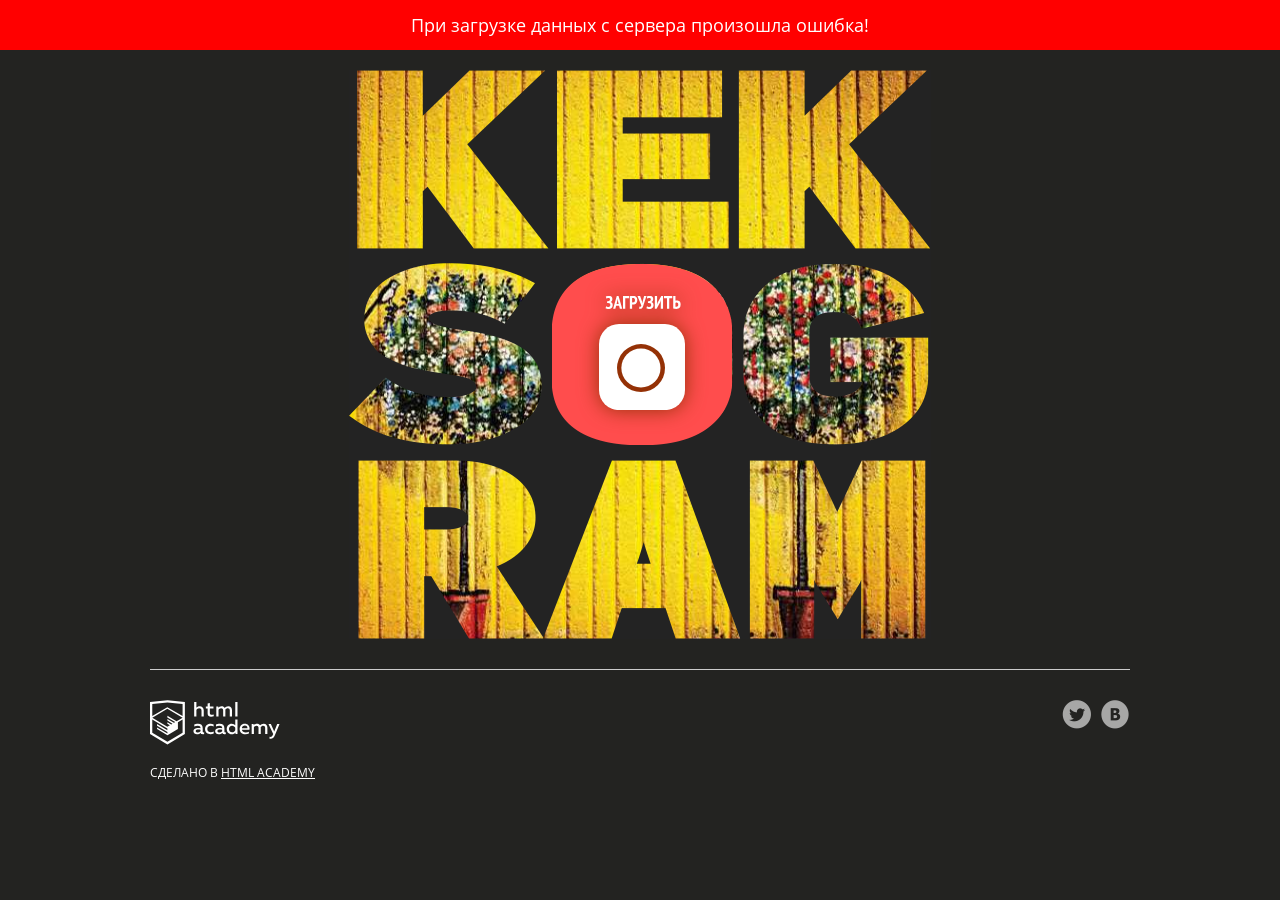
<file: 10/index.html>
<!DOCTYPE html>
<html lang="ru">

<head>
  <meta charset="utf-8">
  <meta name="viewport" content="width=device-width,initial-scale=1">
  <link rel="stylesheet" href="css/normalize.css">
  <link rel="stylesheet" href="css/style.css">
  <link rel="stylesheet" href="nouislider/nouislider.css">
  <link rel="shortcut icon" href="favicon.ico" type="image/x-icon">
  <script src="pristine/pristine.min.js"></script>
  <script src="nouislider/nouislider.js"></script>
  <script src="js/main.js" type="module"></script>
  <title>Кекстаграм</title>
  <base href="https://htmlacademy-javascript.github.io/94214-kekstagram-26/10/">
</head>

<body>
  <main>

    <!-- Фильтрация изображений от других пользователей -->
    <section class="img-filters  img-filters--inactive  container">
      <h2 class="img-filters__title  visually-hidden">Фильтр фотографий</h2>
      <form class="img-filters__form" action="index.html" method="get" autocomplete="off">
        <button type=button class="img-filters__button  img-filters__button--active" id="filter-default">По умолчанию</button>
        <button type=button class="img-filters__button" id="filter-random">Случайные</button>
        <button type=button class="img-filters__button" id="filter-discussed">Обсуждаемые</button>
      </form>
    </section>

    <!-- Контейнер для изображений от других пользователей -->
    <section class="pictures  container">
      <h2 class="pictures__title  visually-hidden">Фотографии других пользователей</h2>

      <!-- Поле для загрузки нового изображения на сайт -->
      <section class="img-upload">
        <div class="img-upload__wrapper">
          <h2 class="img-upload__title  visually-hidden">Загрузка фотографии</h2>
          <form class="img-upload__form" id="upload-select-image" method="post" enctype="multipart/form-data" action="https://26.javascript.pages.academy/kekstagram" autocomplete="off">

            <!-- Изначальное состояние поля для загрузки изображения -->
            <fieldset class="img-upload__start">
              <input type="file" id="upload-file" class="img-upload__input  visually-hidden" name="filename" required>
              <label for="upload-file" class="img-upload__label  img-upload__control">Загрузить</label>
            </fieldset>

            <!-- Форма редактирования изображения -->
            <div class="img-upload__overlay  hidden">
              <div class="img-upload__wrapper">
                <div class="img-upload__preview-container">

                  <!-- Изменение размера изображения -->
                  <fieldset class="img-upload__scale  scale">
                    <button type="button" class="scale__control  scale__control--smaller">Уменьшить</button>
                    <input type="text" class="scale__control  scale__control--value" value="100%" title="Image Scale" name="scale" readonly>
                    <button type="button" class="scale__control  scale__control--bigger">Увеличить</button>
                  </fieldset>

                  <!-- Предварительный просмотр изображения -->
                  <div class="img-upload__preview">
                    <img src="img/upload-default-image.jpg" alt="Предварительный просмотр фотографии">
                  </div>

                  <!-- Изменение глубины эффекта, накладываемого на изображение -->
                  <fieldset class="img-upload__effect-level  effect-level hidden">
                    <input class="effect-level__value" type="number" step="any" name="effect-level" value="">
                    <div class="effect-level__slider"></div>
                  </fieldset>

                  <!-- Кнопка для закрытия формы редактирования изображения -->
                  <button type="reset" class="img-upload__cancel  cancel" id="upload-cancel">Закрыть</button>
                </div>

                <!-- Наложение эффекта на изображение -->
                <fieldset class="img-upload__effects  effects">
                  <ul class="effects__list">
                    <li class="effects__item">
                      <input type="radio" class="effects__radio  visually-hidden" name="effect" id="effect-none" value="none" checked>
                      <label for="effect-none" class="effects__label">
                        <span class="effects__preview  effects__preview--none">Превью фото без эффекта</span>
                        Оригинал
                      </label>
                    </li>
                    <li class="effects__item">
                      <input type="radio" class="effects__radio  visually-hidden" name="effect" id="effect-chrome" value="chrome">
                      <label for="effect-chrome" class="effects__label">
                        <span class="effects__preview  effects__preview--chrome">Превью эффекта Хром</span>
                        Хром
                      </label>
                    </li>
                    <li class="effects__item">
                      <input type="radio" class="effects__radio  visually-hidden" name="effect" id="effect-sepia" value="sepia">
                      <label for="effect-sepia" class="effects__label">
                        <span class="effects__preview  effects__preview--sepia">Превью эффекта Сепия</span>
                        Сепия
                      </label>
                    </li>
                    <li class="effects__item">
                      <input type="radio" class="effects__radio  visually-hidden" name="effect" id="effect-marvin" value="marvin">
                      <label for="effect-marvin" class="effects__label">
                        <span class="effects__preview  effects__preview--marvin">Превью эффекта Марвин</span>
                        Марвин
                      </label>
                    </li>
                    <li class="effects__item">
                      <input type="radio" class="effects__radio  visually-hidden" name="effect" id="effect-phobos" value="phobos">
                      <label for="effect-phobos" class="effects__label">
                        <span class="effects__preview  effects__preview--phobos">Превью эффекта Фобос</span>
                        Фобос
                      </label>
                    </li>
                    <li class="effects__item">
                      <input type="radio" class="effects__radio  visually-hidden" name="effect" id="effect-heat" value="heat">
                      <label for="effect-heat" class="effects__label">
                        <span class="effects__preview  effects__preview--heat">Превью эффекта Зной</span>
                        Зной
                      </label>
                    </li>
                  </ul>
                </fieldset>

                <!-- Добавление хэш-тегов и комментария к изображению -->
                <fieldset class="img-upload__text text">
                  <div class="img-upload__field-wrapper">
                    <input class="text__hashtags" name="hashtags" placeholder="#ХэшТег">
                  </div>
                  <div class="img-upload__field-wrapper">
                    <textarea class="text__description" name="description" placeholder="Ваш комментарий..." data-pristine-maxlength="140" data-pristine-maxlength-message="Комментарий должен быть не длиннее 140 символов"></textarea>
                  </div>
                </fieldset>

                <!-- Кнопка для отправки данных на сервер -->
                <button type="submit" class="img-upload__submit" id="upload-submit">Опубликовать</button>
              </div>
            </div>
          </form>
        </div>
      </section>

      <!-- Здесь будут изображения других пользователей -->

    </section>

    <!-- Полноэкранный показ изображения -->
    <section class="big-picture  overlay  hidden">
      <h2 class="big-picture__title  visually-hidden">Просмотр фотографии</h2>
      <div class="big-picture__preview">

        <!-- Просмотр изображения -->
        <div class="big-picture__img">
          <img src="img/logo-background-3.jpg" alt="Девушка в купальнике" width="600" height="600">
        </div>

        <!-- Информация об изображении. Подпись, комментарии, количество лайков -->
        <div class="big-picture__social  social">
          <div class="social__header">
            <img class="social__picture" src="img/avatar-1.svg" alt="Аватар автора фотографии" width="35" height="35">
            <p class="social__caption">Тестим новую камеру! =)</p>
            <p class="social__likes">Нравится <span class="likes-count">356</span></p>
          </div>

          <!-- Комментарии к изображению -->
          <div class="social__comment-count"><span class="visible-comments">5</span> из <span class="comments-count">125</span> комментариев</div>
          <ul class="social__comments">
            <li class="social__comment">
              <img class="social__picture" src="img/avatar-4.svg" alt="Аватар комментатора фотографии" width="35" height="35">
              <p class="social__text">Мега фото! Просто обалдеть. Как вам так удалось?</p>
            </li>
            <li class="social__comment">
              <img class="social__picture" src="img/avatar-3.svg" alt="Аватар комментатора фотографии" width="35" height="35">
              <p class="social__text">Да это фоташоп!!!!!!!!</p>
            </li>
          </ul>

          <!-- Кнопка для загрузки новой порции комментариев -->
          <button type="button" class="social__comments-loader  comments-loader">Загрузить еще</button>

          <!-- Форма для отправки комментария -->
          <div class="social__footer">
            <img class="social__picture" src="img/avatar-6.svg" alt="Аватар комментатора фотографии" width="35" height="35">
            <input type="text" class="social__footer-text" placeholder="Ваш комментарий...">
            <button type="button" class="social__footer-btn" name="button">Отправить</button>
          </div>
        </div>

        <!-- Кнопка для выхода из полноэкранного просмотра изображения -->
        <button type="reset" class="big-picture__cancel  cancel" id="picture-cancel">Закрыть</button>
      </div>
    </section>
  </main>

  <footer class="page-footer  container">
    <div class="page-footer__wrapper">
      <div class="page-footer__copyright  copyright">
        <a class="copyright__link  copyright__link--image" href="https://htmlacademy.ru/intensive/javascript"><img src="img/htmla-logo.svg" width="130" height="45" alt="HTML Academy"></a>
        <p>Сделано в <a class="copyright__link  copyright__link--text" href="https://htmlacademy.ru/intensive/javascript">HTML Academy</a></p>
      </div>
      <ul class="page-footer__contacts  contacts">
        <li><a href="https://twitter.com/htmlacademy_ru" class="contacts__link  contacts__link--twitter">Twitter</a></li>
        <li><a href="https://vk.com/htmlacademy" class="contacts__link  contacts__link--vk">VK</a></li>
      </ul>
    </div>
  </footer>

  <!-- Шаблон изображения случайного пользователя -->
  <template id="picture">
    <a href="#" class="picture">
      <img class="picture__img" src="" width="182" height="182" alt="Случайная фотография">
      <p class="picture__info">
        <span class="picture__comments"></span>
        <span class="picture__likes"></span>
      </p>
    </a>
  </template>

  <!-- Сообщение с ошибкой загрузки изображения -->
  <template id="error">
    <section class="error">
      <div class="error__inner">
        <h2 class="error__title">Ошибка загрузки файла</h2>
        <button type="button" class="error__button">Загрузить другой файл</button>
      </div>
    </section>
  </template>

  <!-- Сообщение об успешной загрузке изображения -->
  <template id="success">
    <section class="success">
      <div class="success__inner">
        <h2 class="success__title">Изображение успешно загружено</h2>
        <button type="button" class="success__button">Круто!</button>
      </div>
    </section>
  </template>

  <!-- Экран загрузки изображения -->
  <template id="messages">
    <div class="img-upload__message  img-upload__message--loading">Загружаем...</div>
  </template>

</body>

</html>
</file>
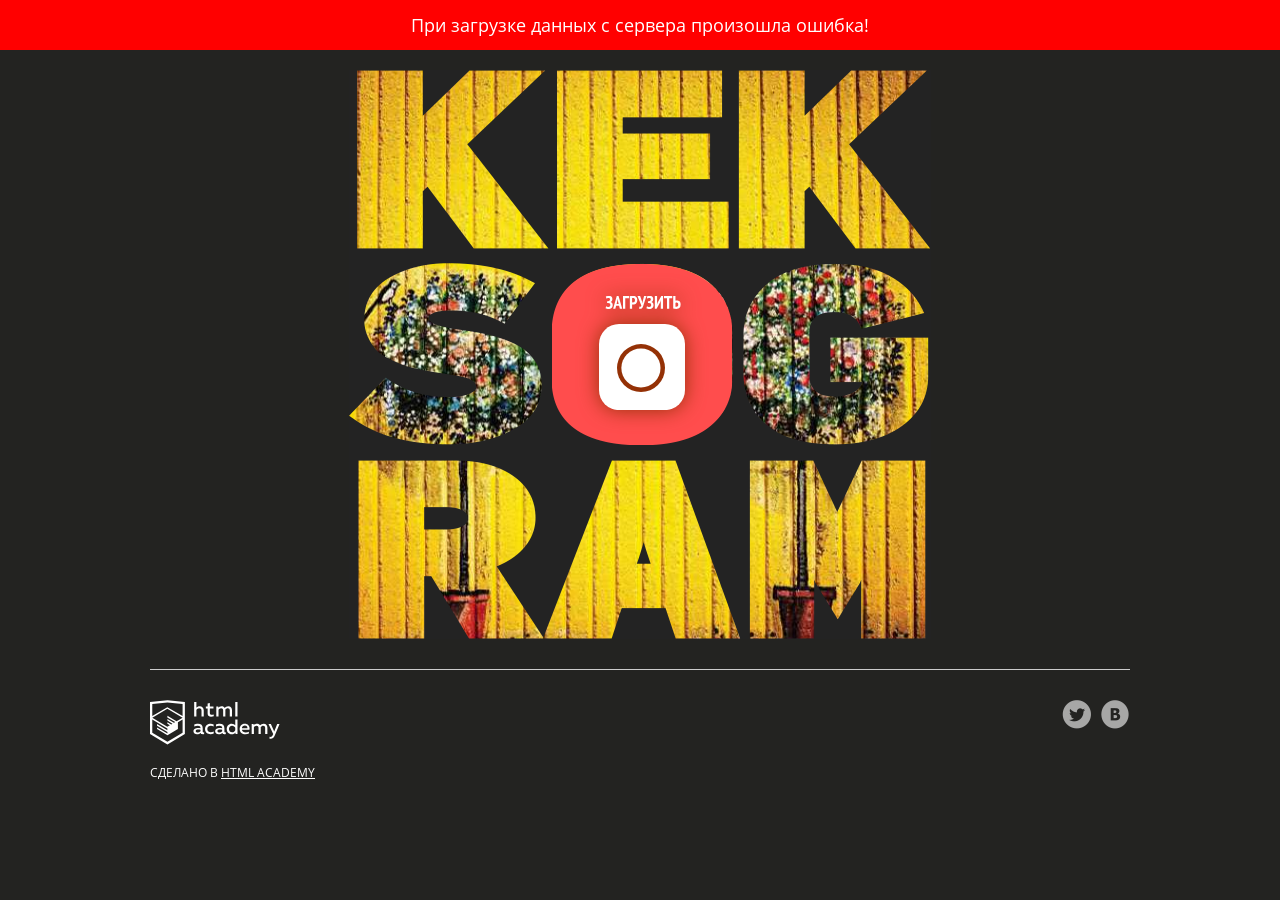
<file: 11/index.html>
<!DOCTYPE html>
<html lang="ru">

<head>
  <meta charset="utf-8">
  <meta name="viewport" content="width=device-width,initial-scale=1">
  <link rel="stylesheet" href="css/normalize.css">
  <link rel="stylesheet" href="css/style.css">
  <link rel="stylesheet" href="nouislider/nouislider.css">
  <link rel="shortcut icon" href="favicon.ico" type="image/x-icon">
  <script src="pristine/pristine.min.js"></script>
  <script src="nouislider/nouislider.js"></script>
  <script src="js/main.js" type="module"></script>
  <title>Кекстаграм</title>
  <base href="https://htmlacademy-javascript.github.io/94214-kekstagram-26/11/">
</head>

<body>
  <main>

    <!-- Фильтрация изображений от других пользователей -->
    <section class="img-filters  img-filters--inactive  container">
      <h2 class="img-filters__title  visually-hidden">Фильтр фотографий</h2>
      <form class="img-filters__form" action="index.html" method="get" autocomplete="off">
        <button type=button class="img-filters__button  img-filters__button--active" id="filter-default">По умолчанию</button>
        <button type=button class="img-filters__button" id="filter-random">Случайные</button>
        <button type=button class="img-filters__button" id="filter-discussed">Обсуждаемые</button>
      </form>
    </section>

    <!-- Контейнер для изображений от других пользователей -->
    <section class="pictures  container">
      <h2 class="pictures__title  visually-hidden">Фотографии других пользователей</h2>

      <!-- Поле для загрузки нового изображения на сайт -->
      <section class="img-upload">
        <div class="img-upload__wrapper">
          <h2 class="img-upload__title  visually-hidden">Загрузка фотографии</h2>
          <form class="img-upload__form" id="upload-select-image" method="post" enctype="multipart/form-data" action="https://26.javascript.pages.academy/kekstagram" autocomplete="off">

            <!-- Изначальное состояние поля для загрузки изображения -->
            <fieldset class="img-upload__start">
              <input type="file" id="upload-file" class="img-upload__input  visually-hidden" name="filename" required>
              <label for="upload-file" class="img-upload__label  img-upload__control">Загрузить</label>
            </fieldset>

            <!-- Форма редактирования изображения -->
            <div class="img-upload__overlay  hidden">
              <div class="img-upload__wrapper">
                <div class="img-upload__preview-container">

                  <!-- Изменение размера изображения -->
                  <fieldset class="img-upload__scale  scale">
                    <button type="button" class="scale__control  scale__control--smaller">Уменьшить</button>
                    <input type="text" class="scale__control  scale__control--value" value="100%" title="Image Scale" name="scale" readonly>
                    <button type="button" class="scale__control  scale__control--bigger">Увеличить</button>
                  </fieldset>

                  <!-- Предварительный просмотр изображения -->
                  <div class="img-upload__preview">
                    <img src="img/upload-default-image.jpg" alt="Предварительный просмотр фотографии">
                  </div>

                  <!-- Изменение глубины эффекта, накладываемого на изображение -->
                  <fieldset class="img-upload__effect-level  effect-level hidden">
                    <input class="effect-level__value" type="number" step="any" name="effect-level" value="">
                    <div class="effect-level__slider"></div>
                  </fieldset>

                  <!-- Кнопка для закрытия формы редактирования изображения -->
                  <button type="reset" class="img-upload__cancel  cancel" id="upload-cancel">Закрыть</button>
                </div>

                <!-- Наложение эффекта на изображение -->
                <fieldset class="img-upload__effects  effects">
                  <ul class="effects__list">
                    <li class="effects__item">
                      <input type="radio" class="effects__radio  visually-hidden" name="effect" id="effect-none" value="none" checked>
                      <label for="effect-none" class="effects__label">
                        <span class="effects__preview  effects__preview--none">Превью фото без эффекта</span>
                        Оригинал
                      </label>
                    </li>
                    <li class="effects__item">
                      <input type="radio" class="effects__radio  visually-hidden" name="effect" id="effect-chrome" value="chrome">
                      <label for="effect-chrome" class="effects__label">
                        <span class="effects__preview  effects__preview--chrome">Превью эффекта Хром</span>
                        Хром
                      </label>
                    </li>
                    <li class="effects__item">
                      <input type="radio" class="effects__radio  visually-hidden" name="effect" id="effect-sepia" value="sepia">
                      <label for="effect-sepia" class="effects__label">
                        <span class="effects__preview  effects__preview--sepia">Превью эффекта Сепия</span>
                        Сепия
                      </label>
                    </li>
                    <li class="effects__item">
                      <input type="radio" class="effects__radio  visually-hidden" name="effect" id="effect-marvin" value="marvin">
                      <label for="effect-marvin" class="effects__label">
                        <span class="effects__preview  effects__preview--marvin">Превью эффекта Марвин</span>
                        Марвин
                      </label>
                    </li>
                    <li class="effects__item">
                      <input type="radio" class="effects__radio  visually-hidden" name="effect" id="effect-phobos" value="phobos">
                      <label for="effect-phobos" class="effects__label">
                        <span class="effects__preview  effects__preview--phobos">Превью эффекта Фобос</span>
                        Фобос
                      </label>
                    </li>
                    <li class="effects__item">
                      <input type="radio" class="effects__radio  visually-hidden" name="effect" id="effect-heat" value="heat">
                      <label for="effect-heat" class="effects__label">
                        <span class="effects__preview  effects__preview--heat">Превью эффекта Зной</span>
                        Зной
                      </label>
                    </li>
                  </ul>
                </fieldset>

                <!-- Добавление хэш-тегов и комментария к изображению -->
                <fieldset class="img-upload__text text">
                  <div class="img-upload__field-wrapper">
                    <input class="text__hashtags" name="hashtags" placeholder="#ХэшТег">
                  </div>
                  <div class="img-upload__field-wrapper">
                    <textarea class="text__description" name="description" placeholder="Ваш комментарий..." data-pristine-maxlength="140" data-pristine-maxlength-message="Комментарий должен быть не длиннее 140 символов"></textarea>
                  </div>
                </fieldset>

                <!-- Кнопка для отправки данных на сервер -->
                <button type="submit" class="img-upload__submit" id="upload-submit">Опубликовать</button>
              </div>
            </div>
          </form>
        </div>
      </section>

      <!-- Здесь будут изображения других пользователей -->

    </section>

    <!-- Полноэкранный показ изображения -->
    <section class="big-picture  overlay  hidden">
      <h2 class="big-picture__title  visually-hidden">Просмотр фотографии</h2>
      <div class="big-picture__preview">

        <!-- Просмотр изображения -->
        <div class="big-picture__img">
          <img src="img/logo-background-3.jpg" alt="Девушка в купальнике" width="600" height="600">
        </div>

        <!-- Информация об изображении. Подпись, комментарии, количество лайков -->
        <div class="big-picture__social  social">
          <div class="social__header">
            <img class="social__picture" src="img/avatar-1.svg" alt="Аватар автора фотографии" width="35" height="35">
            <p class="social__caption">Тестим новую камеру! =)</p>
            <p class="social__likes">Нравится <span class="likes-count">356</span></p>
          </div>

          <!-- Комментарии к изображению -->
          <div class="social__comment-count"><span class="visible-comments">5</span> из <span class="comments-count">125</span> комментариев</div>
          <ul class="social__comments">
            <li class="social__comment">
              <img class="social__picture" src="img/avatar-4.svg" alt="Аватар комментатора фотографии" width="35" height="35">
              <p class="social__text">Мега фото! Просто обалдеть. Как вам так удалось?</p>
            </li>
            <li class="social__comment">
              <img class="social__picture" src="img/avatar-3.svg" alt="Аватар комментатора фотографии" width="35" height="35">
              <p class="social__text">Да это фоташоп!!!!!!!!</p>
            </li>
          </ul>

          <!-- Кнопка для загрузки новой порции комментариев -->
          <button type="button" class="social__comments-loader  comments-loader">Загрузить еще</button>

          <!-- Форма для отправки комментария -->
          <div class="social__footer">
            <img class="social__picture" src="img/avatar-6.svg" alt="Аватар комментатора фотографии" width="35" height="35">
            <input type="text" class="social__footer-text" placeholder="Ваш комментарий...">
            <button type="button" class="social__footer-btn" name="button">Отправить</button>
          </div>
        </div>

        <!-- Кнопка для выхода из полноэкранного просмотра изображения -->
        <button type="reset" class="big-picture__cancel  cancel" id="picture-cancel">Закрыть</button>
      </div>
    </section>
  </main>

  <footer class="page-footer  container">
    <div class="page-footer__wrapper">
      <div class="page-footer__copyright  copyright">
        <a class="copyright__link  copyright__link--image" href="https://htmlacademy.ru/intensive/javascript"><img src="img/htmla-logo.svg" width="130" height="45" alt="HTML Academy"></a>
        <p>Сделано в <a class="copyright__link  copyright__link--text" href="https://htmlacademy.ru/intensive/javascript">HTML Academy</a></p>
      </div>
      <ul class="page-footer__contacts  contacts">
        <li><a href="https://twitter.com/htmlacademy_ru" class="contacts__link  contacts__link--twitter">Twitter</a></li>
        <li><a href="https://vk.com/htmlacademy" class="contacts__link  contacts__link--vk">VK</a></li>
      </ul>
    </div>
  </footer>

  <!-- Шаблон изображения случайного пользователя -->
  <template id="picture">
    <a href="#" class="picture">
      <img class="picture__img" src="" width="182" height="182" alt="Случайная фотография">
      <p class="picture__info">
        <span class="picture__comments"></span>
        <span class="picture__likes"></span>
      </p>
    </a>
  </template>

  <!-- Сообщение с ошибкой загрузки изображения -->
  <template id="error">
    <section class="error">
      <div class="error__inner">
        <h2 class="error__title">Ошибка загрузки файла</h2>
        <button type="button" class="error__button">Загрузить другой файл</button>
      </div>
    </section>
  </template>

  <!-- Сообщение об успешной загрузке изображения -->
  <template id="success">
    <section class="success">
      <div class="success__inner">
        <h2 class="success__title">Изображение успешно загружено</h2>
        <button type="button" class="success__button">Круто!</button>
      </div>
    </section>
  </template>

  <!-- Экран загрузки изображения -->
  <template id="messages">
    <div class="img-upload__message  img-upload__message--loading">Загружаем...</div>
  </template>

</body>

</html>
</file>
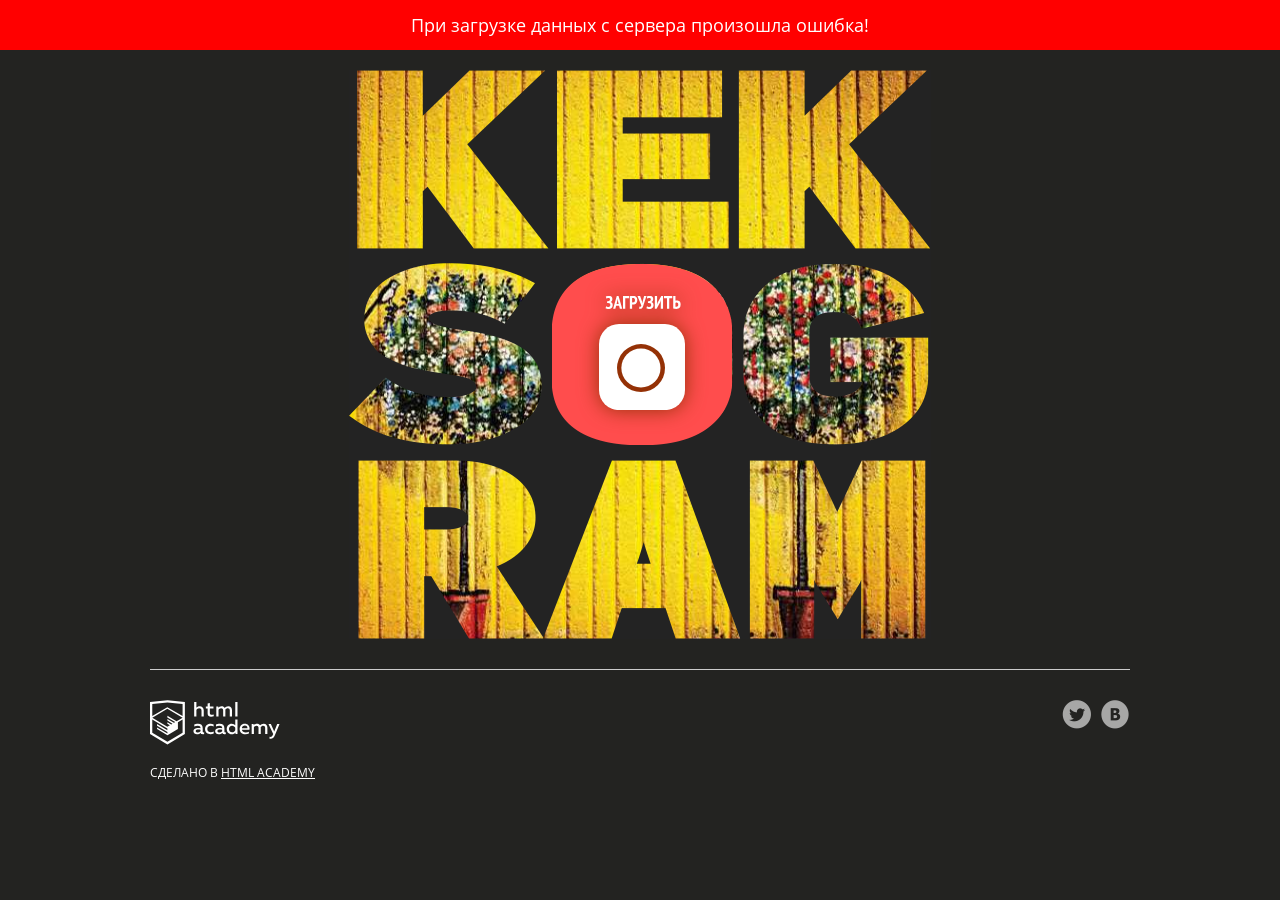
<file: 12/index.html>
<!DOCTYPE html>
<html lang="ru">

<head>
  <meta charset="utf-8">
  <meta name="viewport" content="width=device-width,initial-scale=1">
  <link rel="stylesheet" href="css/normalize.css">
  <link rel="stylesheet" href="css/style.css">
  <link rel="stylesheet" href="nouislider/nouislider.css">
  <link rel="shortcut icon" href="favicon.ico" type="image/x-icon">
  <script src="pristine/pristine.min.js"></script>
  <script src="nouislider/nouislider.js"></script>
  <script src="js/main.js" type="module"></script>
  <title>Кекстаграм</title>
  <base href="https://htmlacademy-javascript.github.io/94214-kekstagram-26/12/">
</head>

<body>
  <main>

    <!-- Фильтрация изображений от других пользователей -->
    <section class="img-filters  img-filters--inactive  container">
      <h2 class="img-filters__title  visually-hidden">Фильтр фотографий</h2>
      <form class="img-filters__form" action="index.html" method="get" autocomplete="off">
        <button type=button class="img-filters__button  img-filters__button--active" id="filter-default">По умолчанию</button>
        <button type=button class="img-filters__button" id="filter-random">Случайные</button>
        <button type=button class="img-filters__button" id="filter-discussed">Обсуждаемые</button>
      </form>
    </section>

    <!-- Контейнер для изображений от других пользователей -->
    <section class="pictures  container">
      <h2 class="pictures__title  visually-hidden">Фотографии других пользователей</h2>

      <!-- Поле для загрузки нового изображения на сайт -->
      <section class="img-upload">
        <div class="img-upload__wrapper">
          <h2 class="img-upload__title  visually-hidden">Загрузка фотографии</h2>
          <form class="img-upload__form" id="upload-select-image" method="post" enctype="multipart/form-data" action="https://26.javascript.pages.academy/kekstagram" autocomplete="off">

            <!-- Изначальное состояние поля для загрузки изображения -->
            <fieldset class="img-upload__start">
              <input type="file" id="upload-file" class="img-upload__input  visually-hidden" name="filename" accept="image/png, image/jpeg" required>
              <label for="upload-file" class="img-upload__label  img-upload__control">Загрузить</label>
            </fieldset>

            <!-- Форма редактирования изображения -->
            <div class="img-upload__overlay  hidden">
              <div class="img-upload__wrapper">
                <div class="img-upload__preview-container">

                  <!-- Изменение размера изображения -->
                  <fieldset class="img-upload__scale  scale">
                    <button type="button" class="scale__control  scale__control--smaller">Уменьшить</button>
                    <input type="text" class="scale__control  scale__control--value" value="100%" title="Image Scale" name="scale" readonly>
                    <button type="button" class="scale__control  scale__control--bigger">Увеличить</button>
                  </fieldset>

                  <!-- Предварительный просмотр изображения -->
                  <div class="img-upload__preview">
                    <img src="img/upload-default-image.jpg" alt="Предварительный просмотр фотографии">
                  </div>

                  <!-- Изменение глубины эффекта, накладываемого на изображение -->
                  <fieldset class="img-upload__effect-level  effect-level hidden">
                    <input class="effect-level__value" type="number" step="any" name="effect-level" value="">
                    <div class="effect-level__slider"></div>
                  </fieldset>

                  <!-- Кнопка для закрытия формы редактирования изображения -->
                  <button type="reset" class="img-upload__cancel  cancel" id="upload-cancel">Закрыть</button>
                </div>

                <!-- Наложение эффекта на изображение -->
                <fieldset class="img-upload__effects  effects">
                  <ul class="effects__list">
                    <li class="effects__item">
                      <input type="radio" class="effects__radio  visually-hidden" name="effect" id="effect-none" value="none" checked>
                      <label for="effect-none" class="effects__label">
                        <span class="effects__preview  effects__preview--none">Превью фото без эффекта</span>
                        Оригинал
                      </label>
                    </li>
                    <li class="effects__item">
                      <input type="radio" class="effects__radio  visually-hidden" name="effect" id="effect-chrome" value="chrome">
                      <label for="effect-chrome" class="effects__label">
                        <span class="effects__preview  effects__preview--chrome">Превью эффекта Хром</span>
                        Хром
                      </label>
                    </li>
                    <li class="effects__item">
                      <input type="radio" class="effects__radio  visually-hidden" name="effect" id="effect-sepia" value="sepia">
                      <label for="effect-sepia" class="effects__label">
                        <span class="effects__preview  effects__preview--sepia">Превью эффекта Сепия</span>
                        Сепия
                      </label>
                    </li>
                    <li class="effects__item">
                      <input type="radio" class="effects__radio  visually-hidden" name="effect" id="effect-marvin" value="marvin">
                      <label for="effect-marvin" class="effects__label">
                        <span class="effects__preview  effects__preview--marvin">Превью эффекта Марвин</span>
                        Марвин
                      </label>
                    </li>
                    <li class="effects__item">
                      <input type="radio" class="effects__radio  visually-hidden" name="effect" id="effect-phobos" value="phobos">
                      <label for="effect-phobos" class="effects__label">
                        <span class="effects__preview  effects__preview--phobos">Превью эффекта Фобос</span>
                        Фобос
                      </label>
                    </li>
                    <li class="effects__item">
                      <input type="radio" class="effects__radio  visually-hidden" name="effect" id="effect-heat" value="heat">
                      <label for="effect-heat" class="effects__label">
                        <span class="effects__preview  effects__preview--heat">Превью эффекта Зной</span>
                        Зной
                      </label>
                    </li>
                  </ul>
                </fieldset>

                <!-- Добавление хэш-тегов и комментария к изображению -->
                <fieldset class="img-upload__text text">
                  <div class="img-upload__field-wrapper">
                    <input class="text__hashtags" name="hashtags" placeholder="#ХэшТег">
                  </div>
                  <div class="img-upload__field-wrapper">
                    <textarea class="text__description" name="description" placeholder="Ваш комментарий..." data-pristine-maxlength="140" data-pristine-maxlength-message="Комментарий должен быть не длиннее 140 символов"></textarea>
                  </div>
                </fieldset>

                <!-- Кнопка для отправки данных на сервер -->
                <button type="submit" class="img-upload__submit" id="upload-submit">Опубликовать</button>
              </div>
            </div>
          </form>
        </div>
      </section>

      <!-- Здесь будут изображения других пользователей -->

    </section>

    <!-- Полноэкранный показ изображения -->
    <section class="big-picture  overlay  hidden">
      <h2 class="big-picture__title  visually-hidden">Просмотр фотографии</h2>
      <div class="big-picture__preview">

        <!-- Просмотр изображения -->
        <div class="big-picture__img">
          <img src="img/logo-background-3.jpg" alt="Девушка в купальнике" width="600" height="600">
        </div>

        <!-- Информация об изображении. Подпись, комментарии, количество лайков -->
        <div class="big-picture__social  social">
          <div class="social__header">
            <img class="social__picture" src="img/avatar-1.svg" alt="Аватар автора фотографии" width="35" height="35">
            <p class="social__caption">Тестим новую камеру! =)</p>
            <p class="social__likes">Нравится <span class="likes-count">356</span></p>
          </div>

          <!-- Комментарии к изображению -->
          <div class="social__comment-count"><span class="visible-comments">5</span> из <span class="comments-count">125</span> комментариев</div>
          <ul class="social__comments">
            <li class="social__comment">
              <img class="social__picture" src="img/avatar-4.svg" alt="Аватар комментатора фотографии" width="35" height="35">
              <p class="social__text">Мега фото! Просто обалдеть. Как вам так удалось?</p>
            </li>
            <li class="social__comment">
              <img class="social__picture" src="img/avatar-3.svg" alt="Аватар комментатора фотографии" width="35" height="35">
              <p class="social__text">Да это фоташоп!!!!!!!!</p>
            </li>
          </ul>

          <!-- Кнопка для загрузки новой порции комментариев -->
          <button type="button" class="social__comments-loader  comments-loader">Загрузить еще</button>

          <!-- Форма для отправки комментария -->
          <div class="social__footer">
            <img class="social__picture" src="img/avatar-6.svg" alt="Аватар комментатора фотографии" width="35" height="35">
            <input type="text" class="social__footer-text" placeholder="Ваш комментарий...">
            <button type="button" class="social__footer-btn" name="button">Отправить</button>
          </div>
        </div>

        <!-- Кнопка для выхода из полноэкранного просмотра изображения -->
        <button type="reset" class="big-picture__cancel  cancel" id="picture-cancel">Закрыть</button>
      </div>
    </section>
  </main>

  <footer class="page-footer  container">
    <div class="page-footer__wrapper">
      <div class="page-footer__copyright  copyright">
        <a class="copyright__link  copyright__link--image" href="https://htmlacademy.ru/intensive/javascript"><img src="img/htmla-logo.svg" width="130" height="45" alt="HTML Academy"></a>
        <p>Сделано в <a class="copyright__link  copyright__link--text" href="https://htmlacademy.ru/intensive/javascript">HTML Academy</a></p>
      </div>
      <ul class="page-footer__contacts  contacts">
        <li><a href="https://twitter.com/htmlacademy_ru" class="contacts__link  contacts__link--twitter">Twitter</a></li>
        <li><a href="https://vk.com/htmlacademy" class="contacts__link  contacts__link--vk">VK</a></li>
      </ul>
    </div>
  </footer>

  <!-- Шаблон изображения случайного пользователя -->
  <template id="picture">
    <a href="#" class="picture">
      <img class="picture__img" src="" width="182" height="182" alt="Случайная фотография">
      <p class="picture__info">
        <span class="picture__comments"></span>
        <span class="picture__likes"></span>
      </p>
    </a>
  </template>

  <!-- Сообщение с ошибкой загрузки изображения -->
  <template id="error">
    <section class="error">
      <div class="error__inner">
        <h2 class="error__title">Ошибка загрузки файла</h2>
        <button type="button" class="error__button">Загрузить другой файл</button>
      </div>
    </section>
  </template>

  <!-- Сообщение об успешной загрузке изображения -->
  <template id="success">
    <section class="success">
      <div class="success__inner">
        <h2 class="success__title">Изображение успешно загружено</h2>
        <button type="button" class="success__button">Круто!</button>
      </div>
    </section>
  </template>

  <!-- Экран загрузки изображения -->
  <template id="messages">
    <div class="img-upload__message  img-upload__message--loading">Загружаем...</div>
  </template>

</body>

</html>
</file>
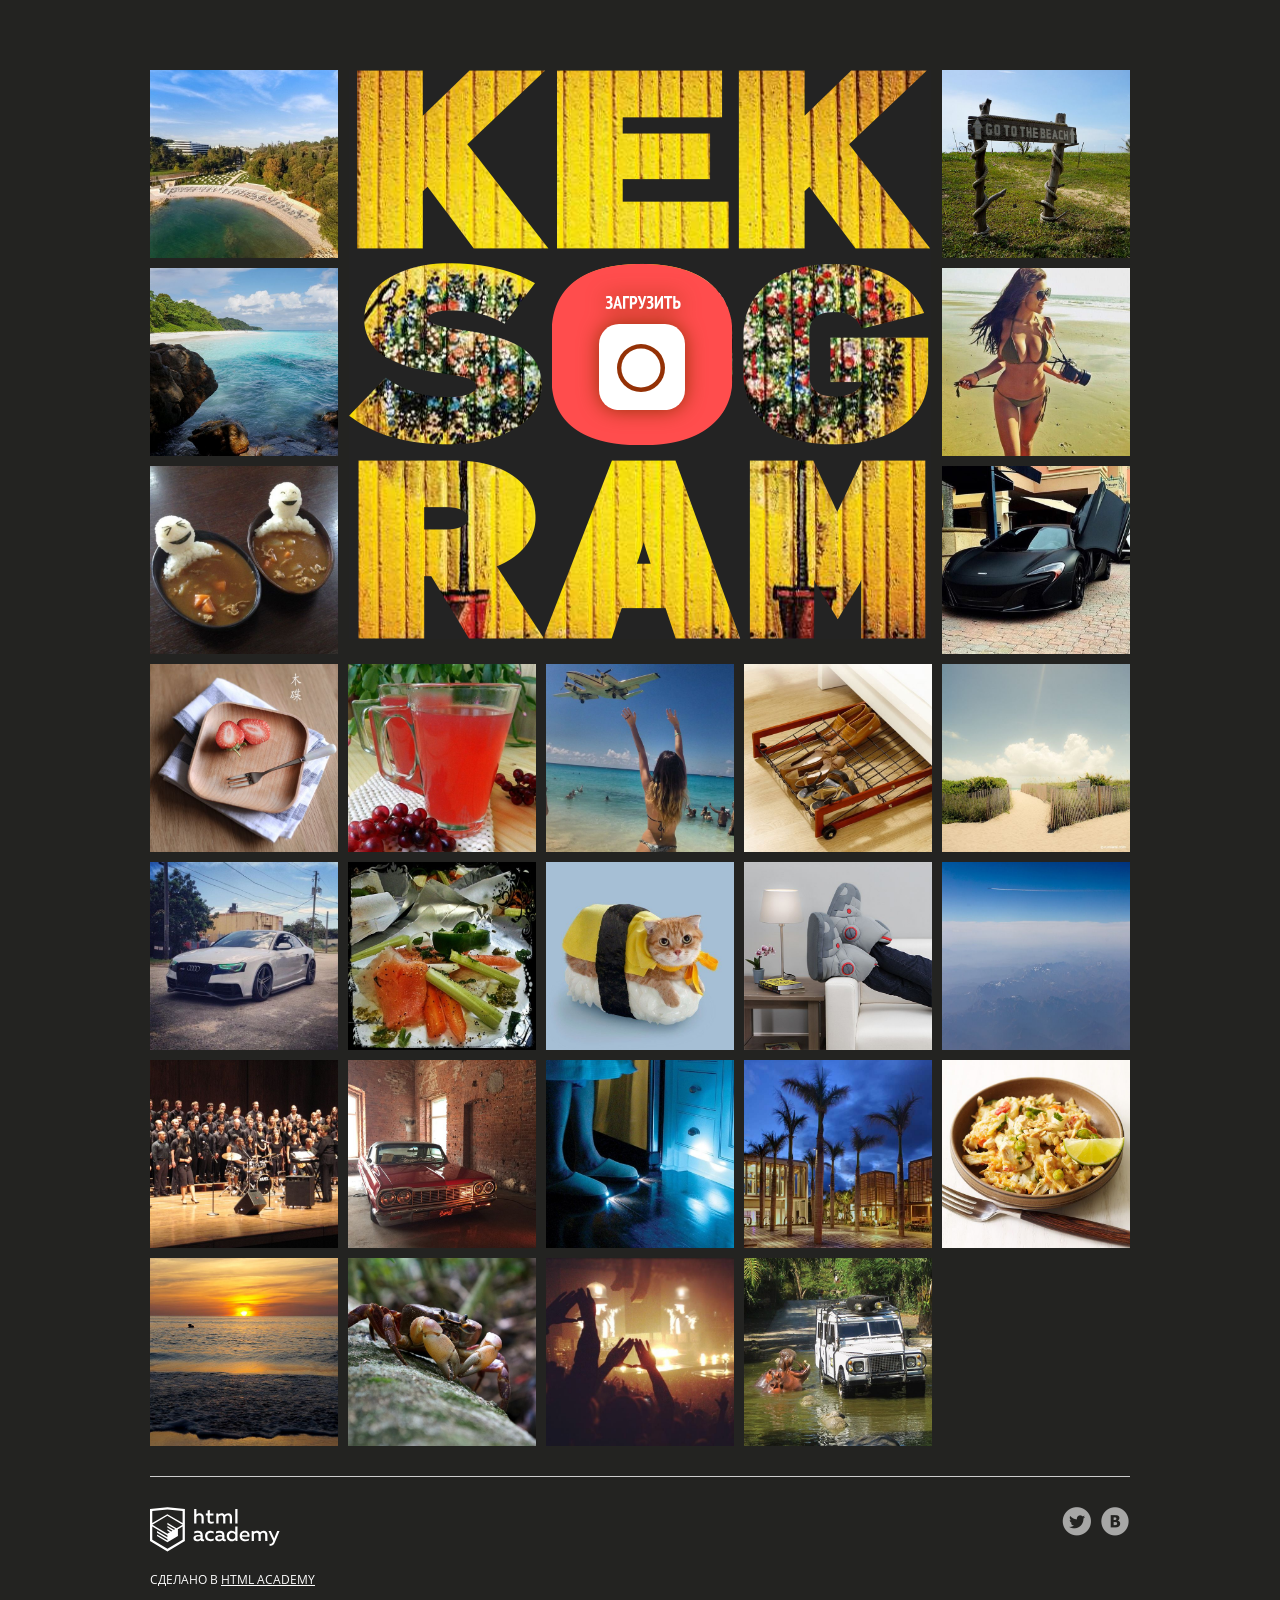
<file: 5/index.html>
<!DOCTYPE html>
<html lang="ru">

<head>
  <meta charset="utf-8">
  <meta name="viewport" content="width=device-width,initial-scale=1">
  <link rel="stylesheet" href="css/normalize.css">
  <link rel="stylesheet" href="css/style.css">
  <link rel="shortcut icon" href="favicon.ico" type="image/x-icon">
  <script src="js/main.js" type="module"></script>
  <title>Кекстаграм</title>
  <base href="https://htmlacademy-javascript.github.io/94214-kekstagram-26/5/">
</head>

<body>
  <main>

    <!-- Фильтрация изображений от других пользователей -->
    <section class="img-filters  img-filters--inactive  container">
      <h2 class="img-filters__title  visually-hidden">Фильтр фотографий</h2>
      <form class="img-filters__form" action="index.html" method="get" autocomplete="off">
        <button type=button class="img-filters__button  img-filters__button--active" id="filter-default">По умолчанию</button>
        <button type=button class="img-filters__button" id="filter-random">Случайные</button>
        <button type=button class="img-filters__button" id="filter-discussed">Обсуждаемые</button>
      </form>
    </section>

    <!-- Контейнер для изображений от других пользователей -->
    <section class="pictures  container">
      <h2 class="pictures__title  visually-hidden">Фотографии других пользователей</h2>

      <!-- Поле для загрузки нового изображения на сайт -->
      <section class="img-upload">
        <div class="img-upload__wrapper">
          <h2 class="img-upload__title  visually-hidden">Загрузка фотографии</h2>
          <form class="img-upload__form" id="upload-select-image" method="post" enctype="multipart/form-data" autocomplete="off">

            <!-- Изначальное состояние поля для загрузки изображения -->
            <fieldset class="img-upload__start">
              <input type="file" id="upload-file" class="img-upload__input  visually-hidden" name="filename" required>
              <label for="upload-file" class="img-upload__label  img-upload__control">Загрузить</label>
            </fieldset>

            <!-- Форма редактирования изображения -->
            <div class="img-upload__overlay  hidden">
              <div class="img-upload__wrapper">
                <div class="img-upload__preview-container">

                  <!-- Изменение размера изображения -->
                  <fieldset class="img-upload__scale  scale">
                    <button type="button" class="scale__control  scale__control--smaller">Уменьшить</button>
                    <input type="text" class="scale__control  scale__control--value" value="55%" title="Image Scale" name="scale" readonly>
                    <button type="button" class="scale__control  scale__control--bigger">Увеличить</button>
                  </fieldset>

                  <!-- Предварительный просмотр изображения -->
                  <div class="img-upload__preview">
                    <img src="img/upload-default-image.jpg" alt="Предварительный просмотр фотографии">
                  </div>

                  <!-- Изменение глубины эффекта, накладываемого на изображение -->
                  <fieldset class="img-upload__effect-level  effect-level">
                    <input class="effect-level__value" type="number" step="any" name="effect-level" value="">
                    <div class="effect-level__slider"></div>
                  </fieldset>

                  <!-- Кнопка для закрытия формы редактирования изображения -->
                  <button type="reset" class="img-upload__cancel  cancel" id="upload-cancel">Закрыть</button>
                </div>

                <!-- Наложение эффекта на изображение -->
                <fieldset class="img-upload__effects  effects">
                  <ul class="effects__list">
                    <li class="effects__item">
                      <input type="radio" class="effects__radio  visually-hidden" name="effect" id="effect-none" value="none" checked>
                      <label for="effect-none" class="effects__label">
                        <span class="effects__preview  effects__preview--none">Превью фото без эффекта</span>
                        Оригинал
                      </label>
                    </li>
                    <li class="effects__item">
                      <input type="radio" class="effects__radio  visually-hidden" name="effect" id="effect-chrome" value="chrome">
                      <label for="effect-chrome" class="effects__label">
                        <span class="effects__preview  effects__preview--chrome">Превью эффекта Хром</span>
                        Хром
                      </label>
                    </li>
                    <li class="effects__item">
                      <input type="radio" class="effects__radio  visually-hidden" name="effect" id="effect-sepia" value="sepia">
                      <label for="effect-sepia" class="effects__label">
                        <span class="effects__preview  effects__preview--sepia">Превью эффекта Сепия</span>
                        Сепия
                      </label>
                    </li>
                    <li class="effects__item">
                      <input type="radio" class="effects__radio  visually-hidden" name="effect" id="effect-marvin" value="marvin">
                      <label for="effect-marvin" class="effects__label">
                        <span class="effects__preview  effects__preview--marvin">Превью эффекта Марвин</span>
                        Марвин
                      </label>
                    </li>
                    <li class="effects__item">
                      <input type="radio" class="effects__radio  visually-hidden" name="effect" id="effect-phobos" value="phobos">
                      <label for="effect-phobos" class="effects__label">
                        <span class="effects__preview  effects__preview--phobos">Превью эффекта Фобос</span>
                        Фобос
                      </label>
                    </li>
                    <li class="effects__item">
                      <input type="radio" class="effects__radio  visually-hidden" name="effect" id="effect-heat" value="heat">
                      <label for="effect-heat" class="effects__label">
                        <span class="effects__preview  effects__preview--heat">Превью эффекта Зной</span>
                        Зной
                      </label>
                    </li>
                  </ul>
                </fieldset>

                <!-- Добавление хэш-тегов и комментария к изображению -->
                <fieldset class="img-upload__text text">
                  <div class="img-upload__field-wrapper">
                    <input class="text__hashtags" name="hashtags" placeholder="#ХэшТег">
                  </div>
                  <div class="img-upload__field-wrapper">
                    <textarea class="text__description" name="description" placeholder="Ваш комментарий..."></textarea>
                  </div>
                </fieldset>

                <!-- Кнопка для отправки данных на сервер -->
                <button type="submit" class="img-upload__submit" id="upload-submit">Опубликовать</button>
              </div>
            </div>
          </form>
        </div>
      </section>

      <!-- Здесь будут изображения других пользователей -->

    </section>

    <!-- Полноэкранный показ изображения -->
    <section class="big-picture  overlay  hidden">
      <h2 class="big-picture__title  visually-hidden">Просмотр фотографии</h2>
      <div class="big-picture__preview">

        <!-- Просмотр изображения -->
        <div class="big-picture__img">
          <img src="img/logo-background-3.jpg" alt="Девушка в купальнике" width="600" height="600">
        </div>

        <!-- Информация об изображении. Подпись, комментарии, количество лайков -->
        <div class="big-picture__social  social">
          <div class="social__header">
            <img class="social__picture" src="img/avatar-1.svg" alt="Аватар автора фотографии" width="35" height="35">
            <p class="social__caption">Тестим новую камеру! =)</p>
            <p class="social__likes">Нравится <span class="likes-count">356</span></p>
          </div>

          <!-- Комментарии к изображению -->
          <div class="social__comment-count">5 из <span class="comments-count">125</span> комментариев</div>
          <ul class="social__comments">
            <li class="social__comment">
              <img class="social__picture" src="img/avatar-4.svg" alt="Аватар комментатора фотографии" width="35" height="35">
              <p class="social__text">Мега фото! Просто обалдеть. Как вам так удалось?</p>
            </li>
            <li class="social__comment">
              <img class="social__picture" src="img/avatar-3.svg" alt="Аватар комментатора фотографии" width="35" height="35">
              <p class="social__text">Да это фоташоп!!!!!!!!</p>
            </li>
          </ul>

          <!-- Кнопка для загрузки новой порции комментариев -->
          <button type="button" class="social__comments-loader  comments-loader">Загрузить еще</button>

          <!-- Форма для отправки комментария -->
          <div class="social__footer">
            <img class="social__picture" src="img/avatar-6.svg" alt="Аватар комментатора фотографии" width="35" height="35">
            <input type="text" class="social__footer-text" placeholder="Ваш комментарий...">
            <button type="button" class="social__footer-btn" name="button">Отправить</button>
          </div>
        </div>

        <!-- Кнопка для выхода из полноэкранного просмотра изображения -->
        <button type="reset" class="big-picture__cancel  cancel" id="picture-cancel">Закрыть</button>
      </div>
    </section>
  </main>

  <footer class="page-footer  container">
    <div class="page-footer__wrapper">
      <div class="page-footer__copyright  copyright">
        <a class="copyright__link  copyright__link--image" href="https://htmlacademy.ru/intensive/javascript"><img src="img/htmla-logo.svg" width="130" height="45" alt="HTML Academy"></a>
        <p>Сделано в <a class="copyright__link  copyright__link--text" href="https://htmlacademy.ru/intensive/javascript">HTML Academy</a></p>
      </div>
      <ul class="page-footer__contacts  contacts">
        <li><a href="https://twitter.com/htmlacademy_ru" class="contacts__link  contacts__link--twitter">Twitter</a></li>
        <li><a href="https://vk.com/htmlacademy" class="contacts__link  contacts__link--vk">VK</a></li>
      </ul>
    </div>
  </footer>

  <!-- Шаблон изображения случайного пользователя -->
  <template id="picture">
    <a href="#" class="picture">
      <img class="picture__img" src="" width="182" height="182" alt="Случайная фотография">
      <p class="picture__info">
        <span class="picture__comments"></span>
        <span class="picture__likes"></span>
      </p>
    </a>
  </template>

  <!-- Сообщение с ошибкой загрузки изображения -->
  <template id="error">
    <section class="error">
      <div class="error__inner">
        <h2 class="error__title">Ошибка загрузки файла</h2>
        <button type="button" class="error__button">Загрузить другой файл</button>
      </div>
    </section>
  </template>

  <!-- Сообщение об успешной загрузке изображения -->
  <template id="success">
    <section class="success">
      <div class="success__inner">
        <h2 class="success__title">Изображение успешно загружено</h2>
        <button type="button" class="success__button">Круто!</button>
      </div>
    </section>
  </template>

  <!-- Экран загрузки изображения -->
  <template id="messages">
    <div class="img-upload__message  img-upload__message--loading">Загружаем...</div>
  </template>

</body>

</html>
</file>
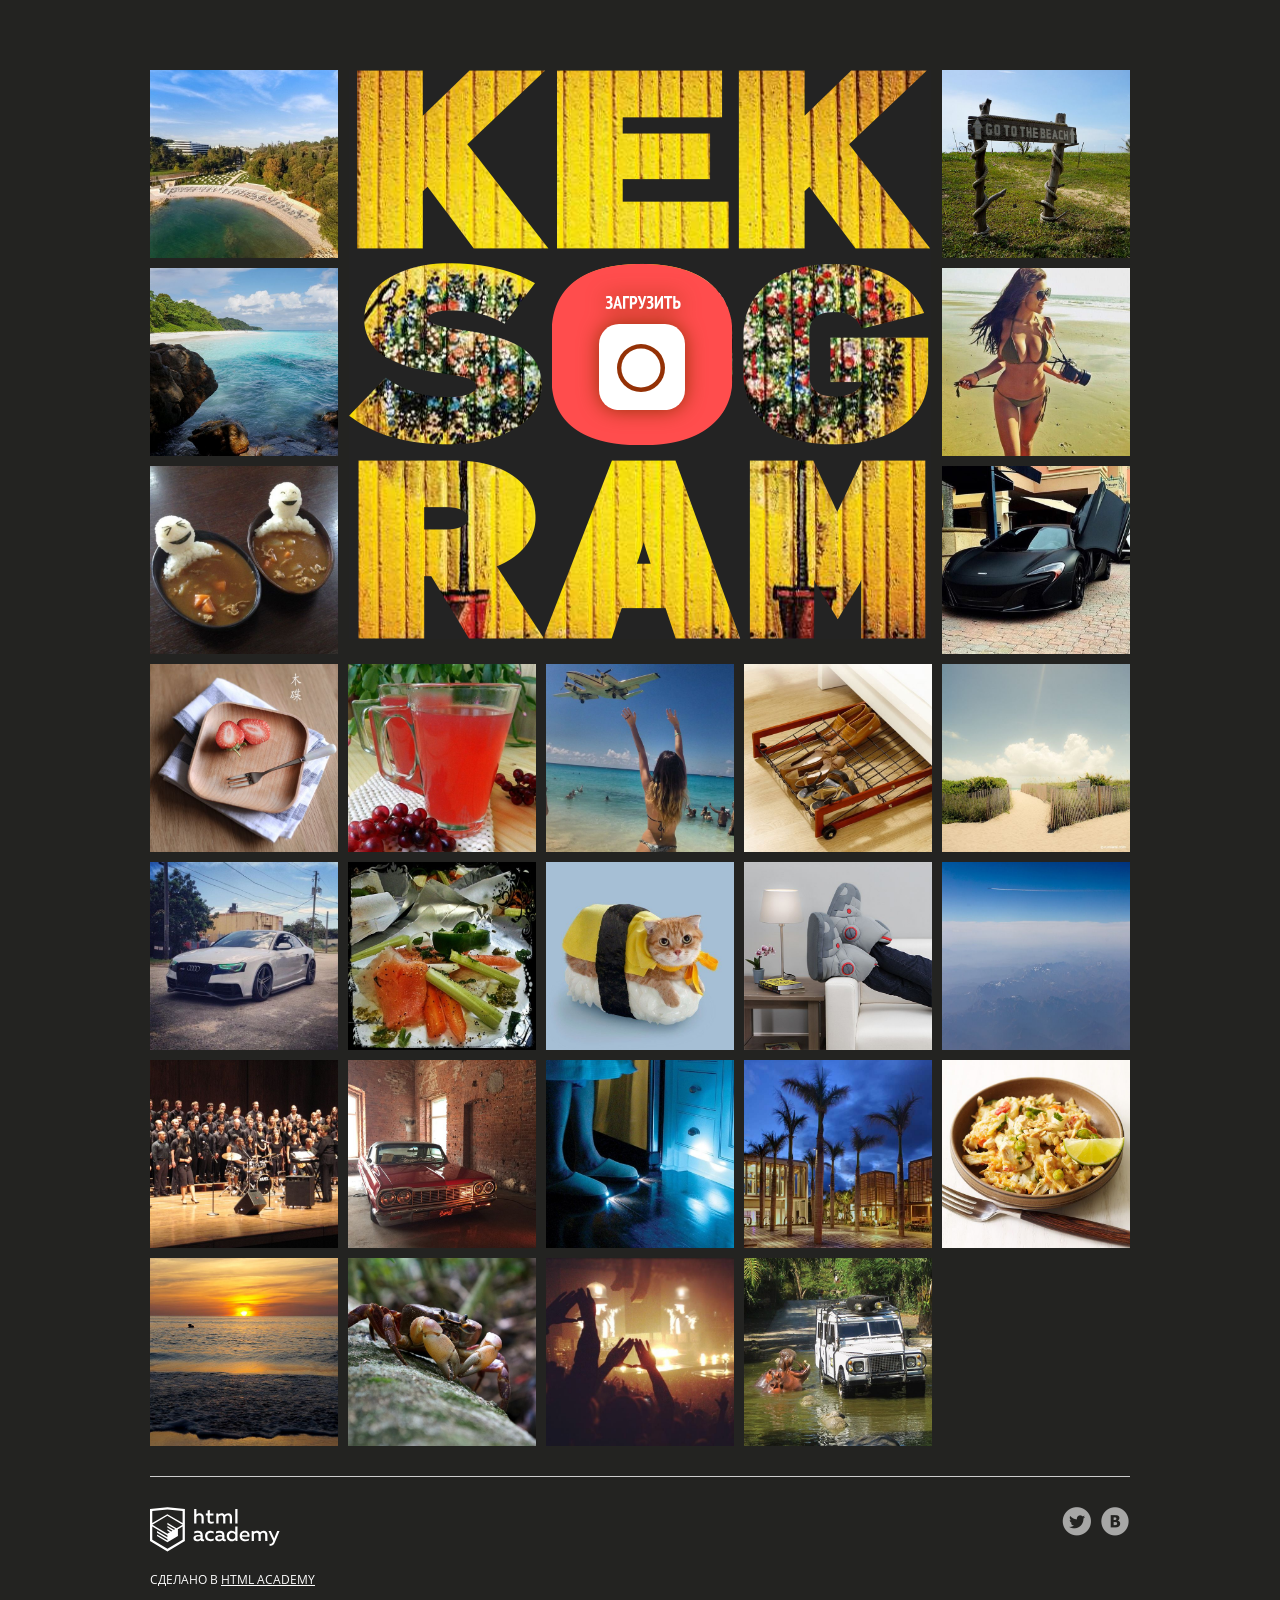
<file: 6/index.html>
<!DOCTYPE html>
<html lang="ru">

<head>
  <meta charset="utf-8">
  <meta name="viewport" content="width=device-width,initial-scale=1">
  <link rel="stylesheet" href="css/normalize.css">
  <link rel="stylesheet" href="css/style.css">
  <link rel="shortcut icon" href="favicon.ico" type="image/x-icon">
  <script src="js/main.js" type="module"></script>
  <title>Кекстаграм</title>
  <base href="https://htmlacademy-javascript.github.io/94214-kekstagram-26/6/">
</head>

<body>
  <main>

    <!-- Фильтрация изображений от других пользователей -->
    <section class="img-filters  img-filters--inactive  container">
      <h2 class="img-filters__title  visually-hidden">Фильтр фотографий</h2>
      <form class="img-filters__form" action="index.html" method="get" autocomplete="off">
        <button type=button class="img-filters__button  img-filters__button--active" id="filter-default">По умолчанию</button>
        <button type=button class="img-filters__button" id="filter-random">Случайные</button>
        <button type=button class="img-filters__button" id="filter-discussed">Обсуждаемые</button>
      </form>
    </section>

    <!-- Контейнер для изображений от других пользователей -->
    <section class="pictures  container">
      <h2 class="pictures__title  visually-hidden">Фотографии других пользователей</h2>

      <!-- Поле для загрузки нового изображения на сайт -->
      <section class="img-upload">
        <div class="img-upload__wrapper">
          <h2 class="img-upload__title  visually-hidden">Загрузка фотографии</h2>
          <form class="img-upload__form" id="upload-select-image" method="post" enctype="multipart/form-data" autocomplete="off">

            <!-- Изначальное состояние поля для загрузки изображения -->
            <fieldset class="img-upload__start">
              <input type="file" id="upload-file" class="img-upload__input  visually-hidden" name="filename" required>
              <label for="upload-file" class="img-upload__label  img-upload__control">Загрузить</label>
            </fieldset>

            <!-- Форма редактирования изображения -->
            <div class="img-upload__overlay  hidden">
              <div class="img-upload__wrapper">
                <div class="img-upload__preview-container">

                  <!-- Изменение размера изображения -->
                  <fieldset class="img-upload__scale  scale">
                    <button type="button" class="scale__control  scale__control--smaller">Уменьшить</button>
                    <input type="text" class="scale__control  scale__control--value" value="55%" title="Image Scale" name="scale" readonly>
                    <button type="button" class="scale__control  scale__control--bigger">Увеличить</button>
                  </fieldset>

                  <!-- Предварительный просмотр изображения -->
                  <div class="img-upload__preview">
                    <img src="img/upload-default-image.jpg" alt="Предварительный просмотр фотографии">
                  </div>

                  <!-- Изменение глубины эффекта, накладываемого на изображение -->
                  <fieldset class="img-upload__effect-level  effect-level">
                    <input class="effect-level__value" type="number" step="any" name="effect-level" value="">
                    <div class="effect-level__slider"></div>
                  </fieldset>

                  <!-- Кнопка для закрытия формы редактирования изображения -->
                  <button type="reset" class="img-upload__cancel  cancel" id="upload-cancel">Закрыть</button>
                </div>

                <!-- Наложение эффекта на изображение -->
                <fieldset class="img-upload__effects  effects">
                  <ul class="effects__list">
                    <li class="effects__item">
                      <input type="radio" class="effects__radio  visually-hidden" name="effect" id="effect-none" value="none" checked>
                      <label for="effect-none" class="effects__label">
                        <span class="effects__preview  effects__preview--none">Превью фото без эффекта</span>
                        Оригинал
                      </label>
                    </li>
                    <li class="effects__item">
                      <input type="radio" class="effects__radio  visually-hidden" name="effect" id="effect-chrome" value="chrome">
                      <label for="effect-chrome" class="effects__label">
                        <span class="effects__preview  effects__preview--chrome">Превью эффекта Хром</span>
                        Хром
                      </label>
                    </li>
                    <li class="effects__item">
                      <input type="radio" class="effects__radio  visually-hidden" name="effect" id="effect-sepia" value="sepia">
                      <label for="effect-sepia" class="effects__label">
                        <span class="effects__preview  effects__preview--sepia">Превью эффекта Сепия</span>
                        Сепия
                      </label>
                    </li>
                    <li class="effects__item">
                      <input type="radio" class="effects__radio  visually-hidden" name="effect" id="effect-marvin" value="marvin">
                      <label for="effect-marvin" class="effects__label">
                        <span class="effects__preview  effects__preview--marvin">Превью эффекта Марвин</span>
                        Марвин
                      </label>
                    </li>
                    <li class="effects__item">
                      <input type="radio" class="effects__radio  visually-hidden" name="effect" id="effect-phobos" value="phobos">
                      <label for="effect-phobos" class="effects__label">
                        <span class="effects__preview  effects__preview--phobos">Превью эффекта Фобос</span>
                        Фобос
                      </label>
                    </li>
                    <li class="effects__item">
                      <input type="radio" class="effects__radio  visually-hidden" name="effect" id="effect-heat" value="heat">
                      <label for="effect-heat" class="effects__label">
                        <span class="effects__preview  effects__preview--heat">Превью эффекта Зной</span>
                        Зной
                      </label>
                    </li>
                  </ul>
                </fieldset>

                <!-- Добавление хэш-тегов и комментария к изображению -->
                <fieldset class="img-upload__text text">
                  <div class="img-upload__field-wrapper">
                    <input class="text__hashtags" name="hashtags" placeholder="#ХэшТег">
                  </div>
                  <div class="img-upload__field-wrapper">
                    <textarea class="text__description" name="description" placeholder="Ваш комментарий..."></textarea>
                  </div>
                </fieldset>

                <!-- Кнопка для отправки данных на сервер -->
                <button type="submit" class="img-upload__submit" id="upload-submit">Опубликовать</button>
              </div>
            </div>
          </form>
        </div>
      </section>

      <!-- Здесь будут изображения других пользователей -->

    </section>

    <!-- Полноэкранный показ изображения -->
    <section class="big-picture  overlay  hidden">
      <h2 class="big-picture__title  visually-hidden">Просмотр фотографии</h2>
      <div class="big-picture__preview">

        <!-- Просмотр изображения -->
        <div class="big-picture__img">
          <img src="img/logo-background-3.jpg" alt="Девушка в купальнике" width="600" height="600">
        </div>

        <!-- Информация об изображении. Подпись, комментарии, количество лайков -->
        <div class="big-picture__social  social">
          <div class="social__header">
            <img class="social__picture" src="img/avatar-1.svg" alt="Аватар автора фотографии" width="35" height="35">
            <p class="social__caption">Тестим новую камеру! =)</p>
            <p class="social__likes">Нравится <span class="likes-count">356</span></p>
          </div>

          <!-- Комментарии к изображению -->
          <div class="social__comment-count">5 из <span class="comments-count">125</span> комментариев</div>
          <ul class="social__comments">
            <li class="social__comment">
              <img class="social__picture" src="img/avatar-4.svg" alt="Аватар комментатора фотографии" width="35" height="35">
              <p class="social__text">Мега фото! Просто обалдеть. Как вам так удалось?</p>
            </li>
            <li class="social__comment">
              <img class="social__picture" src="img/avatar-3.svg" alt="Аватар комментатора фотографии" width="35" height="35">
              <p class="social__text">Да это фоташоп!!!!!!!!</p>
            </li>
          </ul>

          <!-- Кнопка для загрузки новой порции комментариев -->
          <button type="button" class="social__comments-loader  comments-loader">Загрузить еще</button>

          <!-- Форма для отправки комментария -->
          <div class="social__footer">
            <img class="social__picture" src="img/avatar-6.svg" alt="Аватар комментатора фотографии" width="35" height="35">
            <input type="text" class="social__footer-text" placeholder="Ваш комментарий...">
            <button type="button" class="social__footer-btn" name="button">Отправить</button>
          </div>
        </div>

        <!-- Кнопка для выхода из полноэкранного просмотра изображения -->
        <button type="reset" class="big-picture__cancel  cancel" id="picture-cancel">Закрыть</button>
      </div>
    </section>
  </main>

  <footer class="page-footer  container">
    <div class="page-footer__wrapper">
      <div class="page-footer__copyright  copyright">
        <a class="copyright__link  copyright__link--image" href="https://htmlacademy.ru/intensive/javascript"><img src="img/htmla-logo.svg" width="130" height="45" alt="HTML Academy"></a>
        <p>Сделано в <a class="copyright__link  copyright__link--text" href="https://htmlacademy.ru/intensive/javascript">HTML Academy</a></p>
      </div>
      <ul class="page-footer__contacts  contacts">
        <li><a href="https://twitter.com/htmlacademy_ru" class="contacts__link  contacts__link--twitter">Twitter</a></li>
        <li><a href="https://vk.com/htmlacademy" class="contacts__link  contacts__link--vk">VK</a></li>
      </ul>
    </div>
  </footer>

  <!-- Шаблон изображения случайного пользователя -->
  <template id="picture">
    <a href="#" class="picture">
      <img class="picture__img" src="" width="182" height="182" alt="Случайная фотография">
      <p class="picture__info">
        <span class="picture__comments"></span>
        <span class="picture__likes"></span>
      </p>
    </a>
  </template>

  <!-- Сообщение с ошибкой загрузки изображения -->
  <template id="error">
    <section class="error">
      <div class="error__inner">
        <h2 class="error__title">Ошибка загрузки файла</h2>
        <button type="button" class="error__button">Загрузить другой файл</button>
      </div>
    </section>
  </template>

  <!-- Сообщение об успешной загрузке изображения -->
  <template id="success">
    <section class="success">
      <div class="success__inner">
        <h2 class="success__title">Изображение успешно загружено</h2>
        <button type="button" class="success__button">Круто!</button>
      </div>
    </section>
  </template>

  <!-- Экран загрузки изображения -->
  <template id="messages">
    <div class="img-upload__message  img-upload__message--loading">Загружаем...</div>
  </template>

</body>

</html>
</file>
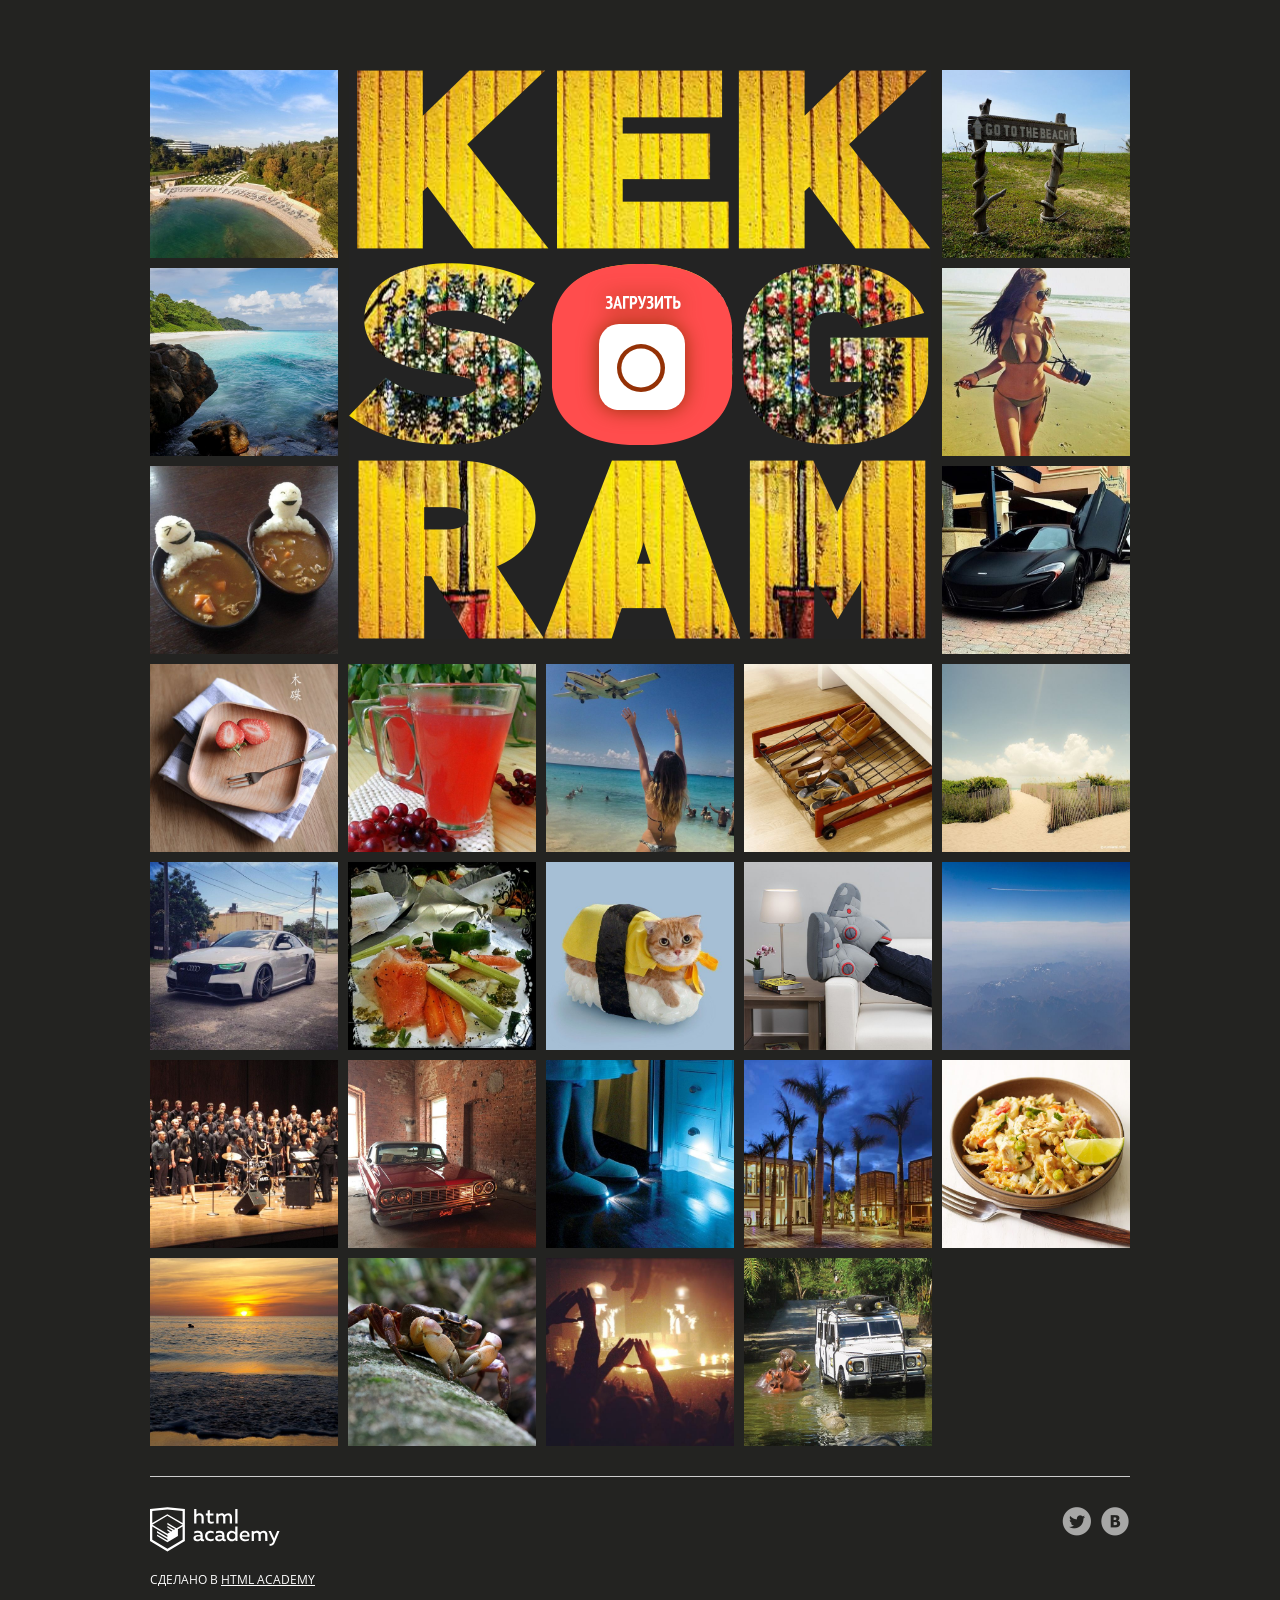
<file: 7/index.html>
<!DOCTYPE html>
<html lang="ru">

<head>
  <meta charset="utf-8">
  <meta name="viewport" content="width=device-width,initial-scale=1">
  <link rel="stylesheet" href="css/normalize.css">
  <link rel="stylesheet" href="css/style.css">
  <link rel="shortcut icon" href="favicon.ico" type="image/x-icon">
  <script src="pristine/pristine.min.js"></script>
  <script src="js/main.js" type="module"></script>
  <title>Кекстаграм</title>
  <base href="https://htmlacademy-javascript.github.io/94214-kekstagram-26/7/">
</head>

<body>
  <main>

    <!-- Фильтрация изображений от других пользователей -->
    <section class="img-filters  img-filters--inactive  container">
      <h2 class="img-filters__title  visually-hidden">Фильтр фотографий</h2>
      <form class="img-filters__form" action="index.html" method="get" autocomplete="off">
        <button type=button class="img-filters__button  img-filters__button--active" id="filter-default">По умолчанию</button>
        <button type=button class="img-filters__button" id="filter-random">Случайные</button>
        <button type=button class="img-filters__button" id="filter-discussed">Обсуждаемые</button>
      </form>
    </section>

    <!-- Контейнер для изображений от других пользователей -->
    <section class="pictures  container">
      <h2 class="pictures__title  visually-hidden">Фотографии других пользователей</h2>

      <!-- Поле для загрузки нового изображения на сайт -->
      <section class="img-upload">
        <div class="img-upload__wrapper">
          <h2 class="img-upload__title  visually-hidden">Загрузка фотографии</h2>
          <form class="img-upload__form" id="upload-select-image" method="post" enctype="multipart/form-data" action="https://26.javascript.pages.academy/kekstagram" autocomplete="off">

            <!-- Изначальное состояние поля для загрузки изображения -->
            <fieldset class="img-upload__start">
              <input type="file" id="upload-file" class="img-upload__input  visually-hidden" name="filename" required>
              <label for="upload-file" class="img-upload__label  img-upload__control">Загрузить</label>
            </fieldset>

            <!-- Форма редактирования изображения -->
            <div class="img-upload__overlay  hidden">
              <div class="img-upload__wrapper">
                <div class="img-upload__preview-container">

                  <!-- Изменение размера изображения -->
                  <fieldset class="img-upload__scale  scale">
                    <button type="button" class="scale__control  scale__control--smaller">Уменьшить</button>
                    <input type="text" class="scale__control  scale__control--value" value="55%" title="Image Scale" name="scale" readonly>
                    <button type="button" class="scale__control  scale__control--bigger">Увеличить</button>
                  </fieldset>

                  <!-- Предварительный просмотр изображения -->
                  <div class="img-upload__preview">
                    <img src="img/upload-default-image.jpg" alt="Предварительный просмотр фотографии">
                  </div>

                  <!-- Изменение глубины эффекта, накладываемого на изображение -->
                  <fieldset class="img-upload__effect-level  effect-level">
                    <input class="effect-level__value" type="number" step="any" name="effect-level" value="">
                    <div class="effect-level__slider"></div>
                  </fieldset>

                  <!-- Кнопка для закрытия формы редактирования изображения -->
                  <button type="reset" class="img-upload__cancel  cancel" id="upload-cancel">Закрыть</button>
                </div>

                <!-- Наложение эффекта на изображение -->
                <fieldset class="img-upload__effects  effects">
                  <ul class="effects__list">
                    <li class="effects__item">
                      <input type="radio" class="effects__radio  visually-hidden" name="effect" id="effect-none" value="none" checked>
                      <label for="effect-none" class="effects__label">
                        <span class="effects__preview  effects__preview--none">Превью фото без эффекта</span>
                        Оригинал
                      </label>
                    </li>
                    <li class="effects__item">
                      <input type="radio" class="effects__radio  visually-hidden" name="effect" id="effect-chrome" value="chrome">
                      <label for="effect-chrome" class="effects__label">
                        <span class="effects__preview  effects__preview--chrome">Превью эффекта Хром</span>
                        Хром
                      </label>
                    </li>
                    <li class="effects__item">
                      <input type="radio" class="effects__radio  visually-hidden" name="effect" id="effect-sepia" value="sepia">
                      <label for="effect-sepia" class="effects__label">
                        <span class="effects__preview  effects__preview--sepia">Превью эффекта Сепия</span>
                        Сепия
                      </label>
                    </li>
                    <li class="effects__item">
                      <input type="radio" class="effects__radio  visually-hidden" name="effect" id="effect-marvin" value="marvin">
                      <label for="effect-marvin" class="effects__label">
                        <span class="effects__preview  effects__preview--marvin">Превью эффекта Марвин</span>
                        Марвин
                      </label>
                    </li>
                    <li class="effects__item">
                      <input type="radio" class="effects__radio  visually-hidden" name="effect" id="effect-phobos" value="phobos">
                      <label for="effect-phobos" class="effects__label">
                        <span class="effects__preview  effects__preview--phobos">Превью эффекта Фобос</span>
                        Фобос
                      </label>
                    </li>
                    <li class="effects__item">
                      <input type="radio" class="effects__radio  visually-hidden" name="effect" id="effect-heat" value="heat">
                      <label for="effect-heat" class="effects__label">
                        <span class="effects__preview  effects__preview--heat">Превью эффекта Зной</span>
                        Зной
                      </label>
                    </li>
                  </ul>
                </fieldset>

                <!-- Добавление хэш-тегов и комментария к изображению -->
                <fieldset class="img-upload__text text">
                  <div class="img-upload__field-wrapper">
                    <input class="text__hashtags" name="hashtags" placeholder="#ХэшТег">
                  </div>
                  <div class="img-upload__field-wrapper">
                    <textarea class="text__description" name="description" placeholder="Ваш комментарий..." data-pristine-maxlength="140" data-pristine-maxlength-message="Комментарий должен быть не длиннее 140 символов"></textarea>
                  </div>
                </fieldset>

                <!-- Кнопка для отправки данных на сервер -->
                <button type="submit" class="img-upload__submit" id="upload-submit">Опубликовать</button>
              </div>
            </div>
          </form>
        </div>
      </section>

      <!-- Здесь будут изображения других пользователей -->

    </section>

    <!-- Полноэкранный показ изображения -->
    <section class="big-picture  overlay  hidden">
      <h2 class="big-picture__title  visually-hidden">Просмотр фотографии</h2>
      <div class="big-picture__preview">

        <!-- Просмотр изображения -->
        <div class="big-picture__img">
          <img src="img/logo-background-3.jpg" alt="Девушка в купальнике" width="600" height="600">
        </div>

        <!-- Информация об изображении. Подпись, комментарии, количество лайков -->
        <div class="big-picture__social  social">
          <div class="social__header">
            <img class="social__picture" src="img/avatar-1.svg" alt="Аватар автора фотографии" width="35" height="35">
            <p class="social__caption">Тестим новую камеру! =)</p>
            <p class="social__likes">Нравится <span class="likes-count">356</span></p>
          </div>

          <!-- Комментарии к изображению -->
          <div class="social__comment-count">5 из <span class="comments-count">125</span> комментариев</div>
          <ul class="social__comments">
            <li class="social__comment">
              <img class="social__picture" src="img/avatar-4.svg" alt="Аватар комментатора фотографии" width="35" height="35">
              <p class="social__text">Мега фото! Просто обалдеть. Как вам так удалось?</p>
            </li>
            <li class="social__comment">
              <img class="social__picture" src="img/avatar-3.svg" alt="Аватар комментатора фотографии" width="35" height="35">
              <p class="social__text">Да это фоташоп!!!!!!!!</p>
            </li>
          </ul>

          <!-- Кнопка для загрузки новой порции комментариев -->
          <button type="button" class="social__comments-loader  comments-loader">Загрузить еще</button>

          <!-- Форма для отправки комментария -->
          <div class="social__footer">
            <img class="social__picture" src="img/avatar-6.svg" alt="Аватар комментатора фотографии" width="35" height="35">
            <input type="text" class="social__footer-text" placeholder="Ваш комментарий...">
            <button type="button" class="social__footer-btn" name="button">Отправить</button>
          </div>
        </div>

        <!-- Кнопка для выхода из полноэкранного просмотра изображения -->
        <button type="reset" class="big-picture__cancel  cancel" id="picture-cancel">Закрыть</button>
      </div>
    </section>
  </main>

  <footer class="page-footer  container">
    <div class="page-footer__wrapper">
      <div class="page-footer__copyright  copyright">
        <a class="copyright__link  copyright__link--image" href="https://htmlacademy.ru/intensive/javascript"><img src="img/htmla-logo.svg" width="130" height="45" alt="HTML Academy"></a>
        <p>Сделано в <a class="copyright__link  copyright__link--text" href="https://htmlacademy.ru/intensive/javascript">HTML Academy</a></p>
      </div>
      <ul class="page-footer__contacts  contacts">
        <li><a href="https://twitter.com/htmlacademy_ru" class="contacts__link  contacts__link--twitter">Twitter</a></li>
        <li><a href="https://vk.com/htmlacademy" class="contacts__link  contacts__link--vk">VK</a></li>
      </ul>
    </div>
  </footer>

  <!-- Шаблон изображения случайного пользователя -->
  <template id="picture">
    <a href="#" class="picture">
      <img class="picture__img" src="" width="182" height="182" alt="Случайная фотография">
      <p class="picture__info">
        <span class="picture__comments"></span>
        <span class="picture__likes"></span>
      </p>
    </a>
  </template>

  <!-- Сообщение с ошибкой загрузки изображения -->
  <template id="error">
    <section class="error">
      <div class="error__inner">
        <h2 class="error__title">Ошибка загрузки файла</h2>
        <button type="button" class="error__button">Загрузить другой файл</button>
      </div>
    </section>
  </template>

  <!-- Сообщение об успешной загрузке изображения -->
  <template id="success">
    <section class="success">
      <div class="success__inner">
        <h2 class="success__title">Изображение успешно загружено</h2>
        <button type="button" class="success__button">Круто!</button>
      </div>
    </section>
  </template>

  <!-- Экран загрузки изображения -->
  <template id="messages">
    <div class="img-upload__message  img-upload__message--loading">Загружаем...</div>
  </template>

</body>

</html>
</file>
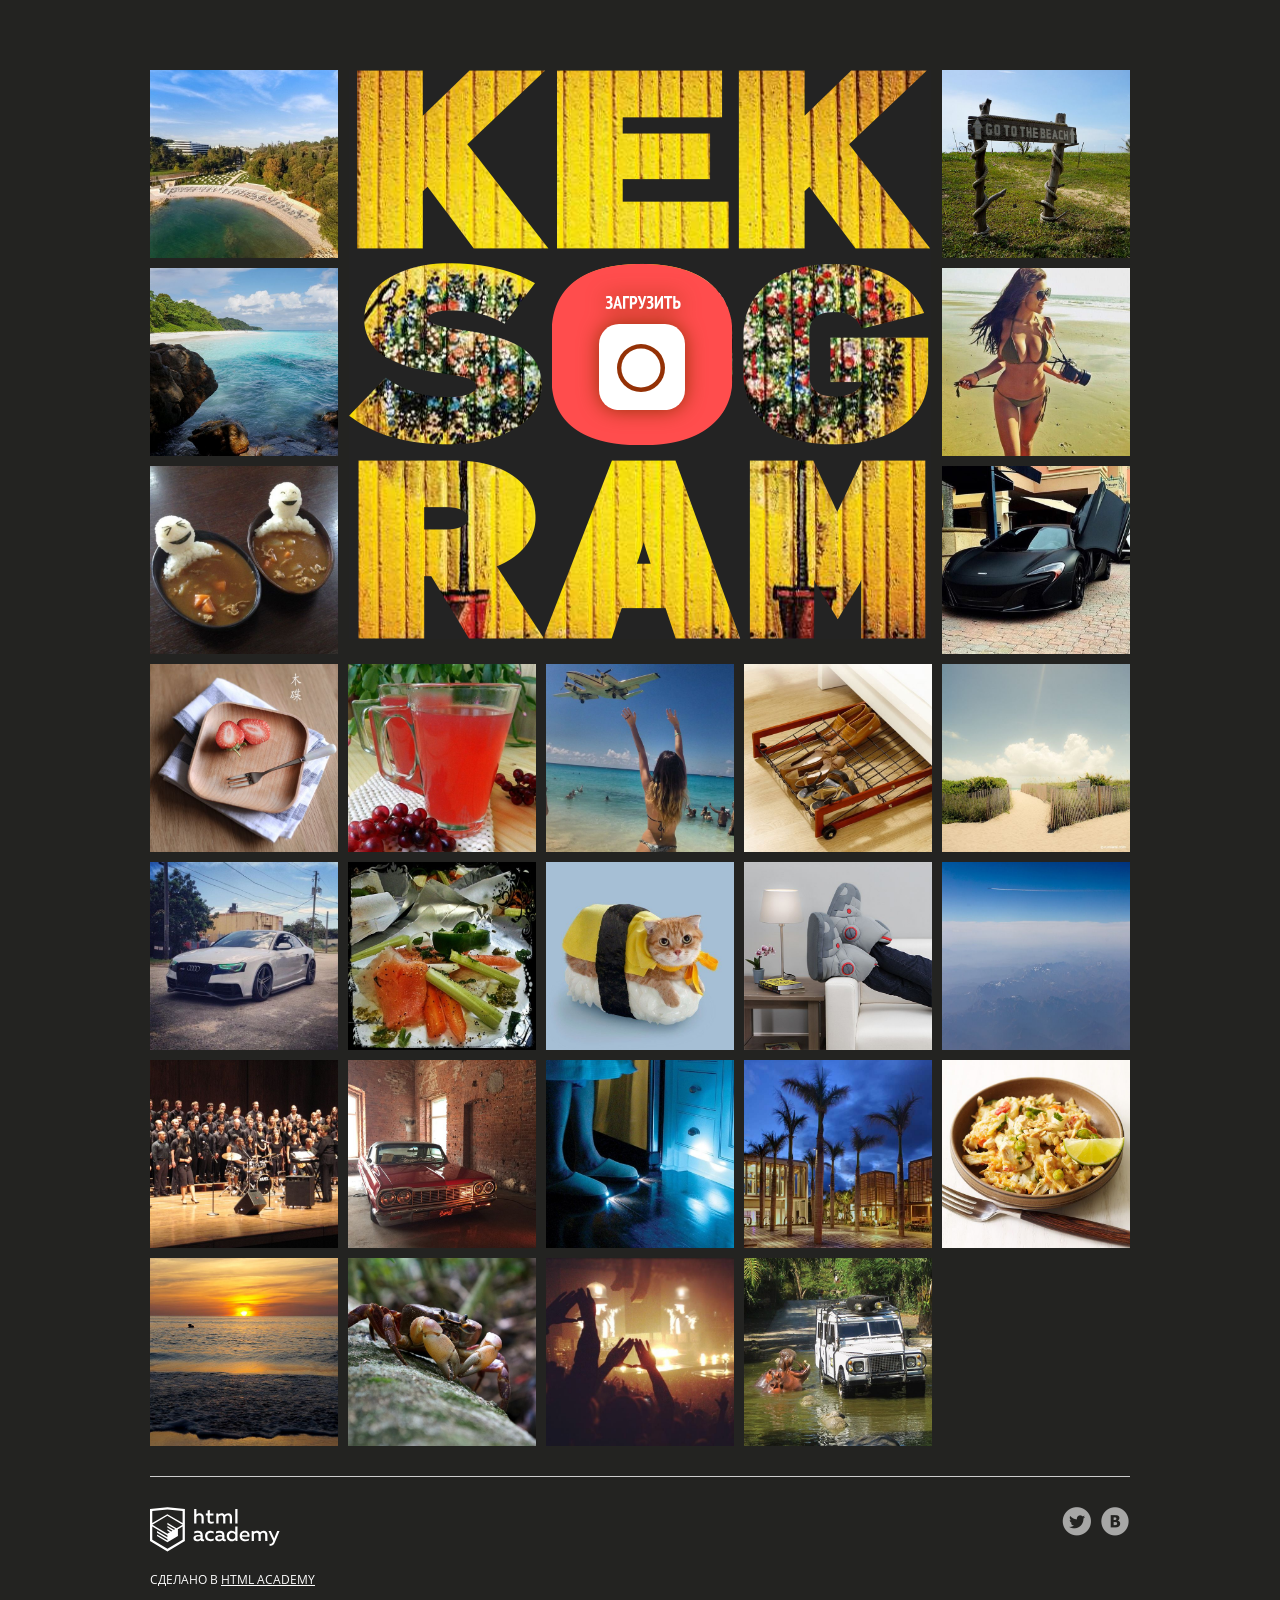
<file: 8/index.html>
<!DOCTYPE html>
<html lang="ru">

<head>
  <meta charset="utf-8">
  <meta name="viewport" content="width=device-width,initial-scale=1">
  <link rel="stylesheet" href="css/normalize.css">
  <link rel="stylesheet" href="css/style.css">
  <link rel="shortcut icon" href="favicon.ico" type="image/x-icon">
  <script src="pristine/pristine.min.js"></script>
  <script src="js/main.js" type="module"></script>
  <title>Кекстаграм</title>
  <base href="https://htmlacademy-javascript.github.io/94214-kekstagram-26/8/">
</head>

<body>
  <main>

    <!-- Фильтрация изображений от других пользователей -->
    <section class="img-filters  img-filters--inactive  container">
      <h2 class="img-filters__title  visually-hidden">Фильтр фотографий</h2>
      <form class="img-filters__form" action="index.html" method="get" autocomplete="off">
        <button type=button class="img-filters__button  img-filters__button--active" id="filter-default">По умолчанию</button>
        <button type=button class="img-filters__button" id="filter-random">Случайные</button>
        <button type=button class="img-filters__button" id="filter-discussed">Обсуждаемые</button>
      </form>
    </section>

    <!-- Контейнер для изображений от других пользователей -->
    <section class="pictures  container">
      <h2 class="pictures__title  visually-hidden">Фотографии других пользователей</h2>

      <!-- Поле для загрузки нового изображения на сайт -->
      <section class="img-upload">
        <div class="img-upload__wrapper">
          <h2 class="img-upload__title  visually-hidden">Загрузка фотографии</h2>
          <form class="img-upload__form" id="upload-select-image" method="post" enctype="multipart/form-data" action="https://26.javascript.pages.academy/kekstagram" autocomplete="off">

            <!-- Изначальное состояние поля для загрузки изображения -->
            <fieldset class="img-upload__start">
              <input type="file" id="upload-file" class="img-upload__input  visually-hidden" name="filename" required>
              <label for="upload-file" class="img-upload__label  img-upload__control">Загрузить</label>
            </fieldset>

            <!-- Форма редактирования изображения -->
            <div class="img-upload__overlay  hidden">
              <div class="img-upload__wrapper">
                <div class="img-upload__preview-container">

                  <!-- Изменение размера изображения -->
                  <fieldset class="img-upload__scale  scale">
                    <button type="button" class="scale__control  scale__control--smaller">Уменьшить</button>
                    <input type="text" class="scale__control  scale__control--value" value="55%" title="Image Scale" name="scale" readonly>
                    <button type="button" class="scale__control  scale__control--bigger">Увеличить</button>
                  </fieldset>

                  <!-- Предварительный просмотр изображения -->
                  <div class="img-upload__preview">
                    <img src="img/upload-default-image.jpg" alt="Предварительный просмотр фотографии">
                  </div>

                  <!-- Изменение глубины эффекта, накладываемого на изображение -->
                  <fieldset class="img-upload__effect-level  effect-level">
                    <input class="effect-level__value" type="number" step="any" name="effect-level" value="">
                    <div class="effect-level__slider"></div>
                  </fieldset>

                  <!-- Кнопка для закрытия формы редактирования изображения -->
                  <button type="reset" class="img-upload__cancel  cancel" id="upload-cancel">Закрыть</button>
                </div>

                <!-- Наложение эффекта на изображение -->
                <fieldset class="img-upload__effects  effects">
                  <ul class="effects__list">
                    <li class="effects__item">
                      <input type="radio" class="effects__radio  visually-hidden" name="effect" id="effect-none" value="none" checked>
                      <label for="effect-none" class="effects__label">
                        <span class="effects__preview  effects__preview--none">Превью фото без эффекта</span>
                        Оригинал
                      </label>
                    </li>
                    <li class="effects__item">
                      <input type="radio" class="effects__radio  visually-hidden" name="effect" id="effect-chrome" value="chrome">
                      <label for="effect-chrome" class="effects__label">
                        <span class="effects__preview  effects__preview--chrome">Превью эффекта Хром</span>
                        Хром
                      </label>
                    </li>
                    <li class="effects__item">
                      <input type="radio" class="effects__radio  visually-hidden" name="effect" id="effect-sepia" value="sepia">
                      <label for="effect-sepia" class="effects__label">
                        <span class="effects__preview  effects__preview--sepia">Превью эффекта Сепия</span>
                        Сепия
                      </label>
                    </li>
                    <li class="effects__item">
                      <input type="radio" class="effects__radio  visually-hidden" name="effect" id="effect-marvin" value="marvin">
                      <label for="effect-marvin" class="effects__label">
                        <span class="effects__preview  effects__preview--marvin">Превью эффекта Марвин</span>
                        Марвин
                      </label>
                    </li>
                    <li class="effects__item">
                      <input type="radio" class="effects__radio  visually-hidden" name="effect" id="effect-phobos" value="phobos">
                      <label for="effect-phobos" class="effects__label">
                        <span class="effects__preview  effects__preview--phobos">Превью эффекта Фобос</span>
                        Фобос
                      </label>
                    </li>
                    <li class="effects__item">
                      <input type="radio" class="effects__radio  visually-hidden" name="effect" id="effect-heat" value="heat">
                      <label for="effect-heat" class="effects__label">
                        <span class="effects__preview  effects__preview--heat">Превью эффекта Зной</span>
                        Зной
                      </label>
                    </li>
                  </ul>
                </fieldset>

                <!-- Добавление хэш-тегов и комментария к изображению -->
                <fieldset class="img-upload__text text">
                  <div class="img-upload__field-wrapper">
                    <input class="text__hashtags" name="hashtags" placeholder="#ХэшТег">
                  </div>
                  <div class="img-upload__field-wrapper">
                    <textarea class="text__description" name="description" placeholder="Ваш комментарий..." data-pristine-maxlength="140" data-pristine-maxlength-message="Комментарий должен быть не длиннее 140 символов"></textarea>
                  </div>
                </fieldset>

                <!-- Кнопка для отправки данных на сервер -->
                <button type="submit" class="img-upload__submit" id="upload-submit">Опубликовать</button>
              </div>
            </div>
          </form>
        </div>
      </section>

      <!-- Здесь будут изображения других пользователей -->

    </section>

    <!-- Полноэкранный показ изображения -->
    <section class="big-picture  overlay  hidden">
      <h2 class="big-picture__title  visually-hidden">Просмотр фотографии</h2>
      <div class="big-picture__preview">

        <!-- Просмотр изображения -->
        <div class="big-picture__img">
          <img src="img/logo-background-3.jpg" alt="Девушка в купальнике" width="600" height="600">
        </div>

        <!-- Информация об изображении. Подпись, комментарии, количество лайков -->
        <div class="big-picture__social  social">
          <div class="social__header">
            <img class="social__picture" src="img/avatar-1.svg" alt="Аватар автора фотографии" width="35" height="35">
            <p class="social__caption">Тестим новую камеру! =)</p>
            <p class="social__likes">Нравится <span class="likes-count">356</span></p>
          </div>

          <!-- Комментарии к изображению -->
          <div class="social__comment-count"><span class="visible-comments">5</span> из <span class="comments-count">125</span> комментариев</div>
          <ul class="social__comments">
            <li class="social__comment">
              <img class="social__picture" src="img/avatar-4.svg" alt="Аватар комментатора фотографии" width="35" height="35">
              <p class="social__text">Мега фото! Просто обалдеть. Как вам так удалось?</p>
            </li>
            <li class="social__comment">
              <img class="social__picture" src="img/avatar-3.svg" alt="Аватар комментатора фотографии" width="35" height="35">
              <p class="social__text">Да это фоташоп!!!!!!!!</p>
            </li>
          </ul>

          <!-- Кнопка для загрузки новой порции комментариев -->
          <button type="button" class="social__comments-loader  comments-loader">Загрузить еще</button>

          <!-- Форма для отправки комментария -->
          <div class="social__footer">
            <img class="social__picture" src="img/avatar-6.svg" alt="Аватар комментатора фотографии" width="35" height="35">
            <input type="text" class="social__footer-text" placeholder="Ваш комментарий...">
            <button type="button" class="social__footer-btn" name="button">Отправить</button>
          </div>
        </div>

        <!-- Кнопка для выхода из полноэкранного просмотра изображения -->
        <button type="reset" class="big-picture__cancel  cancel" id="picture-cancel">Закрыть</button>
      </div>
    </section>
  </main>

  <footer class="page-footer  container">
    <div class="page-footer__wrapper">
      <div class="page-footer__copyright  copyright">
        <a class="copyright__link  copyright__link--image" href="https://htmlacademy.ru/intensive/javascript"><img src="img/htmla-logo.svg" width="130" height="45" alt="HTML Academy"></a>
        <p>Сделано в <a class="copyright__link  copyright__link--text" href="https://htmlacademy.ru/intensive/javascript">HTML Academy</a></p>
      </div>
      <ul class="page-footer__contacts  contacts">
        <li><a href="https://twitter.com/htmlacademy_ru" class="contacts__link  contacts__link--twitter">Twitter</a></li>
        <li><a href="https://vk.com/htmlacademy" class="contacts__link  contacts__link--vk">VK</a></li>
      </ul>
    </div>
  </footer>

  <!-- Шаблон изображения случайного пользователя -->
  <template id="picture">
    <a href="#" class="picture">
      <img class="picture__img" src="" width="182" height="182" alt="Случайная фотография">
      <p class="picture__info">
        <span class="picture__comments"></span>
        <span class="picture__likes"></span>
      </p>
    </a>
  </template>

  <!-- Сообщение с ошибкой загрузки изображения -->
  <template id="error">
    <section class="error">
      <div class="error__inner">
        <h2 class="error__title">Ошибка загрузки файла</h2>
        <button type="button" class="error__button">Загрузить другой файл</button>
      </div>
    </section>
  </template>

  <!-- Сообщение об успешной загрузке изображения -->
  <template id="success">
    <section class="success">
      <div class="success__inner">
        <h2 class="success__title">Изображение успешно загружено</h2>
        <button type="button" class="success__button">Круто!</button>
      </div>
    </section>
  </template>

  <!-- Экран загрузки изображения -->
  <template id="messages">
    <div class="img-upload__message  img-upload__message--loading">Загружаем...</div>
  </template>

</body>

</html>
</file>
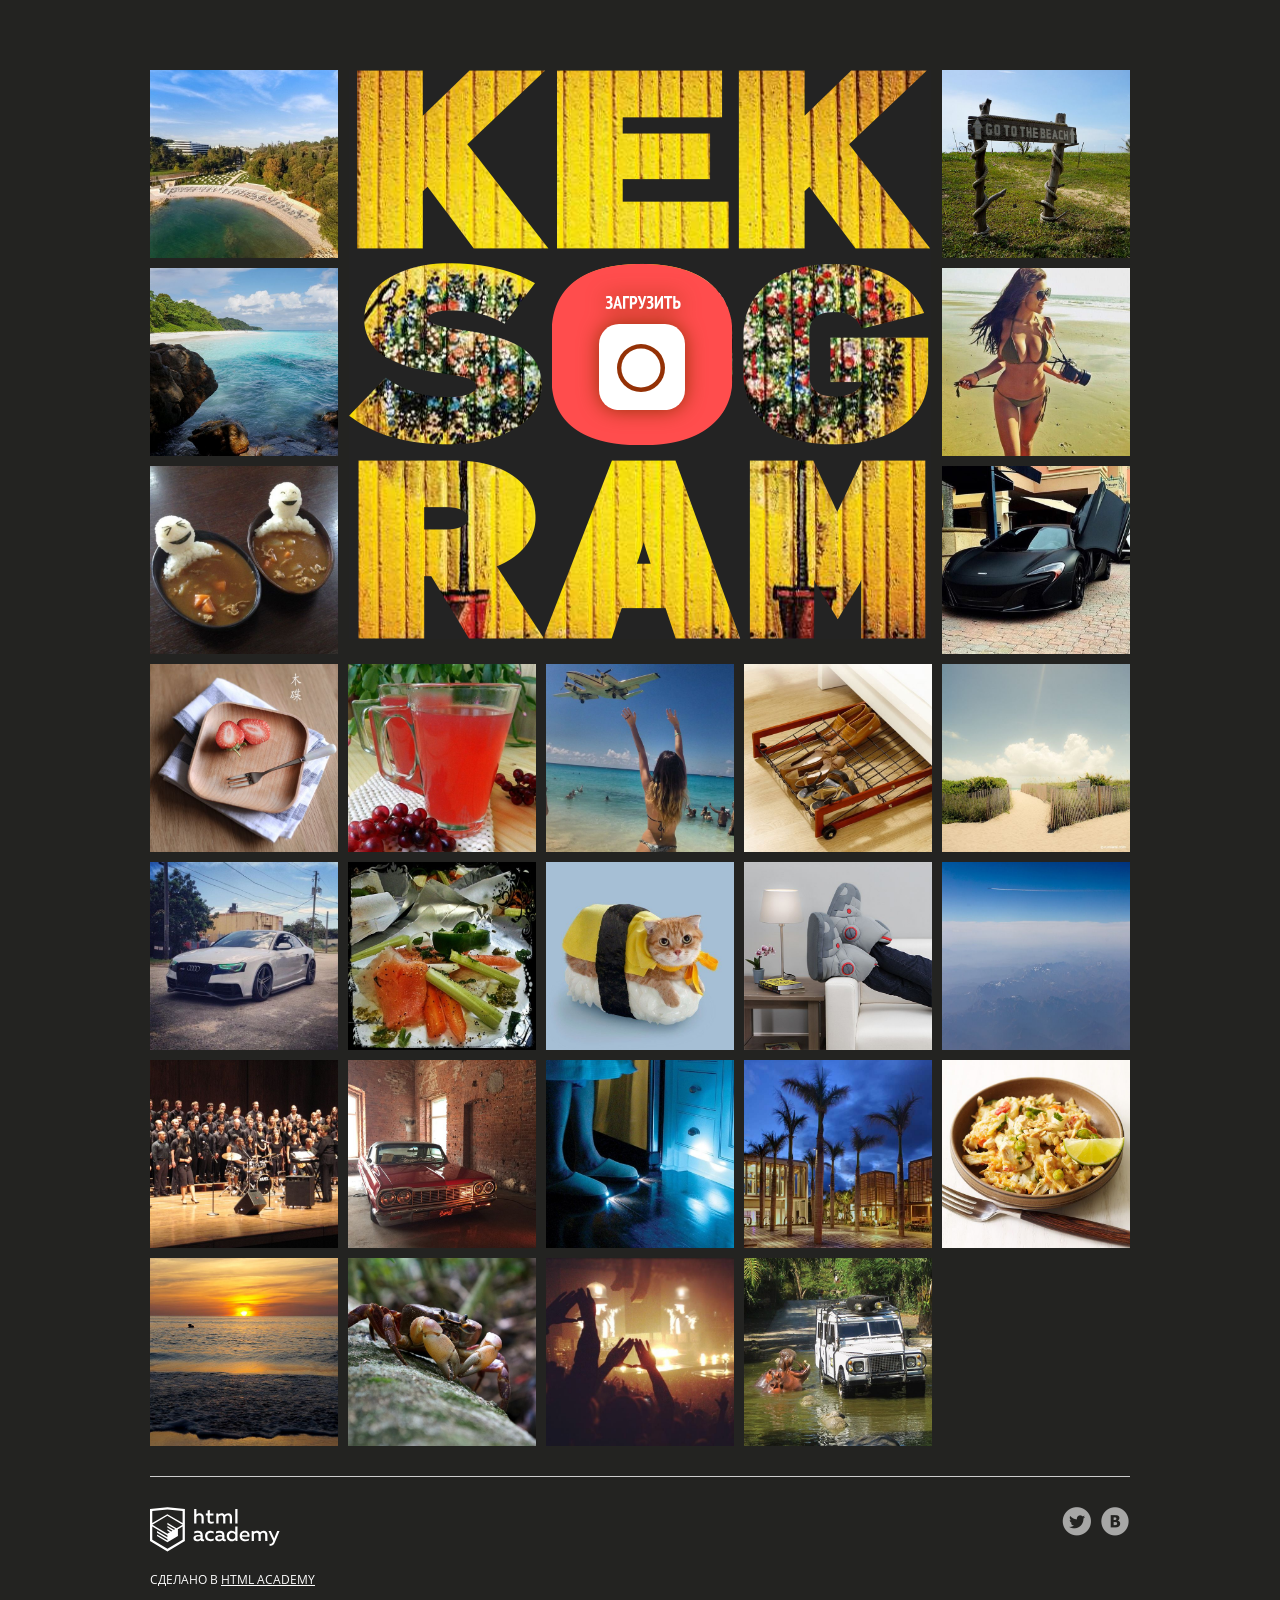
<file: 9/index.html>
<!DOCTYPE html>
<html lang="ru">

<head>
  <meta charset="utf-8">
  <meta name="viewport" content="width=device-width,initial-scale=1">
  <link rel="stylesheet" href="css/normalize.css">
  <link rel="stylesheet" href="css/style.css">
  <link rel="stylesheet" href="nouislider/nouislider.css">
  <link rel="shortcut icon" href="favicon.ico" type="image/x-icon">
  <script src="pristine/pristine.min.js"></script>
  <script src="nouislider/nouislider.js"></script>
  <script src="js/main.js" type="module"></script>
  <title>Кекстаграм</title>
  <base href="https://htmlacademy-javascript.github.io/94214-kekstagram-26/9/">
</head>

<body>
  <main>

    <!-- Фильтрация изображений от других пользователей -->
    <section class="img-filters  img-filters--inactive  container">
      <h2 class="img-filters__title  visually-hidden">Фильтр фотографий</h2>
      <form class="img-filters__form" action="index.html" method="get" autocomplete="off">
        <button type=button class="img-filters__button  img-filters__button--active" id="filter-default">По умолчанию</button>
        <button type=button class="img-filters__button" id="filter-random">Случайные</button>
        <button type=button class="img-filters__button" id="filter-discussed">Обсуждаемые</button>
      </form>
    </section>

    <!-- Контейнер для изображений от других пользователей -->
    <section class="pictures  container">
      <h2 class="pictures__title  visually-hidden">Фотографии других пользователей</h2>

      <!-- Поле для загрузки нового изображения на сайт -->
      <section class="img-upload">
        <div class="img-upload__wrapper">
          <h2 class="img-upload__title  visually-hidden">Загрузка фотографии</h2>
          <form class="img-upload__form" id="upload-select-image" method="post" enctype="multipart/form-data" action="https://26.javascript.pages.academy/kekstagram" autocomplete="off">

            <!-- Изначальное состояние поля для загрузки изображения -->
            <fieldset class="img-upload__start">
              <input type="file" id="upload-file" class="img-upload__input  visually-hidden" name="filename" required>
              <label for="upload-file" class="img-upload__label  img-upload__control">Загрузить</label>
            </fieldset>

            <!-- Форма редактирования изображения -->
            <div class="img-upload__overlay  hidden">
              <div class="img-upload__wrapper">
                <div class="img-upload__preview-container">

                  <!-- Изменение размера изображения -->
                  <fieldset class="img-upload__scale  scale">
                    <button type="button" class="scale__control  scale__control--smaller">Уменьшить</button>
                    <input type="text" class="scale__control  scale__control--value" value="100%" title="Image Scale" name="scale" readonly>
                    <button type="button" class="scale__control  scale__control--bigger">Увеличить</button>
                  </fieldset>

                  <!-- Предварительный просмотр изображения -->
                  <div class="img-upload__preview">
                    <img src="img/upload-default-image.jpg" alt="Предварительный просмотр фотографии">
                  </div>

                  <!-- Изменение глубины эффекта, накладываемого на изображение -->
                  <fieldset class="img-upload__effect-level  effect-level hidden">
                    <input class="effect-level__value" type="number" step="any" name="effect-level" value="">
                    <div class="effect-level__slider"></div>
                  </fieldset>

                  <!-- Кнопка для закрытия формы редактирования изображения -->
                  <button type="reset" class="img-upload__cancel  cancel" id="upload-cancel">Закрыть</button>
                </div>

                <!-- Наложение эффекта на изображение -->
                <fieldset class="img-upload__effects  effects">
                  <ul class="effects__list">
                    <li class="effects__item">
                      <input type="radio" class="effects__radio  visually-hidden" name="effect" id="effect-none" value="none" checked>
                      <label for="effect-none" class="effects__label">
                        <span class="effects__preview  effects__preview--none">Превью фото без эффекта</span>
                        Оригинал
                      </label>
                    </li>
                    <li class="effects__item">
                      <input type="radio" class="effects__radio  visually-hidden" name="effect" id="effect-chrome" value="chrome">
                      <label for="effect-chrome" class="effects__label">
                        <span class="effects__preview  effects__preview--chrome">Превью эффекта Хром</span>
                        Хром
                      </label>
                    </li>
                    <li class="effects__item">
                      <input type="radio" class="effects__radio  visually-hidden" name="effect" id="effect-sepia" value="sepia">
                      <label for="effect-sepia" class="effects__label">
                        <span class="effects__preview  effects__preview--sepia">Превью эффекта Сепия</span>
                        Сепия
                      </label>
                    </li>
                    <li class="effects__item">
                      <input type="radio" class="effects__radio  visually-hidden" name="effect" id="effect-marvin" value="marvin">
                      <label for="effect-marvin" class="effects__label">
                        <span class="effects__preview  effects__preview--marvin">Превью эффекта Марвин</span>
                        Марвин
                      </label>
                    </li>
                    <li class="effects__item">
                      <input type="radio" class="effects__radio  visually-hidden" name="effect" id="effect-phobos" value="phobos">
                      <label for="effect-phobos" class="effects__label">
                        <span class="effects__preview  effects__preview--phobos">Превью эффекта Фобос</span>
                        Фобос
                      </label>
                    </li>
                    <li class="effects__item">
                      <input type="radio" class="effects__radio  visually-hidden" name="effect" id="effect-heat" value="heat">
                      <label for="effect-heat" class="effects__label">
                        <span class="effects__preview  effects__preview--heat">Превью эффекта Зной</span>
                        Зной
                      </label>
                    </li>
                  </ul>
                </fieldset>

                <!-- Добавление хэш-тегов и комментария к изображению -->
                <fieldset class="img-upload__text text">
                  <div class="img-upload__field-wrapper">
                    <input class="text__hashtags" name="hashtags" placeholder="#ХэшТег">
                  </div>
                  <div class="img-upload__field-wrapper">
                    <textarea class="text__description" name="description" placeholder="Ваш комментарий..." data-pristine-maxlength="140" data-pristine-maxlength-message="Комментарий должен быть не длиннее 140 символов"></textarea>
                  </div>
                </fieldset>

                <!-- Кнопка для отправки данных на сервер -->
                <button type="submit" class="img-upload__submit" id="upload-submit">Опубликовать</button>
              </div>
            </div>
          </form>
        </div>
      </section>

      <!-- Здесь будут изображения других пользователей -->

    </section>

    <!-- Полноэкранный показ изображения -->
    <section class="big-picture  overlay  hidden">
      <h2 class="big-picture__title  visually-hidden">Просмотр фотографии</h2>
      <div class="big-picture__preview">

        <!-- Просмотр изображения -->
        <div class="big-picture__img">
          <img src="img/logo-background-3.jpg" alt="Девушка в купальнике" width="600" height="600">
        </div>

        <!-- Информация об изображении. Подпись, комментарии, количество лайков -->
        <div class="big-picture__social  social">
          <div class="social__header">
            <img class="social__picture" src="img/avatar-1.svg" alt="Аватар автора фотографии" width="35" height="35">
            <p class="social__caption">Тестим новую камеру! =)</p>
            <p class="social__likes">Нравится <span class="likes-count">356</span></p>
          </div>

          <!-- Комментарии к изображению -->
          <div class="social__comment-count"><span class="visible-comments">5</span> из <span class="comments-count">125</span> комментариев</div>
          <ul class="social__comments">
            <li class="social__comment">
              <img class="social__picture" src="img/avatar-4.svg" alt="Аватар комментатора фотографии" width="35" height="35">
              <p class="social__text">Мега фото! Просто обалдеть. Как вам так удалось?</p>
            </li>
            <li class="social__comment">
              <img class="social__picture" src="img/avatar-3.svg" alt="Аватар комментатора фотографии" width="35" height="35">
              <p class="social__text">Да это фоташоп!!!!!!!!</p>
            </li>
          </ul>

          <!-- Кнопка для загрузки новой порции комментариев -->
          <button type="button" class="social__comments-loader  comments-loader">Загрузить еще</button>

          <!-- Форма для отправки комментария -->
          <div class="social__footer">
            <img class="social__picture" src="img/avatar-6.svg" alt="Аватар комментатора фотографии" width="35" height="35">
            <input type="text" class="social__footer-text" placeholder="Ваш комментарий...">
            <button type="button" class="social__footer-btn" name="button">Отправить</button>
          </div>
        </div>

        <!-- Кнопка для выхода из полноэкранного просмотра изображения -->
        <button type="reset" class="big-picture__cancel  cancel" id="picture-cancel">Закрыть</button>
      </div>
    </section>
  </main>

  <footer class="page-footer  container">
    <div class="page-footer__wrapper">
      <div class="page-footer__copyright  copyright">
        <a class="copyright__link  copyright__link--image" href="https://htmlacademy.ru/intensive/javascript"><img src="img/htmla-logo.svg" width="130" height="45" alt="HTML Academy"></a>
        <p>Сделано в <a class="copyright__link  copyright__link--text" href="https://htmlacademy.ru/intensive/javascript">HTML Academy</a></p>
      </div>
      <ul class="page-footer__contacts  contacts">
        <li><a href="https://twitter.com/htmlacademy_ru" class="contacts__link  contacts__link--twitter">Twitter</a></li>
        <li><a href="https://vk.com/htmlacademy" class="contacts__link  contacts__link--vk">VK</a></li>
      </ul>
    </div>
  </footer>

  <!-- Шаблон изображения случайного пользователя -->
  <template id="picture">
    <a href="#" class="picture">
      <img class="picture__img" src="" width="182" height="182" alt="Случайная фотография">
      <p class="picture__info">
        <span class="picture__comments"></span>
        <span class="picture__likes"></span>
      </p>
    </a>
  </template>

  <!-- Сообщение с ошибкой загрузки изображения -->
  <template id="error">
    <section class="error">
      <div class="error__inner">
        <h2 class="error__title">Ошибка загрузки файла</h2>
        <button type="button" class="error__button">Загрузить другой файл</button>
      </div>
    </section>
  </template>

  <!-- Сообщение об успешной загрузке изображения -->
  <template id="success">
    <section class="success">
      <div class="success__inner">
        <h2 class="success__title">Изображение успешно загружено</h2>
        <button type="button" class="success__button">Круто!</button>
      </div>
    </section>
  </template>

  <!-- Экран загрузки изображения -->
  <template id="messages">
    <div class="img-upload__message  img-upload__message--loading">Загружаем...</div>
  </template>

</body>

</html>
</file>
<file: 10/css/style.css>
/* Общие стили. Каркас
   ========================================================================== */

   @font-face {
    font-family: "Open Sans";
    src: url("../fonts/OpenSansCondensed-Bold.woff2") format("woff2"),
      url("../fonts/OpenSansCondensed-Bold.woff") format("woff");
    font-weight: 700;
    font-style: normal;
    font-display: swap;
  }

  @font-face {
    font-family: "Open Sans";
    src: url("../fonts/OpenSans-Regular.woff2") format("woff2"),
      url("../fonts/OpenSans-Regular.woff") format("woff");
    font-weight: 400;
    font-style: normal;
    font-display: swap;
  }

  *,
  *::before,
  *::after {
    box-sizing: border-box;
  }

  body {
    font-family: "Open Sans", "Arial", sans-serif;
    font-weight: 400;
    font-size: 14px;
    line-height: 20px;
    color: #ffffff;
    text-transform: uppercase;

    background-color: #232321;
  }

  main {
    position: relative;
  }

  .content-box-component {
    box-sizing: content-box;
  }

  .container {
    width: 1360px;
    margin: 0 auto;
  }

  .modal-open {
    height: 100vh;
    overflow: hidden;
  }


  /**
     * Кнопка закрытия модального окна
     */

  .cancel {
    display: block;
    margin: 0;
    padding: 0;

    width: 42px;
    height: 42px;

    font-size: 0;

    background-color: rgba(255, 255, 255, 0.2);
    background-image: url("../img/icon-cross.svg");
    background-position: center;
    background-repeat: no-repeat;

    border: 0;
    border-radius: 2px;

    opacity: 0.6;
  }

  .cancel:hover,
  .cancel:focus {
    background-color: rgba(255, 255, 255, 0.4);
    opacity: 1;
  }

  .cancel:active {
    transform: translateY(1px);
  }


  /**
     * Оверлей под экранами
     */

  .overlay {
    position: fixed;
    top: 0;
    left: 0;
    z-index: 2;
    box-sizing: border-box;

    width: 100%;
    height: 100%;
    padding-top: 60px;
    overflow: auto;

    background-color: rgba(0, 0, 0, 0.8);
  }


  /* Блок с фильтрами изображений других пользователей
       ========================================================================== */

  .img-filters {
    padding: 20px 0;
    display: flex;
    justify-content: center;
  }

  .img-filters--inactive {
    opacity: 0;
  }

  .img-filters__button {
    padding: 5px 15px;

    font-family: "Open Sans", "Arial", sans-serif;
    font-weight: 700;
    font-size: 18px;
    line-height: auto;
    text-transform: uppercase;

    cursor: pointer;
    background-color: #232321;
    border: none;
  }

  .img-filters__button:active,
  .img-filters__button--active {
    color: #ff4e4e;

    background-color: #ffffff;
    border-radius: 2px;
  }

  .img-filters__label {
    padding: 5px 15px;

    font-family: "Open Sans", "Arial", sans-serif;
    font-weight: 700;
    font-size: 18px;
    line-height: auto;

    cursor: pointer;
  }

  .img-filters__radio:focus+.img-filters__label {
    outline: auto 5px highlight;
  }

  .img-filters__radio:checked+.img-filters__label {
    color: #ff4e4e;
    text-decoration: none;

    background-color: #ffffff;
    border-radius: 2px;
  }


  /* Блок, в котором размещаются фотографии других пользователей
       ========================================================================== */

  .pictures {
    display: -ms-grid;
    display: grid;
    grid-gap: 10px;

    -ms-grid-columns: (1fr)[7];
    grid-template-columns: repeat(7, 1fr);
  }

  .picture {
    position: relative;
    line-height: 0;
  }

  .picture__img {
    max-width: auto;
    width: 100%;
    height: auto;
  }

  .picture__info {
    display: none;

    margin: 0;
    padding: 15px;
    position: absolute;
    bottom: 10px;
    left: 50%;

    background-color: rgba(0, 0, 0, 0.5);
    border-radius: 5px;
    transform: translateX(-50%);
  }

  .picture:hover .picture__info,
  .picture:focus .picture__info {
    display: flex;
  }

  .picture__comments,
  .picture__likes {
    padding-left: 30px;
    position: relative;

    font-family: "Open Sans", "Arial", sans-serif;
    font-weight: 400;
    color: #ffffff;
  }

  .picture__comments {
    margin-right: 10px;
  }

  .picture__comments::before,
  .picture__likes::before {
    content: "";
    position: absolute;
    left: 5px;
    top: -7px;

    background-image: url("../img/sprite.png");
    background-repeat: no-repeat;
  }

  .picture__comments::before {
    width: 20px;
    height: 16px;

    background-position: -5px -5px;
  }

  .picture__likes::before {
    width: 20px;
    height: 16px;

    background-position: -5px -31px;
  }


  /* Поле для загрузки нового изображения
       ========================================================================== */

  .img-upload {
    -ms-grid-column: 3;
    -ms-grid-column-span: 3;
    grid-column: 3 / span 3;

    -ms-grid-row: 1;
    -ms-grid-row-span: 3;
    grid-row: 1 / span 3;
  }

  .img-upload__wrapper {
    margin: 0 auto;
    padding-bottom: 60px;
    width: 582px;

    text-align: center;
  }

  .img-upload__form {
    position: relative;
    min-height: 569px;

    background-color: #eed21e;
    background-image: url("../img/logo-background-1.jpg");
    background-repeat: no-repeat;
    background-position: center;

    border: none;
  }

  .img-upload__start {
    position: relative;

    margin: 0;
    padding: 0;
    min-height: 569px;

    background-image: url("../img/logo-mask.png");
    background-repeat: no-repeat;
    background-position: center;

    border: none;
  }

  .img-upload__label {
    position: absolute;

    top: 194px;
    left: 203px;

    width: 180px;
    height: 181px;

    font-size: 0;

    background-image: url("../img/upload-button-bg.png");
    background-repeat: no-repeat;
    background-position: center;

    cursor: pointer;
  }

  .img-upload__label::after {
    content: "";
    position: absolute;

    top: 32px;
    left: 47px;

    width: 86px;
    height: 114px;

    background-image: url("../img/upload-button.svg");
    background-repeat: no-repeat;
    background-position: center;

    -webkit-filter: drop-shadow(0 0 10px #943106);
    filter: drop-shadow(0 0 10px #943106);
  }

  .img-upload__label:hover::after,
  .img-upload__label:active::after {
    -webkit-filter: drop-shadow(0 0 10px #622104);
    filter: drop-shadow(0 0 10px #622104);
    transform: scale(1.1);
  }

  .img-upload__input:focus+.img-upload__label {
    outline: auto 5px highlight;
  }


  /* Окно для редактирования изображения
       ========================================================================== */

  .img-upload__overlay {
    position: fixed;
    top: 0;
    left: 0;
    z-index: 2;
    box-sizing: border-box;

    width: 100%;
    height: 100%;

    padding-top: 60px;
    overflow: auto;

    background-color: rgba(0, 0, 0, 0.8);
  }

  .img-upload__preview-container {
    position: relative;
    margin-bottom: 30px;
  }


  /**
     * Кнопки изменения масштаба изобраения
     */

  .img-upload__scale {
    position: absolute;
    top: 0;
    left: 50%;
    z-index: 1;

    font-family: "Open Sans", "Arial", sans-serif;
    font-weight: 400;
    transform: translateX(-50%);
  }

  .scale {
    margin: 0;
    padding: 10px;

    font-size: 0;
    border: 0;
  }

  .scale__control {
    position: relative;

    width: 33px;
    height: 33px;
    margin: 0;
    padding: 0;

    text-align: center;
    vertical-align: middle;

    background-color: rgba(0, 0, 0, 0.6);
    border: 0;
  }

  .scale__control:hover,
  .scale__control:focus {
    background-color: rgba(0, 0, 0, 0.3);
  }

  .scale__control:active {
    transform: translateY(1px);
  }

  .scale__control--smaller {
    border-radius: 50% 0 0 50%;
  }

  .scale__control--smaller::before {
    content: "–";
    position: absolute;
    top: 50%;
    left: 50%;

    font-size: 20px;
    line-height: 0;
    color: #ffffff;
    transform: translate(-50%, -50%);
  }

  .scale__control--value {
    width: 60px;

    font-size: 16px;
    color: #ffffff;

    border: solid rgba(255, 255, 255, 0.5);
    border-width: 0 2px;
  }

  .scale__control--bigger {
    border-radius: 0 50% 50% 0;
  }

  .scale__control--bigger::before {
    content: "+";
    position: absolute;
    top: 50%;
    left: 50%;

    font-size: 20px;
    line-height: 0;
    color: #ffffff;
    transform: translate(-50%, -50%);
  }


  /**
     * Превью изображения
     */

  .img-upload__preview {
    display: flex;
    align-items: center;
    justify-content: center;

    width: 600px;
    height: 600px;

    background-color: #ffffff;
  }

  .img-upload__preview img {
    display: block;
    max-width: 600px;
    max-height: 600px;
  }


  /**
     * Шкала регулирования глубины фильтра
     */

  .effect-level {
    position: absolute;
    bottom: 9px;
    left: 50%;

    padding: 7px 11px 0;

    width: 495px;
    height: 34px;

    font-size: 12px;
    text-align: center;
    color: #ffffff;
    white-space: nowrap;

    background-color: rgba(0, 0, 0, 0.6);
    border-radius: 34px;
    transform: translateX(-50%);
  }

  .effect-level .noUi-target {
    border-radius: 16px;
  }

  .effect-level .noUi-connects {
    border-radius: 13px;
  }

  .effect-level .noUi-connect {
    background: #ffe753;
  }

  .effect-level__value {
    display: none;
  }


  /**
     * Блок с эффектами, которые можно применить к изображению
     */

  .effects {
    margin: 0;
    padding: 0;
    margin-bottom: 30px;
    border: none;
  }

  .effects__list {
    margin: 0;
    padding: 0;
    display: flex;
    justify-content: center;

    list-style: none;
    text-align: center;
  }

  .effects__item {
    margin-right: 5px;
  }

  .effects__label {
    font-family: "Open Sans", "Arial", sans-serif;
    font-weight: 700;

    cursor: pointer;
  }

  .effects__label:hover,
  .effects__label:focus,
  .effects__radio:checked+.effects__label {
    color: #ffe753;
  }

  .effects__preview {
    display: block;
    width: 70px;
    height: 70px;
    margin-bottom: 5px;

    overflow: hidden;

    font-size: 0;

    background-color: #314359;
    background-image: url("../img/upload-default-image.jpg");
    background-repeat: no-repeat;
    background-position: center;
    background-size: 100% auto;

    border: solid 5px transparent;
    border-radius: 5px;
  }

  .effects__preview:last-of-type {
    margin-right: 0;
  }

  .effects__radio:checked+.effects__label .effects__preview {
    border: 5px solid #ffe753;
  }

  .effects__radio:focus+.effects__label .effects__preview {
    outline: auto 5px highlight;
  }

  .effects__preview--chrome {
    -webkit-filter: grayscale(1);
    filter: grayscale(1);
  }

  .effects__preview--sepia {
    -webkit-filter: sepia(1);
    filter: sepia(1);
  }

  .effects__preview--marvin {
    -webkit-filter: invert(100%);
    filter: invert(100%);
  }

  .effects__preview--phobos {
    -webkit-filter: blur(3px);
    filter: blur(3px);
  }

  .effects__preview--heat {
    -webkit-filter: brightness(3);
    filter: brightness(3);
  }


  /**
     * Блок добавления хэштегов и комментария к изображению
     */

  .text {
    margin: 0;
    padding: 0;
    margin-bottom: 30px;

    text-align: center;
    border: none;
  }

  .text__hashtags {
    width: 450px;

    margin: 0 auto;
    margin-bottom: 20px;
    padding: 5px 10px;

    font-family: "Open Sans", "Arial", sans-serif;
    font-weight: 400;
    color: #000000;

    border-radius: 5px;
  }

  .text__description {
    width: 450px;
    height: 100px;

    margin: 0 auto;
    padding: 15px 10px;

    font-family: "Open Sans", "Arial", sans-serif;
    font-weight: 400;
    color: #000000;

    border-radius: 5px;
  }


  /**
     * Кнопка для отправки изображения
     */

  .img-upload__submit {
    padding: 10px 20px;

    color: #ffe753;
    text-align: center;
    text-transform: uppercase;
    font-family: "Open Sans", "Arial", sans-serif;
    font-weight: 700;

    background-color: rgba(255, 231, 82, 0.2);

    border: 0;
    border-radius: 4px;
  }

  .img-upload__submit:hover,
  .img-upload__submit:focus {
    background-color: rgba(255, 231, 82, 0.4);
  }

  .img-upload__submit:active {
    transform: translateY(1px);
  }

  .img-upload__submit:disabled,
  .img-upload__submit--disabled {
    opacity: 0.3;
  }


  /*
     * Кнопка для закрытия окна редактирования изображения
     */

  .img-upload__cancel {
    position: absolute;
    top: 0;
    left: 610px;
  }

  .img-upload__cancel:active {
    transform: translateY(1px);
  }


  /* Окно полноэкранного просмотра изображения
       ========================================================================== */

  .big-picture__preview {
    position: absolute;
    top: 60px;
    left: 50%;

    max-width: 600px;
    min-height: 600px;

    padding-bottom: 60px;
    transform: translateX(-50%);
  }

  .big-picture__img img {
    display: block;
  }

  .social {
    display: flex;
    flex-direction: column;

    max-width: 600px;

    color: #000000;
    font-family: "Open Sans", "Arial", sans-serif;
    font-weight: 400;
    text-transform: none;

    background-color: #ffffff;
  }


  /*
     * Подпись к изображению
     */

  .social__header {
    padding: 15px 15px;
    display: flex;
    justify-content: flex-start;
    align-items: center;

    border-bottom: 1px solid #cccccc;
  }

  .social__picture {
    display: block;
    flex-shrink: 0;
    margin-right: 15px;
  }

  .social__caption {
    margin: 0;
    margin-right: 15px;
  }

  .social__likes {
    margin: 0;
    margin-left: auto;
    min-width: 125px;
  }

  .likes-count {
    position: relative;
    padding-left: 30px;

    color: #f48181;

    cursor: pointer;
  }

  .likes-count:hover {
    color: #e90000;
  }

  .likes-count::before {
    content: "";
    position: absolute;

    top: 3px;
    left: 5px;

    width: 20px;
    height: 18px;

    background-image: url("../img/sprite.png");
    background-repeat: no-repeat;

    background-position: -5px -56px;
    opacity: 0.5;
  }

  .likes-count:hover::before,
  .likes-count:focus::before {
    opacity: 1;
  }

  .likes-count:active::before,
  .likes-count--active::before {
    opacity: 1;
    background-position: -5px -81px;
  }


  /*
     * Комментарии к изображению
     */

  .social__comments {
    flex-basis: 100%;

    list-style: none;

    margin: 0;
    padding: 0;
    padding-top: 20px;
  }

  .social__comment {
    padding-left: 15px;
    padding-right: 15px;
    padding-bottom: 20px;
    display: flex;
    align-items: center;
  }

  .social__comment-count {
    padding-top: 20px;
    padding-left: 65px;
  }

  .social__comments-loader {
    padding: 0;
    padding-left: 65px;
    padding-bottom: 20px;
    position: relative;

    text-align: left;
    color: #3b77c0;

    background: none;
    border: none;
  }

  .comments-loader {
    text-align: left;
    color: #3b77c0;

    background: none;
    border: none;
  }

  .social__text {
    margin: 0;
  }


  /**
     * Спиннер загрузки комментариев и его анимация
     */

  .spinner::after,
  .comments-loader:active::after {
    content: "";
    position: absolute;
    left: 200px;
    top: 7px;

    color: #3b77c0;
    font-size: 6px;

    width: 1em;
    height: 1em;
    border-radius: 50%;

    -webkit-animation: spinner 1.3s infinite linear;

    animation: spinner 1.3s infinite linear;
    transform: translateZ(0);
  }

  @-webkit-keyframes spinner {

    0%,
    100% {
      box-shadow: 0em -2.6em 0em 0em #3b77c0, 1.8em -1.8em 0 0em rgba(51, 102, 204, 0.2), 2.5em 0em 0 0em rgba(51, 102, 204, 0.2), 1.75em 1.75em 0 0em rgba(51, 102, 204, 0.2), 0em 2.5em 0 0em rgba(51, 102, 204, 0.2), -1.8em 1.8em 0 0em rgba(51, 102, 204, 0.2), -2.6em 0em 0 0em rgba(51, 102, 204, 0.5), -1.8em -1.8em 0 0em rgba(51, 102, 204, 0.7);
    }

    12.5% {
      box-shadow: 0em -2.6em 0em 0em rgba(51, 102, 204, 0.7), 1.8em -1.8em 0 0em #3b77c0, 2.5em 0em 0 0em rgba(51, 102, 204, 0.2), 1.75em 1.75em 0 0em rgba(51, 102, 204, 0.2), 0em 2.5em 0 0em rgba(51, 102, 204, 0.2), -1.8em 1.8em 0 0em rgba(51, 102, 204, 0.2), -2.6em 0em 0 0em rgba(51, 102, 204, 0.2), -1.8em -1.8em 0 0em rgba(51, 102, 204, 0.5);
    }

    25% {
      box-shadow: 0em -2.6em 0em 0em rgba(51, 102, 204, 0.5), 1.8em -1.8em 0 0em rgba(51, 102, 204, 0.7), 2.5em 0em 0 0em #3b77c0, 1.75em 1.75em 0 0em rgba(51, 102, 204, 0.2), 0em 2.5em 0 0em rgba(51, 102, 204, 0.2), -1.8em 1.8em 0 0em rgba(51, 102, 204, 0.2), -2.6em 0em 0 0em rgba(51, 102, 204, 0.2), -1.8em -1.8em 0 0em rgba(51, 102, 204, 0.2);
    }

    37.5% {
      box-shadow: 0em -2.6em 0em 0em rgba(51, 102, 204, 0.2), 1.8em -1.8em 0 0em rgba(51, 102, 204, 0.5), 2.5em 0em 0 0em rgba(51, 102, 204, 0.7), 1.75em 1.75em 0 0em #3b77c0, 0em 2.5em 0 0em rgba(51, 102, 204, 0.2), -1.8em 1.8em 0 0em rgba(51, 102, 204, 0.2), -2.6em 0em 0 0em rgba(51, 102, 204, 0.2), -1.8em -1.8em 0 0em rgba(51, 102, 204, 0.2);
    }

    50% {
      box-shadow: 0em -2.6em 0em 0em rgba(51, 102, 204, 0.2), 1.8em -1.8em 0 0em rgba(51, 102, 204, 0.2), 2.5em 0em 0 0em rgba(51, 102, 204, 0.5), 1.75em 1.75em 0 0em rgba(51, 102, 204, 0.7), 0em 2.5em 0 0em #3b77c0, -1.8em 1.8em 0 0em rgba(51, 102, 204, 0.2), -2.6em 0em 0 0em rgba(51, 102, 204, 0.2), -1.8em -1.8em 0 0em rgba(51, 102, 204, 0.2);
    }

    62.5% {
      box-shadow: 0em -2.6em 0em 0em rgba(51, 102, 204, 0.2), 1.8em -1.8em 0 0em rgba(51, 102, 204, 0.2), 2.5em 0em 0 0em rgba(51, 102, 204, 0.2), 1.75em 1.75em 0 0em rgba(51, 102, 204, 0.5), 0em 2.5em 0 0em rgba(51, 102, 204, 0.7), -1.8em 1.8em 0 0em #3b77c0, -2.6em 0em 0 0em rgba(51, 102, 204, 0.2), -1.8em -1.8em 0 0em rgba(51, 102, 204, 0.2);
    }

    75% {
      box-shadow: 0em -2.6em 0em 0em rgba(51, 102, 204, 0.2), 1.8em -1.8em 0 0em rgba(51, 102, 204, 0.2), 2.5em 0em 0 0em rgba(51, 102, 204, 0.2), 1.75em 1.75em 0 0em rgba(51, 102, 204, 0.2), 0em 2.5em 0 0em rgba(51, 102, 204, 0.5), -1.8em 1.8em 0 0em rgba(51, 102, 204, 0.7), -2.6em 0em 0 0em #3b77c0, -1.8em -1.8em 0 0em rgba(51, 102, 204, 0.2);
    }

    87.5% {
      box-shadow: 0em -2.6em 0em 0em rgba(51, 102, 204, 0.2), 1.8em -1.8em 0 0em rgba(51, 102, 204, 0.2), 2.5em 0em 0 0em rgba(51, 102, 204, 0.2), 1.75em 1.75em 0 0em rgba(51, 102, 204, 0.2), 0em 2.5em 0 0em rgba(51, 102, 204, 0.2), -1.8em 1.8em 0 0em rgba(51, 102, 204, 0.5), -2.6em 0em 0 0em rgba(51, 102, 204, 0.7), -1.8em -1.8em 0 0em #3b77c0;
    }
  }

  @keyframes spinner {

    0%,
    100% {
      box-shadow: 0em -2.6em 0em 0em #3b77c0, 1.8em -1.8em 0 0em rgba(51, 102, 204, 0.2), 2.5em 0em 0 0em rgba(51, 102, 204, 0.2), 1.75em 1.75em 0 0em rgba(51, 102, 204, 0.2), 0em 2.5em 0 0em rgba(51, 102, 204, 0.2), -1.8em 1.8em 0 0em rgba(51, 102, 204, 0.2), -2.6em 0em 0 0em rgba(51, 102, 204, 0.5), -1.8em -1.8em 0 0em rgba(51, 102, 204, 0.7);
    }

    12.5% {
      box-shadow: 0em -2.6em 0em 0em rgba(51, 102, 204, 0.7), 1.8em -1.8em 0 0em #3b77c0, 2.5em 0em 0 0em rgba(51, 102, 204, 0.2), 1.75em 1.75em 0 0em rgba(51, 102, 204, 0.2), 0em 2.5em 0 0em rgba(51, 102, 204, 0.2), -1.8em 1.8em 0 0em rgba(51, 102, 204, 0.2), -2.6em 0em 0 0em rgba(51, 102, 204, 0.2), -1.8em -1.8em 0 0em rgba(51, 102, 204, 0.5);
    }

    25% {
      box-shadow: 0em -2.6em 0em 0em rgba(51, 102, 204, 0.5), 1.8em -1.8em 0 0em rgba(51, 102, 204, 0.7), 2.5em 0em 0 0em #3b77c0, 1.75em 1.75em 0 0em rgba(51, 102, 204, 0.2), 0em 2.5em 0 0em rgba(51, 102, 204, 0.2), -1.8em 1.8em 0 0em rgba(51, 102, 204, 0.2), -2.6em 0em 0 0em rgba(51, 102, 204, 0.2), -1.8em -1.8em 0 0em rgba(51, 102, 204, 0.2);
    }

    37.5% {
      box-shadow: 0em -2.6em 0em 0em rgba(51, 102, 204, 0.2), 1.8em -1.8em 0 0em rgba(51, 102, 204, 0.5), 2.5em 0em 0 0em rgba(51, 102, 204, 0.7), 1.75em 1.75em 0 0em #3b77c0, 0em 2.5em 0 0em rgba(51, 102, 204, 0.2), -1.8em 1.8em 0 0em rgba(51, 102, 204, 0.2), -2.6em 0em 0 0em rgba(51, 102, 204, 0.2), -1.8em -1.8em 0 0em rgba(51, 102, 204, 0.2);
    }

    50% {
      box-shadow: 0em -2.6em 0em 0em rgba(51, 102, 204, 0.2), 1.8em -1.8em 0 0em rgba(51, 102, 204, 0.2), 2.5em 0em 0 0em rgba(51, 102, 204, 0.5), 1.75em 1.75em 0 0em rgba(51, 102, 204, 0.7), 0em 2.5em 0 0em #3b77c0, -1.8em 1.8em 0 0em rgba(51, 102, 204, 0.2), -2.6em 0em 0 0em rgba(51, 102, 204, 0.2), -1.8em -1.8em 0 0em rgba(51, 102, 204, 0.2);
    }

    62.5% {
      box-shadow: 0em -2.6em 0em 0em rgba(51, 102, 204, 0.2), 1.8em -1.8em 0 0em rgba(51, 102, 204, 0.2), 2.5em 0em 0 0em rgba(51, 102, 204, 0.2), 1.75em 1.75em 0 0em rgba(51, 102, 204, 0.5), 0em 2.5em 0 0em rgba(51, 102, 204, 0.7), -1.8em 1.8em 0 0em #3b77c0, -2.6em 0em 0 0em rgba(51, 102, 204, 0.2), -1.8em -1.8em 0 0em rgba(51, 102, 204, 0.2);
    }

    75% {
      box-shadow: 0em -2.6em 0em 0em rgba(51, 102, 204, 0.2), 1.8em -1.8em 0 0em rgba(51, 102, 204, 0.2), 2.5em 0em 0 0em rgba(51, 102, 204, 0.2), 1.75em 1.75em 0 0em rgba(51, 102, 204, 0.2), 0em 2.5em 0 0em rgba(51, 102, 204, 0.5), -1.8em 1.8em 0 0em rgba(51, 102, 204, 0.7), -2.6em 0em 0 0em #3b77c0, -1.8em -1.8em 0 0em rgba(51, 102, 204, 0.2);
    }

    87.5% {
      box-shadow: 0em -2.6em 0em 0em rgba(51, 102, 204, 0.2), 1.8em -1.8em 0 0em rgba(51, 102, 204, 0.2), 2.5em 0em 0 0em rgba(51, 102, 204, 0.2), 1.75em 1.75em 0 0em rgba(51, 102, 204, 0.2), 0em 2.5em 0 0em rgba(51, 102, 204, 0.2), -1.8em 1.8em 0 0em rgba(51, 102, 204, 0.5), -2.6em 0em 0 0em rgba(51, 102, 204, 0.7), -1.8em -1.8em 0 0em #3b77c0;
    }
  }


  /*
     * Форма для отправки комментария
     */

  .social__footer {
    border-top: 1px solid #cccccc;
  }

  .big-picture__cancel {
    position: absolute;
    top: 0;
    left: 100%;

    margin-left: 10px;
  }

  .social__footer {
    position: relative;
    display: flex;

    padding: 15px;
  }

  .social__footer-commentor {
    display: block;

    margin-right: 15px;
  }

  .social__footer-text {
    width: 100%;

    border: none;
  }

  .social__footer-btn {
    position: absolute;
    right: 15px;
    top: 50%;

    width: 34px;
    height: 34px;

    font-size: 0;

    background-image: url("../img/sprite.png");
    background-repeat: no-repeat;
    background-position: -5px -106px;

    opacity: 0.6;
    transform: translateY(-50%);

    border: none;
  }

  .social__footer-btn:hover,
  .social__footer-btn:focus {
    opacity: 1;
  }

  .social__footer-btn:active,
  .social__footer-btn--active {
    opacity: 1;
    background-position: -5px -149px;
  }


  /* Подвал сайта
       ========================================================================== */

  .page-footer {
    margin-top: 30px;
    padding-top: 30px;
    border-top: solid 1px #cccccc;
  }

  .page-footer__wrapper {
    display: flex;
    align-items: flex-start;
    justify-content: space-between;
  }


  /*
     * Копирайт Академии
     */

  .copyright {
    font-size: 12px;
  }

  .copyright__link--image:hover,
  .copyright__link--image:focus {
    opacity: 0.6;
  }

  .copyright__link--text {
    color: #ffffff;
  }

  .copyright__link--text:hover,
  .copyright__link--text:focus {
    opacity: 0.6;
  }

  .page-footer__contacts {
    background-color: inherit;
  }


  /*
     * Ссылки на социальные сети
     */

  .contacts {
    margin: 0;
    padding: 0;
    list-style: none;
    display: flex;
  }

  .contacts__link {
    display: block;

    width: 29px;
    height: 29px;
    margin-left: 10px;

    font-size: 0;

    background-image: url("../img/sprite.png");
    background-repeat: no-repeat;

    opacity: 0.6;
    cursor: pointer;
  }

  .contacts__link:hover,
  .contacts__link:focus {
    opacity: 1;
  }

  .contacts__link--twitter {
    background-position: -5px -270px;
  }

  .contacts__link--vk {
    background-position: -5px -309px;
  }


  /* Экраны с сообщениями для пользователя
       ========================================================================== */

  .img-upload__message {
    position: absolute;
    z-index: 2;
    left: 50%;
    top: 0;

    padding-top: 250px;

    width: 600px;
    height: 100%;

    font-family: "Open Sans", "Arial", sans-serif;
    text-align: center;
    font-weight: 700;
    font-size: 20px;
    color: #ffe753;

    background-color: #3c3614;
    transform: translateX(-50%);
  }


  /**
     * Экраны ошибки и успеха загрузки изображения
     */

  .error,
  .success {
    position: fixed;
    display: flex;
    justify-content: center;
    align-items: flex-start;

    left: 0;
    top: 0;
    right: 0;
    bottom: 0;
    z-index: 2;

    background-color: rgba(0, 0, 0, 0.8);
  }

  .error__inner,
  .success__inner {
    position: relative;
    width: 600px;
    padding: 50px 20px;
    padding-top: 150px;
    margin-top: 200px;

    display: flex;
    flex-direction: column;
    justify-content: center;
    align-items: center;

    font-family: "Open Sans", "Arial", sans-serif;
    text-align: center;
    font-weight: 700;
    font-size: 20px;
    color: #ffe753;

    background-color: #3c3614;
    border-radius: 10px;
  }

  .success__inner {
    padding: 100px 20px;
    padding-bottom: 75px;
  }

  .error__title {
    position: relative;

    margin: 0;
    margin-bottom: 50px;

    font-size: 32px;
  }

  .success__title {
    margin: 0;
    margin-bottom: 50px;

    font-size: 32px;
  }

  .error__title::before {
    content: "";
    position: absolute;

    width: 59px;
    height: 52px;

    top: -100px;
    left: 50%;

    background-image: url("../img/icon-warning.svg");
    transform: translateX(-50%);
  }

  .error__button,
  .success__button {
    padding: 5px 10px;

    color: #ffffff;
    text-transform: uppercase;

    background: transparent;
    border: 2px solid #ffffff;
    border-radius: 5px;
  }

  .error__button:hover,
  .error__button:focus,
  .success__button:hover,
  .success__button:focus {
    opacity: 0.8;
  }

  .error__button:active,
  .success__button:active {
    opacity: 0.6;
  }


  /**
     * Экран загрузки изображения
     */

  .img-upload__message--loading::before {
    content: "";
    position: absolute;
    bottom: 40%;
    left: 50%;

    width: 300px;
    height: 10px;

    background-color: #8a7d2d;
    transform: translateX(-50%);
  }

  .img-upload__message--loading::after {
    content: "";
    position: absolute;
    bottom: 40%;
    left: 50%;

    width: 200px;
    height: 10px;

    background-color: #ffe753;
    transform: translateX(-50%);
  }


  /* Адаптивности чуток
       ========================================================================== */

  @media (min-width: 1024px) {
    .img-upload__wrapper {
      padding-bottom: 0;
    }
  }

  @media (min-width: 1024px) and (max-width: 1359px) {
    .container {
      width: 980px;
    }

    .pictures {
      -ms-grid-columns: (1fr)[5];
      grid-template-columns: repeat(5, 1fr);
    }

    .img-upload {
      -ms-grid-column: 2;
      -ms-grid-column-span: 3;
      grid-column: 2 / span 3;

      -ms-grid-row: 1;
      -ms-grid-row-span: 3;
      grid-row: 1 / span 3;
    }
  }

  @media (min-width: 0) and (max-width: 1023px) {
    .container {
      width: 600px;
    }

    .pictures {
      -ms-grid-columns: (1fr)[3];
      grid-template-columns: repeat(3, 1fr);
    }

    .img-upload {
      -ms-grid-column: 1;
      -ms-grid-column-span: 3;
      grid-column: 1 / span 3;

      -ms-grid-row: 1;
      -ms-grid-row-span: 3;
      grid-row: 1 / span 3;
    }
  }

  .visually-hidden {
    position: absolute;

    width: 1px;
    height: 1px;
    margin: -1px;
    border: 0;
    padding: 0;

    white-space: nowrap;

    -webkit-clip-path: inset(100%);
    clip-path: inset(100%);

    clip: rect(0 0 0 0);
    overflow: hidden;
  }

  .hidden {
    display: none;
  }

  /* Дополнительный стили */

  .error-text {
    color: red;
    text-transform: none;
  }

  input+.error-text {
    margin-top: -15px;
    margin-bottom: 15px;
  }

  .error-notice {
    position: fixed;
    top: 0px;
    left: 0px;
    background-color: red;
    width: 100%;
    padding: 15px;
    text-align: center;
    text-transform: none;
    font-size: large;
    z-index: 2;
  }
</file>
<file: 10/nouislider/nouislider.css>
/*! nouislider - 15.6.0 - 05/01/2022 */
/* Functional styling;
 * These styles are required for noUiSlider to function.
 * You don't need to change these rules to apply your design.
 */
 .noUi-target,
 .noUi-target * {
   -webkit-touch-callout: none;
   -webkit-tap-highlight-color: rgba(0, 0, 0, 0);
   -webkit-user-select: none;
   -ms-touch-action: none;
   touch-action: none;
   -ms-user-select: none;
   -moz-user-select: none;
   user-select: none;
   -moz-box-sizing: border-box;
   box-sizing: border-box;
 }
 .noUi-target {
   position: relative;
 }
 .noUi-base,
 .noUi-connects {
   width: 100%;
   height: 100%;
   position: relative;
   z-index: 1;
 }
 /* Wrapper for all connect elements.
  */
 .noUi-connects {
   overflow: hidden;
   z-index: 0;
 }
 .noUi-connect,
 .noUi-origin {
   will-change: transform;
   position: absolute;
   z-index: 1;
   top: 0;
   right: 0;
   height: 100%;
   width: 100%;
   -ms-transform-origin: 0 0;
   -webkit-transform-origin: 0 0;
   -webkit-transform-style: preserve-3d;
   transform-origin: 0 0;
   transform-style: flat;
 }
 /* Offset direction
  */
 .noUi-txt-dir-rtl.noUi-horizontal .noUi-origin {
   left: 0;
   right: auto;
 }
 /* Give origins 0 height/width so they don't interfere with clicking the
  * connect elements.
  */
 .noUi-vertical .noUi-origin {
   top: -100%;
   width: 0;
 }
 .noUi-horizontal .noUi-origin {
   height: 0;
 }
 .noUi-handle {
   -webkit-backface-visibility: hidden;
   backface-visibility: hidden;
   position: absolute;
 }
 .noUi-touch-area {
   height: 100%;
   width: 100%;
 }
 .noUi-state-tap .noUi-connect,
 .noUi-state-tap .noUi-origin {
   -webkit-transition: transform 0.3s;
   transition: transform 0.3s;
 }
 .noUi-state-drag * {
   cursor: inherit !important;
 }
 /* Slider size and handle placement;
  */
 .noUi-horizontal {
   height: 18px;
 }
 .noUi-horizontal .noUi-handle {
   width: 34px;
   height: 28px;
   right: -17px;
   top: -6px;
 }
 .noUi-vertical {
   width: 18px;
 }
 .noUi-vertical .noUi-handle {
   width: 28px;
   height: 34px;
   right: -6px;
   bottom: -17px;
 }
 .noUi-txt-dir-rtl.noUi-horizontal .noUi-handle {
   left: -17px;
   right: auto;
 }
 /* Styling;
  * Giving the connect element a border radius causes issues with using transform: scale
  */
 .noUi-target {
   background: #FAFAFA;
   border-radius: 4px;
   border: 1px solid #D3D3D3;
   box-shadow: inset 0 1px 1px #F0F0F0, 0 3px 6px -5px #BBB;
 }
 .noUi-connects {
   border-radius: 3px;
 }
 .noUi-connect {
   background: #3FB8AF;
 }
 /* Handles and cursors;
  */
 .noUi-draggable {
   cursor: ew-resize;
 }
 .noUi-vertical .noUi-draggable {
   cursor: ns-resize;
 }
 .noUi-handle {
   border: 1px solid #D9D9D9;
   border-radius: 3px;
   background: #FFF;
   cursor: default;
   box-shadow: inset 0 0 1px #FFF, inset 0 1px 7px #EBEBEB, 0 3px 6px -3px #BBB;
 }
 .noUi-active {
   box-shadow: inset 0 0 1px #FFF, inset 0 1px 7px #DDD, 0 3px 6px -3px #BBB;
 }
 /* Handle stripes;
  */
 .noUi-handle:before,
 .noUi-handle:after {
   content: "";
   display: block;
   position: absolute;
   height: 14px;
   width: 1px;
   background: #E8E7E6;
   left: 14px;
   top: 6px;
 }
 .noUi-handle:after {
   left: 17px;
 }
 .noUi-vertical .noUi-handle:before,
 .noUi-vertical .noUi-handle:after {
   width: 14px;
   height: 1px;
   left: 6px;
   top: 14px;
 }
 .noUi-vertical .noUi-handle:after {
   top: 17px;
 }
 /* Disabled state;
  */
 [disabled] .noUi-connect {
   background: #B8B8B8;
 }
 [disabled].noUi-target,
 [disabled].noUi-handle,
 [disabled] .noUi-handle {
   cursor: not-allowed;
 }
 /* Base;
  *
  */
 .noUi-pips,
 .noUi-pips * {
   -moz-box-sizing: border-box;
   box-sizing: border-box;
 }
 .noUi-pips {
   position: absolute;
   color: #999;
 }
 /* Values;
  *
  */
 .noUi-value {
   position: absolute;
   white-space: nowrap;
   text-align: center;
 }
 .noUi-value-sub {
   color: #ccc;
   font-size: 10px;
 }
 /* Markings;
  *
  */
 .noUi-marker {
   position: absolute;
   background: #CCC;
 }
 .noUi-marker-sub {
   background: #AAA;
 }
 .noUi-marker-large {
   background: #AAA;
 }
 /* Horizontal layout;
  *
  */
 .noUi-pips-horizontal {
   padding: 10px 0;
   height: 80px;
   top: 100%;
   left: 0;
   width: 100%;
 }
 .noUi-value-horizontal {
   -webkit-transform: translate(-50%, 50%);
   transform: translate(-50%, 50%);
 }
 .noUi-rtl .noUi-value-horizontal {
   -webkit-transform: translate(50%, 50%);
   transform: translate(50%, 50%);
 }
 .noUi-marker-horizontal.noUi-marker {
   margin-left: -1px;
   width: 2px;
   height: 5px;
 }
 .noUi-marker-horizontal.noUi-marker-sub {
   height: 10px;
 }
 .noUi-marker-horizontal.noUi-marker-large {
   height: 15px;
 }
 /* Vertical layout;
  *
  */
 .noUi-pips-vertical {
   padding: 0 10px;
   height: 100%;
   top: 0;
   left: 100%;
 }
 .noUi-value-vertical {
   -webkit-transform: translate(0, -50%);
   transform: translate(0, -50%);
   padding-left: 25px;
 }
 .noUi-rtl .noUi-value-vertical {
   -webkit-transform: translate(0, 50%);
   transform: translate(0, 50%);
 }
 .noUi-marker-vertical.noUi-marker {
   width: 5px;
   height: 2px;
   margin-top: -1px;
 }
 .noUi-marker-vertical.noUi-marker-sub {
   width: 10px;
 }
 .noUi-marker-vertical.noUi-marker-large {
   width: 15px;
 }
 .noUi-tooltip {
   display: block;
   position: absolute;
   border: 1px solid #D9D9D9;
   border-radius: 3px;
   background: #fff;
   color: #000;
   padding: 5px;
   text-align: center;
   white-space: nowrap;
 }
 .noUi-horizontal .noUi-tooltip {
   -webkit-transform: translate(-50%, 0);
   transform: translate(-50%, 0);
   left: 50%;
   bottom: 120%;
 }
 .noUi-vertical .noUi-tooltip {
   -webkit-transform: translate(0, -50%);
   transform: translate(0, -50%);
   top: 50%;
   right: 120%;
 }
 .noUi-horizontal .noUi-origin > .noUi-tooltip {
   -webkit-transform: translate(50%, 0);
   transform: translate(50%, 0);
   left: auto;
   bottom: 10px;
 }
 .noUi-vertical .noUi-origin > .noUi-tooltip {
   -webkit-transform: translate(0, -18px);
   transform: translate(0, -18px);
   top: auto;
   right: 28px;
 }
</file>
<file: 11/css/style.css>
/* Общие стили. Каркас
   ========================================================================== */

   @font-face {
    font-family: "Open Sans";
    src: url("../fonts/OpenSansCondensed-Bold.woff2") format("woff2"),
      url("../fonts/OpenSansCondensed-Bold.woff") format("woff");
    font-weight: 700;
    font-style: normal;
    font-display: swap;
  }

  @font-face {
    font-family: "Open Sans";
    src: url("../fonts/OpenSans-Regular.woff2") format("woff2"),
      url("../fonts/OpenSans-Regular.woff") format("woff");
    font-weight: 400;
    font-style: normal;
    font-display: swap;
  }

  *,
  *::before,
  *::after {
    box-sizing: border-box;
  }

  body {
    font-family: "Open Sans", "Arial", sans-serif;
    font-weight: 400;
    font-size: 14px;
    line-height: 20px;
    color: #ffffff;
    text-transform: uppercase;

    background-color: #232321;
  }

  main {
    position: relative;
  }

  .content-box-component {
    box-sizing: content-box;
  }

  .container {
    width: 1360px;
    margin: 0 auto;
  }

  .modal-open {
    height: 100vh;
    overflow: hidden;
  }


  /**
     * Кнопка закрытия модального окна
     */

  .cancel {
    display: block;
    margin: 0;
    padding: 0;

    width: 42px;
    height: 42px;

    font-size: 0;

    background-color: rgba(255, 255, 255, 0.2);
    background-image: url("../img/icon-cross.svg");
    background-position: center;
    background-repeat: no-repeat;

    border: 0;
    border-radius: 2px;

    opacity: 0.6;
  }

  .cancel:hover,
  .cancel:focus {
    background-color: rgba(255, 255, 255, 0.4);
    opacity: 1;
  }

  .cancel:active {
    transform: translateY(1px);
  }


  /**
     * Оверлей под экранами
     */

  .overlay {
    position: fixed;
    top: 0;
    left: 0;
    z-index: 2;
    box-sizing: border-box;

    width: 100%;
    height: 100%;
    padding-top: 60px;
    overflow: auto;

    background-color: rgba(0, 0, 0, 0.8);
  }


  /* Блок с фильтрами изображений других пользователей
       ========================================================================== */

  .img-filters {
    padding: 20px 0;
    display: flex;
    justify-content: center;
  }

  .img-filters--inactive {
    opacity: 0;
  }

  .img-filters__button {
    padding: 5px 15px;

    font-family: "Open Sans", "Arial", sans-serif;
    font-weight: 700;
    font-size: 18px;
    line-height: auto;
    text-transform: uppercase;

    cursor: pointer;
    background-color: #232321;
    border: none;
  }

  .img-filters__button:active,
  .img-filters__button--active {
    color: #ff4e4e;

    background-color: #ffffff;
    border-radius: 2px;
  }

  .img-filters__label {
    padding: 5px 15px;

    font-family: "Open Sans", "Arial", sans-serif;
    font-weight: 700;
    font-size: 18px;
    line-height: auto;

    cursor: pointer;
  }

  .img-filters__radio:focus+.img-filters__label {
    outline: auto 5px highlight;
  }

  .img-filters__radio:checked+.img-filters__label {
    color: #ff4e4e;
    text-decoration: none;

    background-color: #ffffff;
    border-radius: 2px;
  }


  /* Блок, в котором размещаются фотографии других пользователей
       ========================================================================== */

  .pictures {
    display: -ms-grid;
    display: grid;
    grid-gap: 10px;

    -ms-grid-columns: (1fr)[7];
    grid-template-columns: repeat(7, 1fr);
  }

  .picture {
    position: relative;
    line-height: 0;
  }

  .picture__img {
    max-width: auto;
    width: 100%;
    height: auto;
  }

  .picture__info {
    display: none;

    margin: 0;
    padding: 15px;
    position: absolute;
    bottom: 10px;
    left: 50%;

    background-color: rgba(0, 0, 0, 0.5);
    border-radius: 5px;
    transform: translateX(-50%);
  }

  .picture:hover .picture__info,
  .picture:focus .picture__info {
    display: flex;
  }

  .picture__comments,
  .picture__likes {
    padding-left: 30px;
    position: relative;

    font-family: "Open Sans", "Arial", sans-serif;
    font-weight: 400;
    color: #ffffff;
  }

  .picture__comments {
    margin-right: 10px;
  }

  .picture__comments::before,
  .picture__likes::before {
    content: "";
    position: absolute;
    left: 5px;
    top: -7px;

    background-image: url("../img/sprite.png");
    background-repeat: no-repeat;
  }

  .picture__comments::before {
    width: 20px;
    height: 16px;

    background-position: -5px -5px;
  }

  .picture__likes::before {
    width: 20px;
    height: 16px;

    background-position: -5px -31px;
  }


  /* Поле для загрузки нового изображения
       ========================================================================== */

  .img-upload {
    -ms-grid-column: 3;
    -ms-grid-column-span: 3;
    grid-column: 3 / span 3;

    -ms-grid-row: 1;
    -ms-grid-row-span: 3;
    grid-row: 1 / span 3;
  }

  .img-upload__wrapper {
    margin: 0 auto;
    padding-bottom: 60px;
    width: 582px;

    text-align: center;
  }

  .img-upload__form {
    position: relative;
    min-height: 569px;

    background-color: #eed21e;
    background-image: url("../img/logo-background-1.jpg");
    background-repeat: no-repeat;
    background-position: center;

    border: none;
  }

  .img-upload__start {
    position: relative;

    margin: 0;
    padding: 0;
    min-height: 569px;

    background-image: url("../img/logo-mask.png");
    background-repeat: no-repeat;
    background-position: center;

    border: none;
  }

  .img-upload__label {
    position: absolute;

    top: 194px;
    left: 203px;

    width: 180px;
    height: 181px;

    font-size: 0;

    background-image: url("../img/upload-button-bg.png");
    background-repeat: no-repeat;
    background-position: center;

    cursor: pointer;
  }

  .img-upload__label::after {
    content: "";
    position: absolute;

    top: 32px;
    left: 47px;

    width: 86px;
    height: 114px;

    background-image: url("../img/upload-button.svg");
    background-repeat: no-repeat;
    background-position: center;

    -webkit-filter: drop-shadow(0 0 10px #943106);
    filter: drop-shadow(0 0 10px #943106);
  }

  .img-upload__label:hover::after,
  .img-upload__label:active::after {
    -webkit-filter: drop-shadow(0 0 10px #622104);
    filter: drop-shadow(0 0 10px #622104);
    transform: scale(1.1);
  }

  .img-upload__input:focus+.img-upload__label {
    outline: auto 5px highlight;
  }


  /* Окно для редактирования изображения
       ========================================================================== */

  .img-upload__overlay {
    position: fixed;
    top: 0;
    left: 0;
    z-index: 2;
    box-sizing: border-box;

    width: 100%;
    height: 100%;

    padding-top: 60px;
    overflow: auto;

    background-color: rgba(0, 0, 0, 0.8);
  }

  .img-upload__preview-container {
    position: relative;
    margin-bottom: 30px;
  }


  /**
     * Кнопки изменения масштаба изобраения
     */

  .img-upload__scale {
    position: absolute;
    top: 0;
    left: 50%;
    z-index: 1;

    font-family: "Open Sans", "Arial", sans-serif;
    font-weight: 400;
    transform: translateX(-50%);
  }

  .scale {
    margin: 0;
    padding: 10px;

    font-size: 0;
    border: 0;
  }

  .scale__control {
    position: relative;

    width: 33px;
    height: 33px;
    margin: 0;
    padding: 0;

    text-align: center;
    vertical-align: middle;

    background-color: rgba(0, 0, 0, 0.6);
    border: 0;
  }

  .scale__control:hover,
  .scale__control:focus {
    background-color: rgba(0, 0, 0, 0.3);
  }

  .scale__control:active {
    transform: translateY(1px);
  }

  .scale__control--smaller {
    border-radius: 50% 0 0 50%;
  }

  .scale__control--smaller::before {
    content: "–";
    position: absolute;
    top: 50%;
    left: 50%;

    font-size: 20px;
    line-height: 0;
    color: #ffffff;
    transform: translate(-50%, -50%);
  }

  .scale__control--value {
    width: 60px;

    font-size: 16px;
    color: #ffffff;

    border: solid rgba(255, 255, 255, 0.5);
    border-width: 0 2px;
  }

  .scale__control--bigger {
    border-radius: 0 50% 50% 0;
  }

  .scale__control--bigger::before {
    content: "+";
    position: absolute;
    top: 50%;
    left: 50%;

    font-size: 20px;
    line-height: 0;
    color: #ffffff;
    transform: translate(-50%, -50%);
  }


  /**
     * Превью изображения
     */

  .img-upload__preview {
    display: flex;
    align-items: center;
    justify-content: center;

    width: 600px;
    height: 600px;

    background-color: #ffffff;
  }

  .img-upload__preview img {
    display: block;
    max-width: 600px;
    max-height: 600px;
  }


  /**
     * Шкала регулирования глубины фильтра
     */

  .effect-level {
    position: absolute;
    bottom: 9px;
    left: 50%;

    padding: 7px 11px 0;

    width: 495px;
    height: 34px;

    font-size: 12px;
    text-align: center;
    color: #ffffff;
    white-space: nowrap;

    background-color: rgba(0, 0, 0, 0.6);
    border-radius: 34px;
    transform: translateX(-50%);
  }

  .effect-level .noUi-target {
    border-radius: 16px;
  }

  .effect-level .noUi-connects {
    border-radius: 13px;
  }

  .effect-level .noUi-connect {
    background: #ffe753;
  }

  .effect-level__value {
    display: none;
  }


  /**
     * Блок с эффектами, которые можно применить к изображению
     */

  .effects {
    margin: 0;
    padding: 0;
    margin-bottom: 30px;
    border: none;
  }

  .effects__list {
    margin: 0;
    padding: 0;
    display: flex;
    justify-content: center;

    list-style: none;
    text-align: center;
  }

  .effects__item {
    margin-right: 5px;
  }

  .effects__label {
    font-family: "Open Sans", "Arial", sans-serif;
    font-weight: 700;

    cursor: pointer;
  }

  .effects__label:hover,
  .effects__label:focus,
  .effects__radio:checked+.effects__label {
    color: #ffe753;
  }

  .effects__preview {
    display: block;
    width: 70px;
    height: 70px;
    margin-bottom: 5px;

    overflow: hidden;

    font-size: 0;

    background-color: #314359;
    background-image: url("../img/upload-default-image.jpg");
    background-repeat: no-repeat;
    background-position: center;
    background-size: 100% auto;

    border: solid 5px transparent;
    border-radius: 5px;
  }

  .effects__preview:last-of-type {
    margin-right: 0;
  }

  .effects__radio:checked+.effects__label .effects__preview {
    border: 5px solid #ffe753;
  }

  .effects__radio:focus+.effects__label .effects__preview {
    outline: auto 5px highlight;
  }

  .effects__preview--chrome {
    -webkit-filter: grayscale(1);
    filter: grayscale(1);
  }

  .effects__preview--sepia {
    -webkit-filter: sepia(1);
    filter: sepia(1);
  }

  .effects__preview--marvin {
    -webkit-filter: invert(100%);
    filter: invert(100%);
  }

  .effects__preview--phobos {
    -webkit-filter: blur(3px);
    filter: blur(3px);
  }

  .effects__preview--heat {
    -webkit-filter: brightness(3);
    filter: brightness(3);
  }


  /**
     * Блок добавления хэштегов и комментария к изображению
     */

  .text {
    margin: 0;
    padding: 0;
    margin-bottom: 30px;

    text-align: center;
    border: none;
  }

  .text__hashtags {
    width: 450px;

    margin: 0 auto;
    margin-bottom: 20px;
    padding: 5px 10px;

    font-family: "Open Sans", "Arial", sans-serif;
    font-weight: 400;
    color: #000000;

    border-radius: 5px;
  }

  .text__description {
    width: 450px;
    height: 100px;

    margin: 0 auto;
    padding: 15px 10px;

    font-family: "Open Sans", "Arial", sans-serif;
    font-weight: 400;
    color: #000000;

    border-radius: 5px;
  }


  /**
     * Кнопка для отправки изображения
     */

  .img-upload__submit {
    padding: 10px 20px;

    color: #ffe753;
    text-align: center;
    text-transform: uppercase;
    font-family: "Open Sans", "Arial", sans-serif;
    font-weight: 700;

    background-color: rgba(255, 231, 82, 0.2);

    border: 0;
    border-radius: 4px;
  }

  .img-upload__submit:hover,
  .img-upload__submit:focus {
    background-color: rgba(255, 231, 82, 0.4);
  }

  .img-upload__submit:active {
    transform: translateY(1px);
  }

  .img-upload__submit:disabled,
  .img-upload__submit--disabled {
    opacity: 0.3;
  }


  /*
     * Кнопка для закрытия окна редактирования изображения
     */

  .img-upload__cancel {
    position: absolute;
    top: 0;
    left: 610px;
  }

  .img-upload__cancel:active {
    transform: translateY(1px);
  }


  /* Окно полноэкранного просмотра изображения
       ========================================================================== */

  .big-picture__preview {
    position: absolute;
    top: 60px;
    left: 50%;

    max-width: 600px;
    min-height: 600px;

    padding-bottom: 60px;
    transform: translateX(-50%);
  }

  .big-picture__img img {
    display: block;
  }

  .social {
    display: flex;
    flex-direction: column;

    max-width: 600px;

    color: #000000;
    font-family: "Open Sans", "Arial", sans-serif;
    font-weight: 400;
    text-transform: none;

    background-color: #ffffff;
  }


  /*
     * Подпись к изображению
     */

  .social__header {
    padding: 15px 15px;
    display: flex;
    justify-content: flex-start;
    align-items: center;

    border-bottom: 1px solid #cccccc;
  }

  .social__picture {
    display: block;
    flex-shrink: 0;
    margin-right: 15px;
  }

  .social__caption {
    margin: 0;
    margin-right: 15px;
  }

  .social__likes {
    margin: 0;
    margin-left: auto;
    min-width: 125px;
  }

  .likes-count {
    position: relative;
    padding-left: 30px;

    color: #f48181;

    cursor: pointer;
  }

  .likes-count:hover {
    color: #e90000;
  }

  .likes-count::before {
    content: "";
    position: absolute;

    top: 3px;
    left: 5px;

    width: 20px;
    height: 18px;

    background-image: url("../img/sprite.png");
    background-repeat: no-repeat;

    background-position: -5px -56px;
    opacity: 0.5;
  }

  .likes-count:hover::before,
  .likes-count:focus::before {
    opacity: 1;
  }

  .likes-count:active::before,
  .likes-count--active::before {
    opacity: 1;
    background-position: -5px -81px;
  }


  /*
     * Комментарии к изображению
     */

  .social__comments {
    flex-basis: 100%;

    list-style: none;

    margin: 0;
    padding: 0;
    padding-top: 20px;
  }

  .social__comment {
    padding-left: 15px;
    padding-right: 15px;
    padding-bottom: 20px;
    display: flex;
    align-items: center;
  }

  .social__comment-count {
    padding-top: 20px;
    padding-left: 65px;
  }

  .social__comments-loader {
    padding: 0;
    padding-left: 65px;
    padding-bottom: 20px;
    position: relative;

    text-align: left;
    color: #3b77c0;

    background: none;
    border: none;
  }

  .comments-loader {
    text-align: left;
    color: #3b77c0;

    background: none;
    border: none;
  }

  .social__text {
    margin: 0;
  }


  /**
     * Спиннер загрузки комментариев и его анимация
     */

  .spinner::after,
  .comments-loader:active::after {
    content: "";
    position: absolute;
    left: 200px;
    top: 7px;

    color: #3b77c0;
    font-size: 6px;

    width: 1em;
    height: 1em;
    border-radius: 50%;

    -webkit-animation: spinner 1.3s infinite linear;

    animation: spinner 1.3s infinite linear;
    transform: translateZ(0);
  }

  @-webkit-keyframes spinner {

    0%,
    100% {
      box-shadow: 0em -2.6em 0em 0em #3b77c0, 1.8em -1.8em 0 0em rgba(51, 102, 204, 0.2), 2.5em 0em 0 0em rgba(51, 102, 204, 0.2), 1.75em 1.75em 0 0em rgba(51, 102, 204, 0.2), 0em 2.5em 0 0em rgba(51, 102, 204, 0.2), -1.8em 1.8em 0 0em rgba(51, 102, 204, 0.2), -2.6em 0em 0 0em rgba(51, 102, 204, 0.5), -1.8em -1.8em 0 0em rgba(51, 102, 204, 0.7);
    }

    12.5% {
      box-shadow: 0em -2.6em 0em 0em rgba(51, 102, 204, 0.7), 1.8em -1.8em 0 0em #3b77c0, 2.5em 0em 0 0em rgba(51, 102, 204, 0.2), 1.75em 1.75em 0 0em rgba(51, 102, 204, 0.2), 0em 2.5em 0 0em rgba(51, 102, 204, 0.2), -1.8em 1.8em 0 0em rgba(51, 102, 204, 0.2), -2.6em 0em 0 0em rgba(51, 102, 204, 0.2), -1.8em -1.8em 0 0em rgba(51, 102, 204, 0.5);
    }

    25% {
      box-shadow: 0em -2.6em 0em 0em rgba(51, 102, 204, 0.5), 1.8em -1.8em 0 0em rgba(51, 102, 204, 0.7), 2.5em 0em 0 0em #3b77c0, 1.75em 1.75em 0 0em rgba(51, 102, 204, 0.2), 0em 2.5em 0 0em rgba(51, 102, 204, 0.2), -1.8em 1.8em 0 0em rgba(51, 102, 204, 0.2), -2.6em 0em 0 0em rgba(51, 102, 204, 0.2), -1.8em -1.8em 0 0em rgba(51, 102, 204, 0.2);
    }

    37.5% {
      box-shadow: 0em -2.6em 0em 0em rgba(51, 102, 204, 0.2), 1.8em -1.8em 0 0em rgba(51, 102, 204, 0.5), 2.5em 0em 0 0em rgba(51, 102, 204, 0.7), 1.75em 1.75em 0 0em #3b77c0, 0em 2.5em 0 0em rgba(51, 102, 204, 0.2), -1.8em 1.8em 0 0em rgba(51, 102, 204, 0.2), -2.6em 0em 0 0em rgba(51, 102, 204, 0.2), -1.8em -1.8em 0 0em rgba(51, 102, 204, 0.2);
    }

    50% {
      box-shadow: 0em -2.6em 0em 0em rgba(51, 102, 204, 0.2), 1.8em -1.8em 0 0em rgba(51, 102, 204, 0.2), 2.5em 0em 0 0em rgba(51, 102, 204, 0.5), 1.75em 1.75em 0 0em rgba(51, 102, 204, 0.7), 0em 2.5em 0 0em #3b77c0, -1.8em 1.8em 0 0em rgba(51, 102, 204, 0.2), -2.6em 0em 0 0em rgba(51, 102, 204, 0.2), -1.8em -1.8em 0 0em rgba(51, 102, 204, 0.2);
    }

    62.5% {
      box-shadow: 0em -2.6em 0em 0em rgba(51, 102, 204, 0.2), 1.8em -1.8em 0 0em rgba(51, 102, 204, 0.2), 2.5em 0em 0 0em rgba(51, 102, 204, 0.2), 1.75em 1.75em 0 0em rgba(51, 102, 204, 0.5), 0em 2.5em 0 0em rgba(51, 102, 204, 0.7), -1.8em 1.8em 0 0em #3b77c0, -2.6em 0em 0 0em rgba(51, 102, 204, 0.2), -1.8em -1.8em 0 0em rgba(51, 102, 204, 0.2);
    }

    75% {
      box-shadow: 0em -2.6em 0em 0em rgba(51, 102, 204, 0.2), 1.8em -1.8em 0 0em rgba(51, 102, 204, 0.2), 2.5em 0em 0 0em rgba(51, 102, 204, 0.2), 1.75em 1.75em 0 0em rgba(51, 102, 204, 0.2), 0em 2.5em 0 0em rgba(51, 102, 204, 0.5), -1.8em 1.8em 0 0em rgba(51, 102, 204, 0.7), -2.6em 0em 0 0em #3b77c0, -1.8em -1.8em 0 0em rgba(51, 102, 204, 0.2);
    }

    87.5% {
      box-shadow: 0em -2.6em 0em 0em rgba(51, 102, 204, 0.2), 1.8em -1.8em 0 0em rgba(51, 102, 204, 0.2), 2.5em 0em 0 0em rgba(51, 102, 204, 0.2), 1.75em 1.75em 0 0em rgba(51, 102, 204, 0.2), 0em 2.5em 0 0em rgba(51, 102, 204, 0.2), -1.8em 1.8em 0 0em rgba(51, 102, 204, 0.5), -2.6em 0em 0 0em rgba(51, 102, 204, 0.7), -1.8em -1.8em 0 0em #3b77c0;
    }
  }

  @keyframes spinner {

    0%,
    100% {
      box-shadow: 0em -2.6em 0em 0em #3b77c0, 1.8em -1.8em 0 0em rgba(51, 102, 204, 0.2), 2.5em 0em 0 0em rgba(51, 102, 204, 0.2), 1.75em 1.75em 0 0em rgba(51, 102, 204, 0.2), 0em 2.5em 0 0em rgba(51, 102, 204, 0.2), -1.8em 1.8em 0 0em rgba(51, 102, 204, 0.2), -2.6em 0em 0 0em rgba(51, 102, 204, 0.5), -1.8em -1.8em 0 0em rgba(51, 102, 204, 0.7);
    }

    12.5% {
      box-shadow: 0em -2.6em 0em 0em rgba(51, 102, 204, 0.7), 1.8em -1.8em 0 0em #3b77c0, 2.5em 0em 0 0em rgba(51, 102, 204, 0.2), 1.75em 1.75em 0 0em rgba(51, 102, 204, 0.2), 0em 2.5em 0 0em rgba(51, 102, 204, 0.2), -1.8em 1.8em 0 0em rgba(51, 102, 204, 0.2), -2.6em 0em 0 0em rgba(51, 102, 204, 0.2), -1.8em -1.8em 0 0em rgba(51, 102, 204, 0.5);
    }

    25% {
      box-shadow: 0em -2.6em 0em 0em rgba(51, 102, 204, 0.5), 1.8em -1.8em 0 0em rgba(51, 102, 204, 0.7), 2.5em 0em 0 0em #3b77c0, 1.75em 1.75em 0 0em rgba(51, 102, 204, 0.2), 0em 2.5em 0 0em rgba(51, 102, 204, 0.2), -1.8em 1.8em 0 0em rgba(51, 102, 204, 0.2), -2.6em 0em 0 0em rgba(51, 102, 204, 0.2), -1.8em -1.8em 0 0em rgba(51, 102, 204, 0.2);
    }

    37.5% {
      box-shadow: 0em -2.6em 0em 0em rgba(51, 102, 204, 0.2), 1.8em -1.8em 0 0em rgba(51, 102, 204, 0.5), 2.5em 0em 0 0em rgba(51, 102, 204, 0.7), 1.75em 1.75em 0 0em #3b77c0, 0em 2.5em 0 0em rgba(51, 102, 204, 0.2), -1.8em 1.8em 0 0em rgba(51, 102, 204, 0.2), -2.6em 0em 0 0em rgba(51, 102, 204, 0.2), -1.8em -1.8em 0 0em rgba(51, 102, 204, 0.2);
    }

    50% {
      box-shadow: 0em -2.6em 0em 0em rgba(51, 102, 204, 0.2), 1.8em -1.8em 0 0em rgba(51, 102, 204, 0.2), 2.5em 0em 0 0em rgba(51, 102, 204, 0.5), 1.75em 1.75em 0 0em rgba(51, 102, 204, 0.7), 0em 2.5em 0 0em #3b77c0, -1.8em 1.8em 0 0em rgba(51, 102, 204, 0.2), -2.6em 0em 0 0em rgba(51, 102, 204, 0.2), -1.8em -1.8em 0 0em rgba(51, 102, 204, 0.2);
    }

    62.5% {
      box-shadow: 0em -2.6em 0em 0em rgba(51, 102, 204, 0.2), 1.8em -1.8em 0 0em rgba(51, 102, 204, 0.2), 2.5em 0em 0 0em rgba(51, 102, 204, 0.2), 1.75em 1.75em 0 0em rgba(51, 102, 204, 0.5), 0em 2.5em 0 0em rgba(51, 102, 204, 0.7), -1.8em 1.8em 0 0em #3b77c0, -2.6em 0em 0 0em rgba(51, 102, 204, 0.2), -1.8em -1.8em 0 0em rgba(51, 102, 204, 0.2);
    }

    75% {
      box-shadow: 0em -2.6em 0em 0em rgba(51, 102, 204, 0.2), 1.8em -1.8em 0 0em rgba(51, 102, 204, 0.2), 2.5em 0em 0 0em rgba(51, 102, 204, 0.2), 1.75em 1.75em 0 0em rgba(51, 102, 204, 0.2), 0em 2.5em 0 0em rgba(51, 102, 204, 0.5), -1.8em 1.8em 0 0em rgba(51, 102, 204, 0.7), -2.6em 0em 0 0em #3b77c0, -1.8em -1.8em 0 0em rgba(51, 102, 204, 0.2);
    }

    87.5% {
      box-shadow: 0em -2.6em 0em 0em rgba(51, 102, 204, 0.2), 1.8em -1.8em 0 0em rgba(51, 102, 204, 0.2), 2.5em 0em 0 0em rgba(51, 102, 204, 0.2), 1.75em 1.75em 0 0em rgba(51, 102, 204, 0.2), 0em 2.5em 0 0em rgba(51, 102, 204, 0.2), -1.8em 1.8em 0 0em rgba(51, 102, 204, 0.5), -2.6em 0em 0 0em rgba(51, 102, 204, 0.7), -1.8em -1.8em 0 0em #3b77c0;
    }
  }


  /*
     * Форма для отправки комментария
     */

  .social__footer {
    border-top: 1px solid #cccccc;
  }

  .big-picture__cancel {
    position: absolute;
    top: 0;
    left: 100%;

    margin-left: 10px;
  }

  .social__footer {
    position: relative;
    display: flex;

    padding: 15px;
  }

  .social__footer-commentor {
    display: block;

    margin-right: 15px;
  }

  .social__footer-text {
    width: 100%;

    border: none;
  }

  .social__footer-btn {
    position: absolute;
    right: 15px;
    top: 50%;

    width: 34px;
    height: 34px;

    font-size: 0;

    background-image: url("../img/sprite.png");
    background-repeat: no-repeat;
    background-position: -5px -106px;

    opacity: 0.6;
    transform: translateY(-50%);

    border: none;
  }

  .social__footer-btn:hover,
  .social__footer-btn:focus {
    opacity: 1;
  }

  .social__footer-btn:active,
  .social__footer-btn--active {
    opacity: 1;
    background-position: -5px -149px;
  }


  /* Подвал сайта
       ========================================================================== */

  .page-footer {
    margin-top: 30px;
    padding-top: 30px;
    border-top: solid 1px #cccccc;
  }

  .page-footer__wrapper {
    display: flex;
    align-items: flex-start;
    justify-content: space-between;
  }


  /*
     * Копирайт Академии
     */

  .copyright {
    font-size: 12px;
  }

  .copyright__link--image:hover,
  .copyright__link--image:focus {
    opacity: 0.6;
  }

  .copyright__link--text {
    color: #ffffff;
  }

  .copyright__link--text:hover,
  .copyright__link--text:focus {
    opacity: 0.6;
  }

  .page-footer__contacts {
    background-color: inherit;
  }


  /*
     * Ссылки на социальные сети
     */

  .contacts {
    margin: 0;
    padding: 0;
    list-style: none;
    display: flex;
  }

  .contacts__link {
    display: block;

    width: 29px;
    height: 29px;
    margin-left: 10px;

    font-size: 0;

    background-image: url("../img/sprite.png");
    background-repeat: no-repeat;

    opacity: 0.6;
    cursor: pointer;
  }

  .contacts__link:hover,
  .contacts__link:focus {
    opacity: 1;
  }

  .contacts__link--twitter {
    background-position: -5px -270px;
  }

  .contacts__link--vk {
    background-position: -5px -309px;
  }


  /* Экраны с сообщениями для пользователя
       ========================================================================== */

  .img-upload__message {
    position: absolute;
    z-index: 2;
    left: 50%;
    top: 0;

    padding-top: 250px;

    width: 600px;
    height: 100%;

    font-family: "Open Sans", "Arial", sans-serif;
    text-align: center;
    font-weight: 700;
    font-size: 20px;
    color: #ffe753;

    background-color: #3c3614;
    transform: translateX(-50%);
  }


  /**
     * Экраны ошибки и успеха загрузки изображения
     */

  .error,
  .success {
    position: fixed;
    display: flex;
    justify-content: center;
    align-items: flex-start;

    left: 0;
    top: 0;
    right: 0;
    bottom: 0;
    z-index: 2;

    background-color: rgba(0, 0, 0, 0.8);
  }

  .error__inner,
  .success__inner {
    position: relative;
    width: 600px;
    padding: 50px 20px;
    padding-top: 150px;
    margin-top: 200px;

    display: flex;
    flex-direction: column;
    justify-content: center;
    align-items: center;

    font-family: "Open Sans", "Arial", sans-serif;
    text-align: center;
    font-weight: 700;
    font-size: 20px;
    color: #ffe753;

    background-color: #3c3614;
    border-radius: 10px;
  }

  .success__inner {
    padding: 100px 20px;
    padding-bottom: 75px;
  }

  .error__title {
    position: relative;

    margin: 0;
    margin-bottom: 50px;

    font-size: 32px;
  }

  .success__title {
    margin: 0;
    margin-bottom: 50px;

    font-size: 32px;
  }

  .error__title::before {
    content: "";
    position: absolute;

    width: 59px;
    height: 52px;

    top: -100px;
    left: 50%;

    background-image: url("../img/icon-warning.svg");
    transform: translateX(-50%);
  }

  .error__button,
  .success__button {
    padding: 5px 10px;

    color: #ffffff;
    text-transform: uppercase;

    background: transparent;
    border: 2px solid #ffffff;
    border-radius: 5px;
  }

  .error__button:hover,
  .error__button:focus,
  .success__button:hover,
  .success__button:focus {
    opacity: 0.8;
  }

  .error__button:active,
  .success__button:active {
    opacity: 0.6;
  }


  /**
     * Экран загрузки изображения
     */

  .img-upload__message--loading::before {
    content: "";
    position: absolute;
    bottom: 40%;
    left: 50%;

    width: 300px;
    height: 10px;

    background-color: #8a7d2d;
    transform: translateX(-50%);
  }

  .img-upload__message--loading::after {
    content: "";
    position: absolute;
    bottom: 40%;
    left: 50%;

    width: 200px;
    height: 10px;

    background-color: #ffe753;
    transform: translateX(-50%);
  }


  /* Адаптивности чуток
       ========================================================================== */

  @media (min-width: 1024px) {
    .img-upload__wrapper {
      padding-bottom: 0;
    }
  }

  @media (min-width: 1024px) and (max-width: 1359px) {
    .container {
      width: 980px;
    }

    .pictures {
      -ms-grid-columns: (1fr)[5];
      grid-template-columns: repeat(5, 1fr);
    }

    .img-upload {
      -ms-grid-column: 2;
      -ms-grid-column-span: 3;
      grid-column: 2 / span 3;

      -ms-grid-row: 1;
      -ms-grid-row-span: 3;
      grid-row: 1 / span 3;
    }
  }

  @media (min-width: 0) and (max-width: 1023px) {
    .container {
      width: 600px;
    }

    .pictures {
      -ms-grid-columns: (1fr)[3];
      grid-template-columns: repeat(3, 1fr);
    }

    .img-upload {
      -ms-grid-column: 1;
      -ms-grid-column-span: 3;
      grid-column: 1 / span 3;

      -ms-grid-row: 1;
      -ms-grid-row-span: 3;
      grid-row: 1 / span 3;
    }
  }

  .visually-hidden {
    position: absolute;

    width: 1px;
    height: 1px;
    margin: -1px;
    border: 0;
    padding: 0;

    white-space: nowrap;

    -webkit-clip-path: inset(100%);
    clip-path: inset(100%);

    clip: rect(0 0 0 0);
    overflow: hidden;
  }

  .hidden {
    display: none;
  }

  /* Дополнительный стили */

  .error-text {
    color: red;
    text-transform: none;
  }

  input+.error-text {
    margin-top: -15px;
    margin-bottom: 15px;
  }

  .error-notice {
    position: fixed;
    top: 0px;
    left: 0px;
    background-color: red;
    width: 100%;
    padding: 15px;
    text-align: center;
    text-transform: none;
    font-size: large;
    z-index: 2;
  }
</file>
<file: 11/nouislider/nouislider.css>
/*! nouislider - 15.6.0 - 05/01/2022 */
/* Functional styling;
 * These styles are required for noUiSlider to function.
 * You don't need to change these rules to apply your design.
 */
 .noUi-target,
 .noUi-target * {
   -webkit-touch-callout: none;
   -webkit-tap-highlight-color: rgba(0, 0, 0, 0);
   -webkit-user-select: none;
   -ms-touch-action: none;
   touch-action: none;
   -ms-user-select: none;
   -moz-user-select: none;
   user-select: none;
   -moz-box-sizing: border-box;
   box-sizing: border-box;
 }
 .noUi-target {
   position: relative;
 }
 .noUi-base,
 .noUi-connects {
   width: 100%;
   height: 100%;
   position: relative;
   z-index: 1;
 }
 /* Wrapper for all connect elements.
  */
 .noUi-connects {
   overflow: hidden;
   z-index: 0;
 }
 .noUi-connect,
 .noUi-origin {
   will-change: transform;
   position: absolute;
   z-index: 1;
   top: 0;
   right: 0;
   height: 100%;
   width: 100%;
   -ms-transform-origin: 0 0;
   -webkit-transform-origin: 0 0;
   -webkit-transform-style: preserve-3d;
   transform-origin: 0 0;
   transform-style: flat;
 }
 /* Offset direction
  */
 .noUi-txt-dir-rtl.noUi-horizontal .noUi-origin {
   left: 0;
   right: auto;
 }
 /* Give origins 0 height/width so they don't interfere with clicking the
  * connect elements.
  */
 .noUi-vertical .noUi-origin {
   top: -100%;
   width: 0;
 }
 .noUi-horizontal .noUi-origin {
   height: 0;
 }
 .noUi-handle {
   -webkit-backface-visibility: hidden;
   backface-visibility: hidden;
   position: absolute;
 }
 .noUi-touch-area {
   height: 100%;
   width: 100%;
 }
 .noUi-state-tap .noUi-connect,
 .noUi-state-tap .noUi-origin {
   -webkit-transition: transform 0.3s;
   transition: transform 0.3s;
 }
 .noUi-state-drag * {
   cursor: inherit !important;
 }
 /* Slider size and handle placement;
  */
 .noUi-horizontal {
   height: 18px;
 }
 .noUi-horizontal .noUi-handle {
   width: 34px;
   height: 28px;
   right: -17px;
   top: -6px;
 }
 .noUi-vertical {
   width: 18px;
 }
 .noUi-vertical .noUi-handle {
   width: 28px;
   height: 34px;
   right: -6px;
   bottom: -17px;
 }
 .noUi-txt-dir-rtl.noUi-horizontal .noUi-handle {
   left: -17px;
   right: auto;
 }
 /* Styling;
  * Giving the connect element a border radius causes issues with using transform: scale
  */
 .noUi-target {
   background: #FAFAFA;
   border-radius: 4px;
   border: 1px solid #D3D3D3;
   box-shadow: inset 0 1px 1px #F0F0F0, 0 3px 6px -5px #BBB;
 }
 .noUi-connects {
   border-radius: 3px;
 }
 .noUi-connect {
   background: #3FB8AF;
 }
 /* Handles and cursors;
  */
 .noUi-draggable {
   cursor: ew-resize;
 }
 .noUi-vertical .noUi-draggable {
   cursor: ns-resize;
 }
 .noUi-handle {
   border: 1px solid #D9D9D9;
   border-radius: 3px;
   background: #FFF;
   cursor: default;
   box-shadow: inset 0 0 1px #FFF, inset 0 1px 7px #EBEBEB, 0 3px 6px -3px #BBB;
 }
 .noUi-active {
   box-shadow: inset 0 0 1px #FFF, inset 0 1px 7px #DDD, 0 3px 6px -3px #BBB;
 }
 /* Handle stripes;
  */
 .noUi-handle:before,
 .noUi-handle:after {
   content: "";
   display: block;
   position: absolute;
   height: 14px;
   width: 1px;
   background: #E8E7E6;
   left: 14px;
   top: 6px;
 }
 .noUi-handle:after {
   left: 17px;
 }
 .noUi-vertical .noUi-handle:before,
 .noUi-vertical .noUi-handle:after {
   width: 14px;
   height: 1px;
   left: 6px;
   top: 14px;
 }
 .noUi-vertical .noUi-handle:after {
   top: 17px;
 }
 /* Disabled state;
  */
 [disabled] .noUi-connect {
   background: #B8B8B8;
 }
 [disabled].noUi-target,
 [disabled].noUi-handle,
 [disabled] .noUi-handle {
   cursor: not-allowed;
 }
 /* Base;
  *
  */
 .noUi-pips,
 .noUi-pips * {
   -moz-box-sizing: border-box;
   box-sizing: border-box;
 }
 .noUi-pips {
   position: absolute;
   color: #999;
 }
 /* Values;
  *
  */
 .noUi-value {
   position: absolute;
   white-space: nowrap;
   text-align: center;
 }
 .noUi-value-sub {
   color: #ccc;
   font-size: 10px;
 }
 /* Markings;
  *
  */
 .noUi-marker {
   position: absolute;
   background: #CCC;
 }
 .noUi-marker-sub {
   background: #AAA;
 }
 .noUi-marker-large {
   background: #AAA;
 }
 /* Horizontal layout;
  *
  */
 .noUi-pips-horizontal {
   padding: 10px 0;
   height: 80px;
   top: 100%;
   left: 0;
   width: 100%;
 }
 .noUi-value-horizontal {
   -webkit-transform: translate(-50%, 50%);
   transform: translate(-50%, 50%);
 }
 .noUi-rtl .noUi-value-horizontal {
   -webkit-transform: translate(50%, 50%);
   transform: translate(50%, 50%);
 }
 .noUi-marker-horizontal.noUi-marker {
   margin-left: -1px;
   width: 2px;
   height: 5px;
 }
 .noUi-marker-horizontal.noUi-marker-sub {
   height: 10px;
 }
 .noUi-marker-horizontal.noUi-marker-large {
   height: 15px;
 }
 /* Vertical layout;
  *
  */
 .noUi-pips-vertical {
   padding: 0 10px;
   height: 100%;
   top: 0;
   left: 100%;
 }
 .noUi-value-vertical {
   -webkit-transform: translate(0, -50%);
   transform: translate(0, -50%);
   padding-left: 25px;
 }
 .noUi-rtl .noUi-value-vertical {
   -webkit-transform: translate(0, 50%);
   transform: translate(0, 50%);
 }
 .noUi-marker-vertical.noUi-marker {
   width: 5px;
   height: 2px;
   margin-top: -1px;
 }
 .noUi-marker-vertical.noUi-marker-sub {
   width: 10px;
 }
 .noUi-marker-vertical.noUi-marker-large {
   width: 15px;
 }
 .noUi-tooltip {
   display: block;
   position: absolute;
   border: 1px solid #D9D9D9;
   border-radius: 3px;
   background: #fff;
   color: #000;
   padding: 5px;
   text-align: center;
   white-space: nowrap;
 }
 .noUi-horizontal .noUi-tooltip {
   -webkit-transform: translate(-50%, 0);
   transform: translate(-50%, 0);
   left: 50%;
   bottom: 120%;
 }
 .noUi-vertical .noUi-tooltip {
   -webkit-transform: translate(0, -50%);
   transform: translate(0, -50%);
   top: 50%;
   right: 120%;
 }
 .noUi-horizontal .noUi-origin > .noUi-tooltip {
   -webkit-transform: translate(50%, 0);
   transform: translate(50%, 0);
   left: auto;
   bottom: 10px;
 }
 .noUi-vertical .noUi-origin > .noUi-tooltip {
   -webkit-transform: translate(0, -18px);
   transform: translate(0, -18px);
   top: auto;
   right: 28px;
 }
</file>
<file: 12/css/style.css>
/* Общие стили. Каркас
   ========================================================================== */

   @font-face {
    font-family: "Open Sans";
    src: url("../fonts/OpenSansCondensed-Bold.woff2") format("woff2"),
      url("../fonts/OpenSansCondensed-Bold.woff") format("woff");
    font-weight: 700;
    font-style: normal;
    font-display: swap;
  }

  @font-face {
    font-family: "Open Sans";
    src: url("../fonts/OpenSans-Regular.woff2") format("woff2"),
      url("../fonts/OpenSans-Regular.woff") format("woff");
    font-weight: 400;
    font-style: normal;
    font-display: swap;
  }

  *,
  *::before,
  *::after {
    box-sizing: border-box;
  }

  body {
    font-family: "Open Sans", "Arial", sans-serif;
    font-weight: 400;
    font-size: 14px;
    line-height: 20px;
    color: #ffffff;
    text-transform: uppercase;

    background-color: #232321;
  }

  main {
    position: relative;
  }

  .content-box-component {
    box-sizing: content-box;
  }

  .container {
    width: 1360px;
    margin: 0 auto;
  }

  .modal-open {
    height: 100vh;
    overflow: hidden;
  }


  /**
     * Кнопка закрытия модального окна
     */

  .cancel {
    display: block;
    margin: 0;
    padding: 0;

    width: 42px;
    height: 42px;

    font-size: 0;

    background-color: rgba(255, 255, 255, 0.2);
    background-image: url("../img/icon-cross.svg");
    background-position: center;
    background-repeat: no-repeat;

    border: 0;
    border-radius: 2px;

    opacity: 0.6;
  }

  .cancel:hover,
  .cancel:focus {
    background-color: rgba(255, 255, 255, 0.4);
    opacity: 1;
  }

  .cancel:active {
    transform: translateY(1px);
  }


  /**
     * Оверлей под экранами
     */

  .overlay {
    position: fixed;
    top: 0;
    left: 0;
    z-index: 2;
    box-sizing: border-box;

    width: 100%;
    height: 100%;
    padding-top: 60px;
    overflow: auto;

    background-color: rgba(0, 0, 0, 0.8);
  }


  /* Блок с фильтрами изображений других пользователей
       ========================================================================== */

  .img-filters {
    padding: 20px 0;
    display: flex;
    justify-content: center;
  }

  .img-filters--inactive {
    opacity: 0;
  }

  .img-filters__button {
    padding: 5px 15px;

    font-family: "Open Sans", "Arial", sans-serif;
    font-weight: 700;
    font-size: 18px;
    line-height: auto;
    text-transform: uppercase;

    cursor: pointer;
    background-color: #232321;
    border: none;
  }

  .img-filters__button:active,
  .img-filters__button--active {
    color: #ff4e4e;

    background-color: #ffffff;
    border-radius: 2px;
  }

  .img-filters__label {
    padding: 5px 15px;

    font-family: "Open Sans", "Arial", sans-serif;
    font-weight: 700;
    font-size: 18px;
    line-height: auto;

    cursor: pointer;
  }

  .img-filters__radio:focus+.img-filters__label {
    outline: auto 5px highlight;
  }

  .img-filters__radio:checked+.img-filters__label {
    color: #ff4e4e;
    text-decoration: none;

    background-color: #ffffff;
    border-radius: 2px;
  }


  /* Блок, в котором размещаются фотографии других пользователей
       ========================================================================== */

  .pictures {
    display: -ms-grid;
    display: grid;
    grid-gap: 10px;

    -ms-grid-columns: (1fr)[7];
    grid-template-columns: repeat(7, 1fr);
  }

  .picture {
    position: relative;
    line-height: 0;
  }

  .picture__img {
    max-width: auto;
    width: 100%;
    height: auto;
  }

  .picture__info {
    display: none;

    margin: 0;
    padding: 15px;
    position: absolute;
    bottom: 10px;
    left: 50%;

    background-color: rgba(0, 0, 0, 0.5);
    border-radius: 5px;
    transform: translateX(-50%);
  }

  .picture:hover .picture__info,
  .picture:focus .picture__info {
    display: flex;
  }

  .picture__comments,
  .picture__likes {
    padding-left: 30px;
    position: relative;

    font-family: "Open Sans", "Arial", sans-serif;
    font-weight: 400;
    color: #ffffff;
  }

  .picture__comments {
    margin-right: 10px;
  }

  .picture__comments::before,
  .picture__likes::before {
    content: "";
    position: absolute;
    left: 5px;
    top: -7px;

    background-image: url("../img/sprite.png");
    background-repeat: no-repeat;
  }

  .picture__comments::before {
    width: 20px;
    height: 16px;

    background-position: -5px -5px;
  }

  .picture__likes::before {
    width: 20px;
    height: 16px;

    background-position: -5px -31px;
  }


  /* Поле для загрузки нового изображения
       ========================================================================== */

  .img-upload {
    -ms-grid-column: 3;
    -ms-grid-column-span: 3;
    grid-column: 3 / span 3;

    -ms-grid-row: 1;
    -ms-grid-row-span: 3;
    grid-row: 1 / span 3;
  }

  .img-upload__wrapper {
    margin: 0 auto;
    padding-bottom: 60px;
    width: 582px;

    text-align: center;
  }

  .img-upload__form {
    position: relative;
    min-height: 569px;

    background-color: #eed21e;
    background-image: url("../img/logo-background-1.jpg");
    background-repeat: no-repeat;
    background-position: center;

    border: none;
  }

  .img-upload__start {
    position: relative;

    margin: 0;
    padding: 0;
    min-height: 569px;

    background-image: url("../img/logo-mask.png");
    background-repeat: no-repeat;
    background-position: center;

    border: none;
  }

  .img-upload__label {
    position: absolute;

    top: 194px;
    left: 203px;

    width: 180px;
    height: 181px;

    font-size: 0;

    background-image: url("../img/upload-button-bg.png");
    background-repeat: no-repeat;
    background-position: center;

    cursor: pointer;
  }

  .img-upload__label::after {
    content: "";
    position: absolute;

    top: 32px;
    left: 47px;

    width: 86px;
    height: 114px;

    background-image: url("../img/upload-button.svg");
    background-repeat: no-repeat;
    background-position: center;

    -webkit-filter: drop-shadow(0 0 10px #943106);
    filter: drop-shadow(0 0 10px #943106);
  }

  .img-upload__label:hover::after,
  .img-upload__label:active::after {
    -webkit-filter: drop-shadow(0 0 10px #622104);
    filter: drop-shadow(0 0 10px #622104);
    transform: scale(1.1);
  }

  .img-upload__input:focus+.img-upload__label {
    outline: auto 5px highlight;
  }


  /* Окно для редактирования изображения
       ========================================================================== */

  .img-upload__overlay {
    position: fixed;
    top: 0;
    left: 0;
    z-index: 2;
    box-sizing: border-box;

    width: 100%;
    height: 100%;

    padding-top: 60px;
    overflow: auto;

    background-color: rgba(0, 0, 0, 0.8);
  }

  .img-upload__preview-container {
    position: relative;
    margin-bottom: 30px;
  }


  /**
     * Кнопки изменения масштаба изобраения
     */

  .img-upload__scale {
    position: absolute;
    top: 0;
    left: 50%;
    z-index: 1;

    font-family: "Open Sans", "Arial", sans-serif;
    font-weight: 400;
    transform: translateX(-50%);
  }

  .scale {
    margin: 0;
    padding: 10px;

    font-size: 0;
    border: 0;
  }

  .scale__control {
    position: relative;

    width: 33px;
    height: 33px;
    margin: 0;
    padding: 0;

    text-align: center;
    vertical-align: middle;

    background-color: rgba(0, 0, 0, 0.6);
    border: 0;
  }

  .scale__control:hover,
  .scale__control:focus {
    background-color: rgba(0, 0, 0, 0.3);
  }

  .scale__control:active {
    transform: translateY(1px);
  }

  .scale__control--smaller {
    border-radius: 50% 0 0 50%;
  }

  .scale__control--smaller::before {
    content: "–";
    position: absolute;
    top: 50%;
    left: 50%;

    font-size: 20px;
    line-height: 0;
    color: #ffffff;
    transform: translate(-50%, -50%);
  }

  .scale__control--value {
    width: 60px;

    font-size: 16px;
    color: #ffffff;

    border: solid rgba(255, 255, 255, 0.5);
    border-width: 0 2px;
  }

  .scale__control--bigger {
    border-radius: 0 50% 50% 0;
  }

  .scale__control--bigger::before {
    content: "+";
    position: absolute;
    top: 50%;
    left: 50%;

    font-size: 20px;
    line-height: 0;
    color: #ffffff;
    transform: translate(-50%, -50%);
  }


  /**
     * Превью изображения
     */

  .img-upload__preview {
    display: flex;
    align-items: center;
    justify-content: center;

    width: 600px;
    height: 600px;

    background-color: #ffffff;
  }

  .img-upload__preview img {
    display: block;
    max-width: 600px;
    max-height: 600px;
  }


  /**
     * Шкала регулирования глубины фильтра
     */

  .effect-level {
    position: absolute;
    bottom: 9px;
    left: 50%;

    padding: 7px 11px 0;

    width: 495px;
    height: 34px;

    font-size: 12px;
    text-align: center;
    color: #ffffff;
    white-space: nowrap;

    background-color: rgba(0, 0, 0, 0.6);
    border-radius: 34px;
    transform: translateX(-50%);
  }

  .effect-level .noUi-target {
    border-radius: 16px;
  }

  .effect-level .noUi-connects {
    border-radius: 13px;
  }

  .effect-level .noUi-connect {
    background: #ffe753;
  }

  .effect-level__value {
    display: none;
  }


  /**
     * Блок с эффектами, которые можно применить к изображению
     */

  .effects {
    margin: 0;
    padding: 0;
    margin-bottom: 30px;
    border: none;
  }

  .effects__list {
    margin: 0;
    padding: 0;
    display: flex;
    justify-content: center;

    list-style: none;
    text-align: center;
  }

  .effects__item {
    margin-right: 5px;
  }

  .effects__label {
    font-family: "Open Sans", "Arial", sans-serif;
    font-weight: 700;

    cursor: pointer;
  }

  .effects__label:hover,
  .effects__label:focus,
  .effects__radio:checked+.effects__label {
    color: #ffe753;
  }

  .effects__preview {
    display: block;
    width: 70px;
    height: 70px;
    margin-bottom: 5px;

    overflow: hidden;

    font-size: 0;

    background-color: #314359;
    background-image: url("../img/upload-default-image.jpg");
    background-repeat: no-repeat;
    background-position: center;
    background-size: 100% auto;

    border: solid 5px transparent;
    border-radius: 5px;
  }

  .effects__preview:last-of-type {
    margin-right: 0;
  }

  .effects__radio:checked+.effects__label .effects__preview {
    border: 5px solid #ffe753;
  }

  .effects__radio:focus+.effects__label .effects__preview {
    outline: auto 5px highlight;
  }

  .effects__preview--chrome {
    -webkit-filter: grayscale(1);
    filter: grayscale(1);
  }

  .effects__preview--sepia {
    -webkit-filter: sepia(1);
    filter: sepia(1);
  }

  .effects__preview--marvin {
    -webkit-filter: invert(100%);
    filter: invert(100%);
  }

  .effects__preview--phobos {
    -webkit-filter: blur(3px);
    filter: blur(3px);
  }

  .effects__preview--heat {
    -webkit-filter: brightness(3);
    filter: brightness(3);
  }


  /**
     * Блок добавления хэштегов и комментария к изображению
     */

  .text {
    margin: 0;
    padding: 0;
    margin-bottom: 30px;

    text-align: center;
    border: none;
  }

  .text__hashtags {
    width: 450px;

    margin: 0 auto;
    margin-bottom: 20px;
    padding: 5px 10px;

    font-family: "Open Sans", "Arial", sans-serif;
    font-weight: 400;
    color: #000000;

    border-radius: 5px;
  }

  .text__description {
    width: 450px;
    height: 100px;

    margin: 0 auto;
    padding: 15px 10px;

    font-family: "Open Sans", "Arial", sans-serif;
    font-weight: 400;
    color: #000000;

    border-radius: 5px;
  }


  /**
     * Кнопка для отправки изображения
     */

  .img-upload__submit {
    padding: 10px 20px;

    color: #ffe753;
    text-align: center;
    text-transform: uppercase;
    font-family: "Open Sans", "Arial", sans-serif;
    font-weight: 700;

    background-color: rgba(255, 231, 82, 0.2);

    border: 0;
    border-radius: 4px;
  }

  .img-upload__submit:hover,
  .img-upload__submit:focus {
    background-color: rgba(255, 231, 82, 0.4);
  }

  .img-upload__submit:active {
    transform: translateY(1px);
  }

  .img-upload__submit:disabled,
  .img-upload__submit--disabled {
    opacity: 0.3;
  }


  /*
     * Кнопка для закрытия окна редактирования изображения
     */

  .img-upload__cancel {
    position: absolute;
    top: 0;
    left: 610px;
  }

  .img-upload__cancel:active {
    transform: translateY(1px);
  }


  /* Окно полноэкранного просмотра изображения
       ========================================================================== */

  .big-picture__preview {
    position: absolute;
    top: 60px;
    left: 50%;

    max-width: 600px;
    min-height: 600px;

    padding-bottom: 60px;
    transform: translateX(-50%);
  }

  .big-picture__img img {
    display: block;
  }

  .social {
    display: flex;
    flex-direction: column;

    max-width: 600px;

    color: #000000;
    font-family: "Open Sans", "Arial", sans-serif;
    font-weight: 400;
    text-transform: none;

    background-color: #ffffff;
  }


  /*
     * Подпись к изображению
     */

  .social__header {
    padding: 15px 15px;
    display: flex;
    justify-content: flex-start;
    align-items: center;

    border-bottom: 1px solid #cccccc;
  }

  .social__picture {
    display: block;
    flex-shrink: 0;
    margin-right: 15px;
  }

  .social__caption {
    margin: 0;
    margin-right: 15px;
  }

  .social__likes {
    margin: 0;
    margin-left: auto;
    min-width: 125px;
  }

  .likes-count {
    position: relative;
    padding-left: 30px;

    color: #f48181;

    cursor: pointer;
  }

  .likes-count:hover {
    color: #e90000;
  }

  .likes-count::before {
    content: "";
    position: absolute;

    top: 3px;
    left: 5px;

    width: 20px;
    height: 18px;

    background-image: url("../img/sprite.png");
    background-repeat: no-repeat;

    background-position: -5px -56px;
    opacity: 0.5;
  }

  .likes-count:hover::before,
  .likes-count:focus::before {
    opacity: 1;
  }

  .likes-count:active::before,
  .likes-count--active::before {
    opacity: 1;
    background-position: -5px -81px;
  }


  /*
     * Комментарии к изображению
     */

  .social__comments {
    flex-basis: 100%;

    list-style: none;

    margin: 0;
    padding: 0;
    padding-top: 20px;
  }

  .social__comment {
    padding-left: 15px;
    padding-right: 15px;
    padding-bottom: 20px;
    display: flex;
    align-items: center;
  }

  .social__comment-count {
    padding-top: 20px;
    padding-left: 65px;
  }

  .social__comments-loader {
    padding: 0;
    padding-left: 65px;
    padding-bottom: 20px;
    position: relative;

    text-align: left;
    color: #3b77c0;

    background: none;
    border: none;
  }

  .comments-loader {
    text-align: left;
    color: #3b77c0;

    background: none;
    border: none;
  }

  .social__text {
    margin: 0;
  }


  /**
     * Спиннер загрузки комментариев и его анимация
     */

  .spinner::after,
  .comments-loader:active::after {
    content: "";
    position: absolute;
    left: 200px;
    top: 7px;

    color: #3b77c0;
    font-size: 6px;

    width: 1em;
    height: 1em;
    border-radius: 50%;

    -webkit-animation: spinner 1.3s infinite linear;

    animation: spinner 1.3s infinite linear;
    transform: translateZ(0);
  }

  @-webkit-keyframes spinner {

    0%,
    100% {
      box-shadow: 0em -2.6em 0em 0em #3b77c0, 1.8em -1.8em 0 0em rgba(51, 102, 204, 0.2), 2.5em 0em 0 0em rgba(51, 102, 204, 0.2), 1.75em 1.75em 0 0em rgba(51, 102, 204, 0.2), 0em 2.5em 0 0em rgba(51, 102, 204, 0.2), -1.8em 1.8em 0 0em rgba(51, 102, 204, 0.2), -2.6em 0em 0 0em rgba(51, 102, 204, 0.5), -1.8em -1.8em 0 0em rgba(51, 102, 204, 0.7);
    }

    12.5% {
      box-shadow: 0em -2.6em 0em 0em rgba(51, 102, 204, 0.7), 1.8em -1.8em 0 0em #3b77c0, 2.5em 0em 0 0em rgba(51, 102, 204, 0.2), 1.75em 1.75em 0 0em rgba(51, 102, 204, 0.2), 0em 2.5em 0 0em rgba(51, 102, 204, 0.2), -1.8em 1.8em 0 0em rgba(51, 102, 204, 0.2), -2.6em 0em 0 0em rgba(51, 102, 204, 0.2), -1.8em -1.8em 0 0em rgba(51, 102, 204, 0.5);
    }

    25% {
      box-shadow: 0em -2.6em 0em 0em rgba(51, 102, 204, 0.5), 1.8em -1.8em 0 0em rgba(51, 102, 204, 0.7), 2.5em 0em 0 0em #3b77c0, 1.75em 1.75em 0 0em rgba(51, 102, 204, 0.2), 0em 2.5em 0 0em rgba(51, 102, 204, 0.2), -1.8em 1.8em 0 0em rgba(51, 102, 204, 0.2), -2.6em 0em 0 0em rgba(51, 102, 204, 0.2), -1.8em -1.8em 0 0em rgba(51, 102, 204, 0.2);
    }

    37.5% {
      box-shadow: 0em -2.6em 0em 0em rgba(51, 102, 204, 0.2), 1.8em -1.8em 0 0em rgba(51, 102, 204, 0.5), 2.5em 0em 0 0em rgba(51, 102, 204, 0.7), 1.75em 1.75em 0 0em #3b77c0, 0em 2.5em 0 0em rgba(51, 102, 204, 0.2), -1.8em 1.8em 0 0em rgba(51, 102, 204, 0.2), -2.6em 0em 0 0em rgba(51, 102, 204, 0.2), -1.8em -1.8em 0 0em rgba(51, 102, 204, 0.2);
    }

    50% {
      box-shadow: 0em -2.6em 0em 0em rgba(51, 102, 204, 0.2), 1.8em -1.8em 0 0em rgba(51, 102, 204, 0.2), 2.5em 0em 0 0em rgba(51, 102, 204, 0.5), 1.75em 1.75em 0 0em rgba(51, 102, 204, 0.7), 0em 2.5em 0 0em #3b77c0, -1.8em 1.8em 0 0em rgba(51, 102, 204, 0.2), -2.6em 0em 0 0em rgba(51, 102, 204, 0.2), -1.8em -1.8em 0 0em rgba(51, 102, 204, 0.2);
    }

    62.5% {
      box-shadow: 0em -2.6em 0em 0em rgba(51, 102, 204, 0.2), 1.8em -1.8em 0 0em rgba(51, 102, 204, 0.2), 2.5em 0em 0 0em rgba(51, 102, 204, 0.2), 1.75em 1.75em 0 0em rgba(51, 102, 204, 0.5), 0em 2.5em 0 0em rgba(51, 102, 204, 0.7), -1.8em 1.8em 0 0em #3b77c0, -2.6em 0em 0 0em rgba(51, 102, 204, 0.2), -1.8em -1.8em 0 0em rgba(51, 102, 204, 0.2);
    }

    75% {
      box-shadow: 0em -2.6em 0em 0em rgba(51, 102, 204, 0.2), 1.8em -1.8em 0 0em rgba(51, 102, 204, 0.2), 2.5em 0em 0 0em rgba(51, 102, 204, 0.2), 1.75em 1.75em 0 0em rgba(51, 102, 204, 0.2), 0em 2.5em 0 0em rgba(51, 102, 204, 0.5), -1.8em 1.8em 0 0em rgba(51, 102, 204, 0.7), -2.6em 0em 0 0em #3b77c0, -1.8em -1.8em 0 0em rgba(51, 102, 204, 0.2);
    }

    87.5% {
      box-shadow: 0em -2.6em 0em 0em rgba(51, 102, 204, 0.2), 1.8em -1.8em 0 0em rgba(51, 102, 204, 0.2), 2.5em 0em 0 0em rgba(51, 102, 204, 0.2), 1.75em 1.75em 0 0em rgba(51, 102, 204, 0.2), 0em 2.5em 0 0em rgba(51, 102, 204, 0.2), -1.8em 1.8em 0 0em rgba(51, 102, 204, 0.5), -2.6em 0em 0 0em rgba(51, 102, 204, 0.7), -1.8em -1.8em 0 0em #3b77c0;
    }
  }

  @keyframes spinner {

    0%,
    100% {
      box-shadow: 0em -2.6em 0em 0em #3b77c0, 1.8em -1.8em 0 0em rgba(51, 102, 204, 0.2), 2.5em 0em 0 0em rgba(51, 102, 204, 0.2), 1.75em 1.75em 0 0em rgba(51, 102, 204, 0.2), 0em 2.5em 0 0em rgba(51, 102, 204, 0.2), -1.8em 1.8em 0 0em rgba(51, 102, 204, 0.2), -2.6em 0em 0 0em rgba(51, 102, 204, 0.5), -1.8em -1.8em 0 0em rgba(51, 102, 204, 0.7);
    }

    12.5% {
      box-shadow: 0em -2.6em 0em 0em rgba(51, 102, 204, 0.7), 1.8em -1.8em 0 0em #3b77c0, 2.5em 0em 0 0em rgba(51, 102, 204, 0.2), 1.75em 1.75em 0 0em rgba(51, 102, 204, 0.2), 0em 2.5em 0 0em rgba(51, 102, 204, 0.2), -1.8em 1.8em 0 0em rgba(51, 102, 204, 0.2), -2.6em 0em 0 0em rgba(51, 102, 204, 0.2), -1.8em -1.8em 0 0em rgba(51, 102, 204, 0.5);
    }

    25% {
      box-shadow: 0em -2.6em 0em 0em rgba(51, 102, 204, 0.5), 1.8em -1.8em 0 0em rgba(51, 102, 204, 0.7), 2.5em 0em 0 0em #3b77c0, 1.75em 1.75em 0 0em rgba(51, 102, 204, 0.2), 0em 2.5em 0 0em rgba(51, 102, 204, 0.2), -1.8em 1.8em 0 0em rgba(51, 102, 204, 0.2), -2.6em 0em 0 0em rgba(51, 102, 204, 0.2), -1.8em -1.8em 0 0em rgba(51, 102, 204, 0.2);
    }

    37.5% {
      box-shadow: 0em -2.6em 0em 0em rgba(51, 102, 204, 0.2), 1.8em -1.8em 0 0em rgba(51, 102, 204, 0.5), 2.5em 0em 0 0em rgba(51, 102, 204, 0.7), 1.75em 1.75em 0 0em #3b77c0, 0em 2.5em 0 0em rgba(51, 102, 204, 0.2), -1.8em 1.8em 0 0em rgba(51, 102, 204, 0.2), -2.6em 0em 0 0em rgba(51, 102, 204, 0.2), -1.8em -1.8em 0 0em rgba(51, 102, 204, 0.2);
    }

    50% {
      box-shadow: 0em -2.6em 0em 0em rgba(51, 102, 204, 0.2), 1.8em -1.8em 0 0em rgba(51, 102, 204, 0.2), 2.5em 0em 0 0em rgba(51, 102, 204, 0.5), 1.75em 1.75em 0 0em rgba(51, 102, 204, 0.7), 0em 2.5em 0 0em #3b77c0, -1.8em 1.8em 0 0em rgba(51, 102, 204, 0.2), -2.6em 0em 0 0em rgba(51, 102, 204, 0.2), -1.8em -1.8em 0 0em rgba(51, 102, 204, 0.2);
    }

    62.5% {
      box-shadow: 0em -2.6em 0em 0em rgba(51, 102, 204, 0.2), 1.8em -1.8em 0 0em rgba(51, 102, 204, 0.2), 2.5em 0em 0 0em rgba(51, 102, 204, 0.2), 1.75em 1.75em 0 0em rgba(51, 102, 204, 0.5), 0em 2.5em 0 0em rgba(51, 102, 204, 0.7), -1.8em 1.8em 0 0em #3b77c0, -2.6em 0em 0 0em rgba(51, 102, 204, 0.2), -1.8em -1.8em 0 0em rgba(51, 102, 204, 0.2);
    }

    75% {
      box-shadow: 0em -2.6em 0em 0em rgba(51, 102, 204, 0.2), 1.8em -1.8em 0 0em rgba(51, 102, 204, 0.2), 2.5em 0em 0 0em rgba(51, 102, 204, 0.2), 1.75em 1.75em 0 0em rgba(51, 102, 204, 0.2), 0em 2.5em 0 0em rgba(51, 102, 204, 0.5), -1.8em 1.8em 0 0em rgba(51, 102, 204, 0.7), -2.6em 0em 0 0em #3b77c0, -1.8em -1.8em 0 0em rgba(51, 102, 204, 0.2);
    }

    87.5% {
      box-shadow: 0em -2.6em 0em 0em rgba(51, 102, 204, 0.2), 1.8em -1.8em 0 0em rgba(51, 102, 204, 0.2), 2.5em 0em 0 0em rgba(51, 102, 204, 0.2), 1.75em 1.75em 0 0em rgba(51, 102, 204, 0.2), 0em 2.5em 0 0em rgba(51, 102, 204, 0.2), -1.8em 1.8em 0 0em rgba(51, 102, 204, 0.5), -2.6em 0em 0 0em rgba(51, 102, 204, 0.7), -1.8em -1.8em 0 0em #3b77c0;
    }
  }


  /*
     * Форма для отправки комментария
     */

  .social__footer {
    border-top: 1px solid #cccccc;
  }

  .big-picture__cancel {
    position: absolute;
    top: 0;
    left: 100%;

    margin-left: 10px;
  }

  .social__footer {
    position: relative;
    display: flex;

    padding: 15px;
  }

  .social__footer-commentor {
    display: block;

    margin-right: 15px;
  }

  .social__footer-text {
    width: 100%;

    border: none;
  }

  .social__footer-btn {
    position: absolute;
    right: 15px;
    top: 50%;

    width: 34px;
    height: 34px;

    font-size: 0;

    background-image: url("../img/sprite.png");
    background-repeat: no-repeat;
    background-position: -5px -106px;

    opacity: 0.6;
    transform: translateY(-50%);

    border: none;
  }

  .social__footer-btn:hover,
  .social__footer-btn:focus {
    opacity: 1;
  }

  .social__footer-btn:active,
  .social__footer-btn--active {
    opacity: 1;
    background-position: -5px -149px;
  }


  /* Подвал сайта
       ========================================================================== */

  .page-footer {
    margin-top: 30px;
    padding-top: 30px;
    border-top: solid 1px #cccccc;
  }

  .page-footer__wrapper {
    display: flex;
    align-items: flex-start;
    justify-content: space-between;
  }


  /*
     * Копирайт Академии
     */

  .copyright {
    font-size: 12px;
  }

  .copyright__link--image:hover,
  .copyright__link--image:focus {
    opacity: 0.6;
  }

  .copyright__link--text {
    color: #ffffff;
  }

  .copyright__link--text:hover,
  .copyright__link--text:focus {
    opacity: 0.6;
  }

  .page-footer__contacts {
    background-color: inherit;
  }


  /*
     * Ссылки на социальные сети
     */

  .contacts {
    margin: 0;
    padding: 0;
    list-style: none;
    display: flex;
  }

  .contacts__link {
    display: block;

    width: 29px;
    height: 29px;
    margin-left: 10px;

    font-size: 0;

    background-image: url("../img/sprite.png");
    background-repeat: no-repeat;

    opacity: 0.6;
    cursor: pointer;
  }

  .contacts__link:hover,
  .contacts__link:focus {
    opacity: 1;
  }

  .contacts__link--twitter {
    background-position: -5px -270px;
  }

  .contacts__link--vk {
    background-position: -5px -309px;
  }


  /* Экраны с сообщениями для пользователя
       ========================================================================== */

  .img-upload__message {
    position: absolute;
    z-index: 2;
    left: 50%;
    top: 0;

    padding-top: 250px;

    width: 600px;
    height: 100%;

    font-family: "Open Sans", "Arial", sans-serif;
    text-align: center;
    font-weight: 700;
    font-size: 20px;
    color: #ffe753;

    background-color: #3c3614;
    transform: translateX(-50%);
  }


  /**
     * Экраны ошибки и успеха загрузки изображения
     */

  .error,
  .success {
    position: fixed;
    display: flex;
    justify-content: center;
    align-items: flex-start;

    left: 0;
    top: 0;
    right: 0;
    bottom: 0;
    z-index: 2;

    background-color: rgba(0, 0, 0, 0.8);
  }

  .error__inner,
  .success__inner {
    position: relative;
    width: 600px;
    padding: 50px 20px;
    padding-top: 150px;
    margin-top: 200px;

    display: flex;
    flex-direction: column;
    justify-content: center;
    align-items: center;

    font-family: "Open Sans", "Arial", sans-serif;
    text-align: center;
    font-weight: 700;
    font-size: 20px;
    color: #ffe753;

    background-color: #3c3614;
    border-radius: 10px;
  }

  .success__inner {
    padding: 100px 20px;
    padding-bottom: 75px;
  }

  .error__title {
    position: relative;

    margin: 0;
    margin-bottom: 50px;

    font-size: 32px;
  }

  .success__title {
    margin: 0;
    margin-bottom: 50px;

    font-size: 32px;
  }

  .error__title::before {
    content: "";
    position: absolute;

    width: 59px;
    height: 52px;

    top: -100px;
    left: 50%;

    background-image: url("../img/icon-warning.svg");
    transform: translateX(-50%);
  }

  .error__button,
  .success__button {
    padding: 5px 10px;

    color: #ffffff;
    text-transform: uppercase;

    background: transparent;
    border: 2px solid #ffffff;
    border-radius: 5px;
  }

  .error__button:hover,
  .error__button:focus,
  .success__button:hover,
  .success__button:focus {
    opacity: 0.8;
  }

  .error__button:active,
  .success__button:active {
    opacity: 0.6;
  }


  /**
     * Экран загрузки изображения
     */

  .img-upload__message--loading::before {
    content: "";
    position: absolute;
    bottom: 40%;
    left: 50%;

    width: 300px;
    height: 10px;

    background-color: #8a7d2d;
    transform: translateX(-50%);
  }

  .img-upload__message--loading::after {
    content: "";
    position: absolute;
    bottom: 40%;
    left: 50%;

    width: 200px;
    height: 10px;

    background-color: #ffe753;
    transform: translateX(-50%);
  }


  /* Адаптивности чуток
       ========================================================================== */

  @media (min-width: 1024px) {
    .img-upload__wrapper {
      padding-bottom: 0;
    }
  }

  @media (min-width: 1024px) and (max-width: 1359px) {
    .container {
      width: 980px;
    }

    .pictures {
      -ms-grid-columns: (1fr)[5];
      grid-template-columns: repeat(5, 1fr);
    }

    .img-upload {
      -ms-grid-column: 2;
      -ms-grid-column-span: 3;
      grid-column: 2 / span 3;

      -ms-grid-row: 1;
      -ms-grid-row-span: 3;
      grid-row: 1 / span 3;
    }
  }

  @media (min-width: 0) and (max-width: 1023px) {
    .container {
      width: 600px;
    }

    .pictures {
      -ms-grid-columns: (1fr)[3];
      grid-template-columns: repeat(3, 1fr);
    }

    .img-upload {
      -ms-grid-column: 1;
      -ms-grid-column-span: 3;
      grid-column: 1 / span 3;

      -ms-grid-row: 1;
      -ms-grid-row-span: 3;
      grid-row: 1 / span 3;
    }
  }

  .visually-hidden {
    position: absolute;

    width: 1px;
    height: 1px;
    margin: -1px;
    border: 0;
    padding: 0;

    white-space: nowrap;

    -webkit-clip-path: inset(100%);
    clip-path: inset(100%);

    clip: rect(0 0 0 0);
    overflow: hidden;
  }

  .hidden {
    display: none;
  }

  /* Дополнительный стили */

  .error-text {
    color: red;
    text-transform: none;
  }

  input+.error-text {
    margin-top: -15px;
    margin-bottom: 15px;
  }

  .error-notice {
    position: fixed;
    top: 0px;
    left: 0px;
    background-color: red;
    width: 100%;
    padding: 15px;
    text-align: center;
    text-transform: none;
    font-size: large;
    z-index: 2;
  }
</file>
<file: 12/nouislider/nouislider.css>
/*! nouislider - 15.6.0 - 05/01/2022 */
/* Functional styling;
 * These styles are required for noUiSlider to function.
 * You don't need to change these rules to apply your design.
 */
 .noUi-target,
 .noUi-target * {
   -webkit-touch-callout: none;
   -webkit-tap-highlight-color: rgba(0, 0, 0, 0);
   -webkit-user-select: none;
   -ms-touch-action: none;
   touch-action: none;
   -ms-user-select: none;
   -moz-user-select: none;
   user-select: none;
   -moz-box-sizing: border-box;
   box-sizing: border-box;
 }
 .noUi-target {
   position: relative;
 }
 .noUi-base,
 .noUi-connects {
   width: 100%;
   height: 100%;
   position: relative;
   z-index: 1;
 }
 /* Wrapper for all connect elements.
  */
 .noUi-connects {
   overflow: hidden;
   z-index: 0;
 }
 .noUi-connect,
 .noUi-origin {
   will-change: transform;
   position: absolute;
   z-index: 1;
   top: 0;
   right: 0;
   height: 100%;
   width: 100%;
   -ms-transform-origin: 0 0;
   -webkit-transform-origin: 0 0;
   -webkit-transform-style: preserve-3d;
   transform-origin: 0 0;
   transform-style: flat;
 }
 /* Offset direction
  */
 .noUi-txt-dir-rtl.noUi-horizontal .noUi-origin {
   left: 0;
   right: auto;
 }
 /* Give origins 0 height/width so they don't interfere with clicking the
  * connect elements.
  */
 .noUi-vertical .noUi-origin {
   top: -100%;
   width: 0;
 }
 .noUi-horizontal .noUi-origin {
   height: 0;
 }
 .noUi-handle {
   -webkit-backface-visibility: hidden;
   backface-visibility: hidden;
   position: absolute;
 }
 .noUi-touch-area {
   height: 100%;
   width: 100%;
 }
 .noUi-state-tap .noUi-connect,
 .noUi-state-tap .noUi-origin {
   -webkit-transition: transform 0.3s;
   transition: transform 0.3s;
 }
 .noUi-state-drag * {
   cursor: inherit !important;
 }
 /* Slider size and handle placement;
  */
 .noUi-horizontal {
   height: 18px;
 }
 .noUi-horizontal .noUi-handle {
   width: 34px;
   height: 28px;
   right: -17px;
   top: -6px;
 }
 .noUi-vertical {
   width: 18px;
 }
 .noUi-vertical .noUi-handle {
   width: 28px;
   height: 34px;
   right: -6px;
   bottom: -17px;
 }
 .noUi-txt-dir-rtl.noUi-horizontal .noUi-handle {
   left: -17px;
   right: auto;
 }
 /* Styling;
  * Giving the connect element a border radius causes issues with using transform: scale
  */
 .noUi-target {
   background: #FAFAFA;
   border-radius: 4px;
   border: 1px solid #D3D3D3;
   box-shadow: inset 0 1px 1px #F0F0F0, 0 3px 6px -5px #BBB;
 }
 .noUi-connects {
   border-radius: 3px;
 }
 .noUi-connect {
   background: #3FB8AF;
 }
 /* Handles and cursors;
  */
 .noUi-draggable {
   cursor: ew-resize;
 }
 .noUi-vertical .noUi-draggable {
   cursor: ns-resize;
 }
 .noUi-handle {
   border: 1px solid #D9D9D9;
   border-radius: 3px;
   background: #FFF;
   cursor: default;
   box-shadow: inset 0 0 1px #FFF, inset 0 1px 7px #EBEBEB, 0 3px 6px -3px #BBB;
 }
 .noUi-active {
   box-shadow: inset 0 0 1px #FFF, inset 0 1px 7px #DDD, 0 3px 6px -3px #BBB;
 }
 /* Handle stripes;
  */
 .noUi-handle:before,
 .noUi-handle:after {
   content: "";
   display: block;
   position: absolute;
   height: 14px;
   width: 1px;
   background: #E8E7E6;
   left: 14px;
   top: 6px;
 }
 .noUi-handle:after {
   left: 17px;
 }
 .noUi-vertical .noUi-handle:before,
 .noUi-vertical .noUi-handle:after {
   width: 14px;
   height: 1px;
   left: 6px;
   top: 14px;
 }
 .noUi-vertical .noUi-handle:after {
   top: 17px;
 }
 /* Disabled state;
  */
 [disabled] .noUi-connect {
   background: #B8B8B8;
 }
 [disabled].noUi-target,
 [disabled].noUi-handle,
 [disabled] .noUi-handle {
   cursor: not-allowed;
 }
 /* Base;
  *
  */
 .noUi-pips,
 .noUi-pips * {
   -moz-box-sizing: border-box;
   box-sizing: border-box;
 }
 .noUi-pips {
   position: absolute;
   color: #999;
 }
 /* Values;
  *
  */
 .noUi-value {
   position: absolute;
   white-space: nowrap;
   text-align: center;
 }
 .noUi-value-sub {
   color: #ccc;
   font-size: 10px;
 }
 /* Markings;
  *
  */
 .noUi-marker {
   position: absolute;
   background: #CCC;
 }
 .noUi-marker-sub {
   background: #AAA;
 }
 .noUi-marker-large {
   background: #AAA;
 }
 /* Horizontal layout;
  *
  */
 .noUi-pips-horizontal {
   padding: 10px 0;
   height: 80px;
   top: 100%;
   left: 0;
   width: 100%;
 }
 .noUi-value-horizontal {
   -webkit-transform: translate(-50%, 50%);
   transform: translate(-50%, 50%);
 }
 .noUi-rtl .noUi-value-horizontal {
   -webkit-transform: translate(50%, 50%);
   transform: translate(50%, 50%);
 }
 .noUi-marker-horizontal.noUi-marker {
   margin-left: -1px;
   width: 2px;
   height: 5px;
 }
 .noUi-marker-horizontal.noUi-marker-sub {
   height: 10px;
 }
 .noUi-marker-horizontal.noUi-marker-large {
   height: 15px;
 }
 /* Vertical layout;
  *
  */
 .noUi-pips-vertical {
   padding: 0 10px;
   height: 100%;
   top: 0;
   left: 100%;
 }
 .noUi-value-vertical {
   -webkit-transform: translate(0, -50%);
   transform: translate(0, -50%);
   padding-left: 25px;
 }
 .noUi-rtl .noUi-value-vertical {
   -webkit-transform: translate(0, 50%);
   transform: translate(0, 50%);
 }
 .noUi-marker-vertical.noUi-marker {
   width: 5px;
   height: 2px;
   margin-top: -1px;
 }
 .noUi-marker-vertical.noUi-marker-sub {
   width: 10px;
 }
 .noUi-marker-vertical.noUi-marker-large {
   width: 15px;
 }
 .noUi-tooltip {
   display: block;
   position: absolute;
   border: 1px solid #D9D9D9;
   border-radius: 3px;
   background: #fff;
   color: #000;
   padding: 5px;
   text-align: center;
   white-space: nowrap;
 }
 .noUi-horizontal .noUi-tooltip {
   -webkit-transform: translate(-50%, 0);
   transform: translate(-50%, 0);
   left: 50%;
   bottom: 120%;
 }
 .noUi-vertical .noUi-tooltip {
   -webkit-transform: translate(0, -50%);
   transform: translate(0, -50%);
   top: 50%;
   right: 120%;
 }
 .noUi-horizontal .noUi-origin > .noUi-tooltip {
   -webkit-transform: translate(50%, 0);
   transform: translate(50%, 0);
   left: auto;
   bottom: 10px;
 }
 .noUi-vertical .noUi-origin > .noUi-tooltip {
   -webkit-transform: translate(0, -18px);
   transform: translate(0, -18px);
   top: auto;
   right: 28px;
 }
</file>
<file: 5/css/style.css>
/* Общие стили. Каркас
   ========================================================================== */

@font-face {
  font-family: "Open Sans";
  src: url("../fonts/OpenSansCondensed-Bold.woff2") format("woff2"),
      url("../fonts/OpenSansCondensed-Bold.woff") format("woff");
  font-weight: 700;
  font-style: normal;
  font-display: swap;
}

@font-face {
  font-family: "Open Sans";
  src: url("../fonts/OpenSans-Regular.woff2") format("woff2"),
      url("../fonts/OpenSans-Regular.woff") format("woff");
  font-weight: 400;
  font-style: normal;
  font-display: swap;
}

*,
*::before,
*::after {
  -webkit-box-sizing: border-box;
          box-sizing: border-box;
}

body {
  font-family: "Open Sans", "Arial", sans-serif;
  font-weight: 400;
  font-size: 14px;
  line-height: 20px;
  color: #ffffff;
  text-transform: uppercase;

  background-color: #232321;
}

main {
  position: relative;
}

.content-box-component {
  -webkit-box-sizing: content-box;
          box-sizing: content-box;
}

.container {
  width: 1360px;
  margin: 0 auto;
}

.modal-open {
  height: 100vh;
  overflow: hidden;
}


/**
 * Кнопка закрытия модального окна
 */

.cancel {
  display: block;
  margin: 0;
  padding: 0;

  width: 42px;
  height: 42px;

  font-size: 0;

  background-color: rgba(255, 255, 255, 0.2);
  background-image: url("../img/icon-cross.svg");
  background-position: center;
  background-repeat: no-repeat;

  border: 0;
  border-radius: 2px;

  opacity: 0.6;
}

.cancel:hover,
.cancel:focus {
  background-color: rgba(255, 255, 255, 0.4);
  opacity: 1;
}

.cancel:active {
  -webkit-transform: translateY(1px);
      -ms-transform: translateY(1px);
          transform: translateY(1px);
}


/**
 * Оверлей под экранами
 */

.overlay {
  position: fixed;
  top: 0;
  left: 0;
  z-index: 2;

  -webkit-box-sizing: border-box;
          box-sizing: border-box;

  width: 100%;
  height: 100%;
  padding-top: 60px;
  overflow: auto;

  background-color: rgba(0, 0, 0, 0.8);
}


/* Блок с фильтрами изображений других пользователей
   ========================================================================== */

.img-filters {
  padding: 20px 0;

  display: -webkit-box;
  display: -ms-flexbox;
  display: flex;

  -webkit-box-pack: center;
     -ms-flex-pack: center;
   justify-content: center;
}

.img-filters--inactive {
  opacity: 0;
}

.img-filters__button {
  padding: 5px 15px;

  font-family: "Open Sans", "Arial", sans-serif;
  font-weight: 700;
  font-size: 18px;
  line-height: auto;
  text-transform: uppercase;

  cursor: pointer;
  background-color: #232321;
  border: none;
}

.img-filters__button:active,
.img-filters__button--active {
  color: #ff4e4e;

  background-color: #ffffff;
  border-radius: 2px;
}

.img-filters__label {
  padding: 5px 15px;

  font-family: "Open Sans", "Arial", sans-serif;
  font-weight: 700;
  font-size: 18px;
  line-height: auto;

  cursor: pointer;
}

.img-filters__radio:focus + .img-filters__label {
  outline: auto 5px highlight;
}

.img-filters__radio:checked + .img-filters__label {
  color: #ff4e4e;
  text-decoration: none;

  background-color: #ffffff;
  border-radius: 2px;
}


/* Блок, в котором размещаются фотографии других пользователей
   ========================================================================== */

.pictures {
  display: -ms-grid;
  display: grid;
  grid-gap: 10px;

  -ms-grid-columns: (1fr)[7];
      grid-template-columns: repeat(7, 1fr);
}

.picture {
  position: relative;
  line-height: 0;
}

.picture__img {
  max-width: auto;
  width: 100%;
  height: auto;
}

.picture__info {
  display: none;

  margin: 0;
  padding: 15px;
  position: absolute;
  bottom: 10px;
  left: 50%;

  background-color: rgba(0, 0, 0, 0.5);
  border-radius: 5px;

  -webkit-transform: translateX(-50%);
      -ms-transform: translateX(-50%);
          transform: translateX(-50%);
}

.picture:hover .picture__info,
.picture:focus .picture__info {
  display: -webkit-box;
  display: -ms-flexbox;
  display: flex;
}

.picture__comments,
.picture__likes {
  padding-left: 30px;
  position: relative;

  font-family: "Open Sans", "Arial", sans-serif;
  font-weight: 400;
  color: #ffffff;
}

.picture__comments {
  margin-right: 10px;
}

.picture__comments::before,
.picture__likes::before {
  content: "";
  position: absolute;
  left: 5px;
  top: -7px;

  background-image: url("../img/sprite.png");
  background-repeat: no-repeat;
}

.picture__comments::before {
  width: 20px;
  height: 16px;

  background-position: -5px -5px;
}

.picture__likes::before {
  width: 20px;
  height: 16px;

  background-position: -5px -31px;
}


/* Поле для загрузки нового изображения
   ========================================================================== */

.img-upload {
  -ms-grid-column: 3;
  -ms-grid-column-span: 3;
  grid-column: 3 / span 3;

  -ms-grid-row: 1;
  -ms-grid-row-span: 3;
  grid-row: 1 / span 3;
}

.img-upload__wrapper {
  margin: 0 auto;
  padding-bottom: 60px;
  width: 582px;

  text-align: center;
}

.img-upload__form {
  position: relative;
  min-height: 569px;

  background-color: #eed21e;
  background-image: url("../img/logo-background-1.jpg");
  background-repeat: no-repeat;
  background-position: center;

  border: none;
}

.img-upload__start {
  position: relative;

  margin: 0;
  padding: 0;
  min-height: 569px;

  background-image: url("../img/logo-mask.png");
  background-repeat: no-repeat;
  background-position: center;

  border: none;
}

.img-upload__label {
  position: absolute;

  top: 194px;
  left: 203px;

  width: 180px;
  height: 181px;

  font-size: 0;

  background-image: url("../img/upload-button-bg.png");
  background-repeat: no-repeat;
  background-position: center;

  cursor: pointer;
}

.img-upload__label::after {
  content: "";
  position: absolute;

  top: 32px;
  left: 47px;

  width: 86px;
  height: 114px;

  background-image: url("../img/upload-button.svg");
  background-repeat: no-repeat;
  background-position: center;

  -webkit-filter: drop-shadow(0 0 10px #943106);
          filter: drop-shadow(0 0 10px #943106);
}

.img-upload__label:hover::after,
.img-upload__label:active::after {
  -webkit-filter: drop-shadow(0 0 10px #622104);
          filter: drop-shadow(0 0 10px #622104);

  -webkit-transform: scale(1.1);
      -ms-transform: scale(1.1);
          transform: scale(1.1);
}

.img-upload__input:focus + .img-upload__label {
  outline: auto 5px highlight;
}


/* Окно для редактирования изображения
   ========================================================================== */

.img-upload__overlay {
  position: fixed;
  top: 0;
  left: 0;
  z-index: 2;

  -webkit-box-sizing: border-box;
          box-sizing: border-box;

  width: 100%;
  height: 100%;

  padding-top: 60px;
  overflow: auto;

  background-color: rgba(0, 0, 0, 0.8);
}

.img-upload__preview-container {
  position: relative;
  margin-bottom: 30px;
}


/**
 * Кнопки изменения масштаба изобраения
 */

.img-upload__scale {
  position: absolute;
  top: 0;
  left: 50%;
  z-index: 1;

  font-family: "Open Sans", "Arial", sans-serif;
  font-weight: 400;

  -webkit-transform: translateX(-50%);
      -ms-transform: translateX(-50%);
          transform: translateX(-50%);
}

.scale {
  margin: 0;
  padding: 10px;

  font-size: 0;
  border: 0;
}

.scale__control {
  position: relative;

  width: 33px;
  height: 33px;
  margin: 0;
  padding: 0;

  text-align: center;
  vertical-align: middle;

  background-color: rgba(0, 0, 0, 0.6);
  border: 0;
}

.scale__control:hover,
.scale__control:focus {
  background-color: rgba(0, 0, 0, 0.3);
}

.scale__control:active {
  -webkit-transform: translateY(1px);
      -ms-transform: translateY(1px);
          transform: translateY(1px);
}

.scale__control--smaller {
  border-radius: 50% 0 0 50%;
}

.scale__control--smaller::before {
  content: "–";
  position: absolute;
  top: 50%;
  left: 50%;

  font-size: 20px;
  line-height: 0;
  color: #ffffff;

  -webkit-transform: translate(-50%, -50%);
      -ms-transform: translate(-50%, -50%);
          transform: translate(-50%, -50%);
}

.scale__control--value {
  width: 60px;

  font-size: 16px;
  color: #ffffff;

  border: solid rgba(255, 255, 255, 0.5);
  border-width: 0 2px;
}

.scale__control--bigger {
  border-radius: 0 50% 50% 0;
}

.scale__control--bigger::before {
  content: "+";
  position: absolute;
  top: 50%;
  left: 50%;

  font-size: 20px;
  line-height: 0;
  color: #ffffff;

  -webkit-transform: translate(-50%, -50%);
      -ms-transform: translate(-50%, -50%);
          transform: translate(-50%, -50%);
}


/**
 * Превью изображения
 */

.img-upload__preview {
  display: -webkit-box;
  display: -ms-flexbox;
  display: flex;
  -webkit-box-align: center;
     -ms-flex-align: center;
        align-items: center;
  -webkit-box-pack: center;
     -ms-flex-pack: center;
   justify-content: center;

  width: 600px;
  height: 600px;

  background-color: #ffffff;
}

.img-upload__preview img {
  display: block;
  max-width: 600px;
  max-height: 600px;
}


/**
 * Шкала регулирования глубины фильтра
 */

.effect-level {
  position: absolute;
  bottom: 9px;
  left: 50%;

  padding: 7px 11px 0;

  width: 495px;
  height: 34px;

  font-size: 12px;
  text-align: center;
  color: #ffffff;
  white-space: nowrap;

  background-color: rgba(0, 0, 0, 0.6);
  border-radius: 34px;

  -webkit-transform: translateX(-50%);
      -ms-transform: translateX(-50%);
          transform: translateX(-50%);
}

.effect-level .noUi-target {
  border-radius: 16px;
}

.effect-level .noUi-connects {
  border-radius: 13px;
}

.effect-level .noUi-connect {
  background: #ffe753;
}

.effect-level__value {
  display: none;
}


/**
 * Блок с эффектами, которые можно применить к изображению
 */

.effects {
  margin: 0;
  padding: 0;
  margin-bottom: 30px;
  border: none;
}

.effects__list {
  margin: 0;
  padding: 0;

  display: -webkit-box;
  display: -ms-flexbox;
  display: flex;

  -webkit-box-pack: center;
     -ms-flex-pack: center;
   justify-content: center;

  list-style: none;
  text-align: center;
}

.effects__item {
  margin-right: 5px;
}

.effects__label {
  font-family: "Open Sans", "Arial", sans-serif;
  font-weight: 700;

  cursor: pointer;
}

.effects__label:hover,
.effects__label:focus,
.effects__radio:checked + .effects__label {
  color: #ffe753;
}

.effects__preview {
  display: block;
  width: 70px;
  height: 70px;
  margin-bottom: 5px;

  overflow: hidden;

  font-size: 0;

  background-color: #314359;
  background-image: url("../img/upload-default-image.jpg");
  background-repeat: no-repeat;
  background-position: center;
  background-size: 100% auto;

  border: solid 5px transparent;
  border-radius: 5px;
}

.effects__preview:last-of-type {
  margin-right: 0;
}

.effects__radio:checked + .effects__label .effects__preview {
  border: 5px solid #ffe753;
}

.effects__radio:focus + .effects__label .effects__preview {
  outline: auto 5px highlight;
}

.effects__preview--chrome {
  -webkit-filter: grayscale(1);
          filter: grayscale(1);
}

.effects__preview--sepia {
  -webkit-filter: sepia(1);
          filter: sepia(1);
}

.effects__preview--marvin {
  -webkit-filter: invert(100%);
          filter: invert(100%);
}

.effects__preview--phobos {
  -webkit-filter: blur(3px);
          filter: blur(3px);
}

.effects__preview--heat {
  -webkit-filter: brightness(3);
          filter: brightness(3);
}


/**
 * Блок добавления хэштегов и комментария к изображению
 */

.text {
  margin: 0;
  padding: 0;
  margin-bottom: 30px;

  text-align: center;
  border: none;
}

.text__hashtags {
  width: 450px;

  margin: 0 auto;
  margin-bottom: 20px;
  padding: 5px 10px;

  font-family: "Open Sans", "Arial", sans-serif;
  font-weight: 400;
  color: #000000;

  border-radius: 5px;
}

.text__description {
  width: 450px;
  height: 100px;

  margin: 0 auto;
  padding: 15px 10px;

  font-family: "Open Sans", "Arial", sans-serif;
  font-weight: 400;
  color: #000000;

  border-radius: 5px;
}


/**
 * Кнопка для отправки изображения
 */

.img-upload__submit {
  padding: 10px 20px;

  color: #ffe753;
  text-align: center;
  text-transform: uppercase;
  font-family: "Open Sans", "Arial", sans-serif;
  font-weight: 700;

  background-color: rgba(255, 231, 82, 0.2);

  border: 0;
  border-radius: 4px;
}

.img-upload__submit:hover,
.img-upload__submit:focus {
  background-color: rgba(255, 231, 82, 0.4);
}

.img-upload__submit:active {
  -webkit-transform: translateY(1px);
      -ms-transform: translateY(1px);
          transform: translateY(1px);
}

.img-upload__submit:disabled,
.img-upload__submit--disabled {
  opacity: 0.3;
}


/*
 * Кнопка для закрытия окна редактирования изображения
 */

.img-upload__cancel {
  position: absolute;
  top: 0;
  left: 610px;
}

.img-upload__cancel:active {
  -webkit-transform: translateY(1px);
      -ms-transform: translateY(1px);
          transform: translateY(1px);
}


/* Окно полноэкранного просмотра изображения
   ========================================================================== */

.big-picture__preview {
  position: absolute;
  top: 60px;
  left: 50%;

  max-width: 600px;
  min-height: 600px;

  padding-bottom: 60px;

  -webkit-transform: translateX(-50%);
      -ms-transform: translateX(-50%);
          transform: translateX(-50%);
}

.big-picture__img img {
  display: block;
}

.social {
  display: -webkit-box;
  display: -ms-flexbox;
  display: flex;

  -webkit-box-orient: vertical;
  -webkit-box-direction: normal;
     -ms-flex-direction: column;
         flex-direction: column;

  max-width: 600px;

  color: #000000;
  font-family: "Open Sans", "Arial", sans-serif;
  font-weight: 400;
  text-transform: none;

  background-color: #ffffff;
}


/*
 * Подпись к изображению
 */

.social__header {
  padding: 15px 15px;

  display: -webkit-box;
  display: -ms-flexbox;
  display: flex;

  -webkit-box-pack: start;
     -ms-flex-pack: start;
   justify-content: flex-start;

  -webkit-box-align: center;
     -ms-flex-align: center;
        align-items: center;

  border-bottom: 1px solid #cccccc;
}

.social__picture {
  display: block;
  -ms-flex-negative: 0;
        flex-shrink: 0;
  margin-right: 15px;
}

.social__caption {
  margin: 0;
  margin-right: 15px;
}

.social__likes {
  margin: 0;
  margin-left: auto;
  min-width: 125px;
}

.likes-count {
  position: relative;
  padding-left: 30px;

  color: #f48181;

  cursor: pointer;
}

.likes-count:hover {
  color: #e90000;
}

.likes-count::before {
  content: "";
  position: absolute;

  top: 3px;
  left: 5px;

  width: 20px;
  height: 18px;

  background-image: url("../img/sprite.png");
  background-repeat: no-repeat;

  background-position: -5px -56px;
  opacity: 0.5;
}

.likes-count:hover::before,
.likes-count:focus::before {
  opacity: 1;
}

.likes-count:active::before,
.likes-count--active::before {
  opacity: 1;
  background-position: -5px -81px;
}


/*
 * Комментарии к изображению
 */

.social__comments {
  -ms-flex-preferred-size: 100%;
               flex-basis: 100%;

  list-style: none;

  margin: 0;
  padding: 0;
  padding-top: 20px;
}

.social__comment {
  padding-left: 15px;
  padding-right: 15px;
  padding-bottom: 20px;

  display: -webkit-box;
  display: -ms-flexbox;
  display: flex;

  -webkit-box-align: center;
     -ms-flex-align: center;
        align-items: center;
}

.social__comment-count {
  padding-top: 20px;
  padding-left: 65px;
}

.social__comments-loader {
  padding: 0;
  padding-left: 65px;
  padding-bottom: 20px;
  position: relative;

  text-align: left;
  color: #3b77c0;

  background: none;
  border: none;
}

.comments-loader {
  text-align: left;
  color: #3b77c0;

  background: none;
  border: none;
}

.social__text {
  margin: 0;
}


/**
 * Спиннер загрузки комментариев и его анимация
 */

.spinner::after,
.comments-loader:active::after {
  content: "";
  position: absolute;
  left: 200px;
  top: 7px;

  color: #3b77c0;
  font-size: 6px;

  width: 1em;
  height: 1em;
  border-radius: 50%;

  animation: spinner 1.3s infinite linear;
  transform: translateZ(0);
}

@keyframes spinner {
  0%,
  100% {
    box-shadow: 0em -2.6em 0em 0em #3b77c0, 1.8em -1.8em 0 0em rgba(51,102,204, 0.2), 2.5em 0em 0 0em rgba(51,102,204, 0.2), 1.75em 1.75em 0 0em rgba(51,102,204, 0.2), 0em 2.5em 0 0em rgba(51,102,204, 0.2), -1.8em 1.8em 0 0em rgba(51,102,204, 0.2), -2.6em 0em 0 0em rgba(51,102,204, 0.5), -1.8em -1.8em 0 0em rgba(51,102,204, 0.7);
  }
  12.5% {
    box-shadow: 0em -2.6em 0em 0em rgba(51,102,204, 0.7), 1.8em -1.8em 0 0em #3b77c0, 2.5em 0em 0 0em rgba(51,102,204, 0.2), 1.75em 1.75em 0 0em rgba(51,102,204, 0.2), 0em 2.5em 0 0em rgba(51,102,204, 0.2), -1.8em 1.8em 0 0em rgba(51,102,204, 0.2), -2.6em 0em 0 0em rgba(51,102,204, 0.2), -1.8em -1.8em 0 0em rgba(51,102,204, 0.5);
  }
  25% {
    box-shadow: 0em -2.6em 0em 0em rgba(51,102,204, 0.5), 1.8em -1.8em 0 0em rgba(51,102,204, 0.7), 2.5em 0em 0 0em #3b77c0, 1.75em 1.75em 0 0em rgba(51,102,204, 0.2), 0em 2.5em 0 0em rgba(51,102,204, 0.2), -1.8em 1.8em 0 0em rgba(51,102,204, 0.2), -2.6em 0em 0 0em rgba(51,102,204, 0.2), -1.8em -1.8em 0 0em rgba(51,102,204, 0.2);
  }
  37.5% {
    box-shadow: 0em -2.6em 0em 0em rgba(51,102,204, 0.2), 1.8em -1.8em 0 0em rgba(51,102,204, 0.5), 2.5em 0em 0 0em rgba(51,102,204, 0.7), 1.75em 1.75em 0 0em #3b77c0, 0em 2.5em 0 0em rgba(51,102,204, 0.2), -1.8em 1.8em 0 0em rgba(51,102,204, 0.2), -2.6em 0em 0 0em rgba(51,102,204, 0.2), -1.8em -1.8em 0 0em rgba(51,102,204, 0.2);
  }
  50% {
    box-shadow: 0em -2.6em 0em 0em rgba(51,102,204, 0.2), 1.8em -1.8em 0 0em rgba(51,102,204, 0.2), 2.5em 0em 0 0em rgba(51,102,204, 0.5), 1.75em 1.75em 0 0em rgba(51,102,204, 0.7), 0em 2.5em 0 0em #3b77c0, -1.8em 1.8em 0 0em rgba(51,102,204, 0.2), -2.6em 0em 0 0em rgba(51,102,204, 0.2), -1.8em -1.8em 0 0em rgba(51,102,204, 0.2);
  }
  62.5% {
    box-shadow: 0em -2.6em 0em 0em rgba(51,102,204, 0.2), 1.8em -1.8em 0 0em rgba(51,102,204, 0.2), 2.5em 0em 0 0em rgba(51,102,204, 0.2), 1.75em 1.75em 0 0em rgba(51,102,204, 0.5), 0em 2.5em 0 0em rgba(51,102,204, 0.7), -1.8em 1.8em 0 0em #3b77c0, -2.6em 0em 0 0em rgba(51,102,204, 0.2), -1.8em -1.8em 0 0em rgba(51,102,204, 0.2);
  }
  75% {
    box-shadow: 0em -2.6em 0em 0em rgba(51,102,204, 0.2), 1.8em -1.8em 0 0em rgba(51,102,204, 0.2), 2.5em 0em 0 0em rgba(51,102,204, 0.2), 1.75em 1.75em 0 0em rgba(51,102,204, 0.2), 0em 2.5em 0 0em rgba(51,102,204, 0.5), -1.8em 1.8em 0 0em rgba(51,102,204, 0.7), -2.6em 0em 0 0em #3b77c0, -1.8em -1.8em 0 0em rgba(51,102,204, 0.2);
  }
  87.5% {
    box-shadow: 0em -2.6em 0em 0em rgba(51,102,204, 0.2), 1.8em -1.8em 0 0em rgba(51,102,204, 0.2), 2.5em 0em 0 0em rgba(51,102,204, 0.2), 1.75em 1.75em 0 0em rgba(51,102,204, 0.2), 0em 2.5em 0 0em rgba(51,102,204, 0.2), -1.8em 1.8em 0 0em rgba(51,102,204, 0.5), -2.6em 0em 0 0em rgba(51,102,204, 0.7), -1.8em -1.8em 0 0em #3b77c0;
  }
}


/*
 * Форма для отправки комментария
 */

.social__footer {
  border-top: 1px solid #cccccc;
}

.big-picture__cancel {
  position: absolute;
  top: 0;
  left: 100%;

  margin-left: 10px;
}

.social__footer {
  position: relative;

  display: -webkit-box;
  display: -ms-flexbox;
  display: flex;

  padding: 15px;
}

.social__footer-commentor {
  display: block;

  margin-right: 15px;
}

.social__footer-text {
  width: 100%;

  border: none;
}

.social__footer-btn {
  position: absolute;
  right: 15px;
  top: 50%;

  width: 34px;
  height: 34px;

  font-size: 0;

  background-image: url("../img/sprite.png");
  background-repeat: no-repeat;
  background-position: -5px -106px;

  opacity: 0.6;

  -webkit-transform: translateY(-50%);
      -ms-transform: translateY(-50%);
          transform: translateY(-50%);

  border: none;
}

.social__footer-btn:hover,
.social__footer-btn:focus {
  opacity: 1;
}

.social__footer-btn:active,
.social__footer-btn--active {
  opacity: 1;
  background-position: -5px -149px;
}


/* Подвал сайта
   ========================================================================== */

.page-footer {
  margin-top: 30px;
  padding-top: 30px;
  border-top: solid 1px #cccccc;
}

.page-footer__wrapper {
  display: -webkit-box;
  display: -ms-flexbox;
  display: flex;

  -webkit-box-align: start;
     -ms-flex-align: start;
        align-items: flex-start;

  -webkit-box-pack: justify;
     -ms-flex-pack: justify;
   justify-content: space-between;
}


/*
 * Копирайт Академии
 */

.copyright {
  font-size: 12px;
}

.copyright__link--image:hover,
.copyright__link--image:focus {
  opacity: 0.6;
}

.copyright__link--text {
  color: #ffffff;
}

.copyright__link--text:hover,
.copyright__link--text:focus {
  opacity: 0.6;
}

.page-footer__contacts {
  background-color: inherit;
}


/*
 * Ссылки на социальные сети
 */

.contacts {
  margin: 0;
  padding: 0;
  list-style: none;

  display: -webkit-box;
  display: -ms-flexbox;
  display: flex;
}

.contacts__link {
  display: block;

  width: 29px;
  height: 29px;
  margin-left: 10px;

  font-size: 0;

  background-image: url("../img/sprite.png");
  background-repeat: no-repeat;

  opacity: 0.6;
  cursor: pointer;
}

.contacts__link:hover,
.contacts__link:focus {
  opacity: 1;
}

.contacts__link--twitter {
  background-position: -5px -270px;
}

.contacts__link--vk {
  background-position: -5px -309px;
}


/* Экраны с сообщениями для пользователя
   ========================================================================== */

.img-upload__message {
  position: absolute;
  z-index: 2;
  left: 50%;
  top: 0;

  padding-top: 250px;

  width: 600px;
  height: 100%;

  font-family: "Open Sans", "Arial", sans-serif;
  text-align: center;
  font-weight: 700;
  font-size: 20px;
  color: #ffe753;

  background-color: #3c3614;
  transform: translateX(-50%);
}


/**
 * Экраны ошибки и успеха загрузки изображения
 */

.error,
.success {
  position: fixed;
  display: flex;
  justify-content: center;
  align-items: flex-start;

  left: 0;
  top: 0;
  right: 0;
  bottom: 0;
  z-index: 1;

  background-color: rgba(0, 0, 0, 0.8);
}

.error__inner,
.success__inner {
  position: relative;
  width: 600px;
  padding: 50px 20px;
  padding-top: 150px;
  margin-top: 200px;

  display: flex;
  flex-direction: column;
  justify-content: center;
  align-items: center;

  font-family: "Open Sans", "Arial", sans-serif;
  text-align: center;
  font-weight: 700;
  font-size: 20px;
  color: #ffe753;

  background-color: #3c3614;
  border-radius: 10px;
}

.success__inner {
  padding: 100px 20px;
  padding-bottom: 75px;
}

.error__title {
  position: relative;

  margin: 0;
  margin-bottom: 50px;

  font-size: 32px;
}

.success__title {
  margin: 0;
  margin-bottom: 50px;

  font-size: 32px;
}

.error__title::before {
  content: "";
  position: absolute;

  width: 59px;
  height: 52px;

  top: -100px;
  left: 50%;

  background-image: url("../img/icon-warning.svg");

  -webkit-transform: translateX(-50%);
      -ms-transform: translateX(-50%);
          transform: translateX(-50%);
}

.error__button,
.success__button {
  padding: 5px 10px;

  color: #ffffff;
  text-transform: uppercase;

  background: transparent;
  border: 2px solid #ffffff;
  border-radius: 5px;
}

.error__button:hover,
.error__button:focus,
.success__button:hover,
.success__button:focus {
  opacity: 0.8;
}

.error__button:active,
.success__button:active {
  opacity: 0.6;
}


/**
 * Экран загрузки изображения
 */

.img-upload__message--loading::before {
  content: "";
  position: absolute;
  bottom: 40%;
  left: 50%;

  width: 300px;
  height: 10px;

  background-color: #8a7d2d;

  -webkit-transform: translateX(-50%);
      -ms-transform: translateX(-50%);
          transform: translateX(-50%);
}

.img-upload__message--loading::after {
  content: "";
  position: absolute;
  bottom: 40%;
  left: 50%;

  width: 200px;
  height: 10px;

  background-color: #ffe753;

  -webkit-transform: translateX(-50%);
      -ms-transform: translateX(-50%);
          transform: translateX(-50%);
}


/* Адаптивности чуток
   ========================================================================== */

@media (min-width: 1024px) {
  .img-upload__wrapper {
    padding-bottom: 0;
  }
}

@media (min-width: 1024px) and (max-width: 1359px) {
  .container {
    width: 980px;
  }

  .pictures {
    -ms-grid-columns: (1fr)[5];
    grid-template-columns: repeat(5, 1fr);
  }

  .img-upload {
    -ms-grid-column: 2;
    -ms-grid-column-span: 3;
    grid-column: 2 / span 3;

    -ms-grid-row: 1;
    -ms-grid-row-span: 3;
    grid-row: 1 / span 3;
  }
}

@media (min-width: 0) and (max-width: 1023px) {
  .container {
    width: 600px;
  }

  .pictures {
    -ms-grid-columns: (1fr)[3];
    grid-template-columns: repeat(3, 1fr);
  }

  .img-upload {
    -ms-grid-column: 1;
    -ms-grid-column-span: 3;
    grid-column: 1 / span 3;

    -ms-grid-row: 1;
    -ms-grid-row-span: 3;
    grid-row: 1 / span 3;
  }
}

.visually-hidden {
  position: absolute;

  width: 1px;
  height: 1px;
  margin: -1px;
  border: 0;
  padding: 0;

  white-space: nowrap;

  -webkit-clip-path: inset(100%);
          clip-path: inset(100%);

  clip: rect(0 0 0 0);
  overflow: hidden;
}

.hidden {
  display: none;
}
</file>
<file: 6/css/style.css>
/* Общие стили. Каркас
   ========================================================================== */

@font-face {
  font-family: "Open Sans";
  src: url("../fonts/OpenSansCondensed-Bold.woff2") format("woff2"),
      url("../fonts/OpenSansCondensed-Bold.woff") format("woff");
  font-weight: 700;
  font-style: normal;
  font-display: swap;
}

@font-face {
  font-family: "Open Sans";
  src: url("../fonts/OpenSans-Regular.woff2") format("woff2"),
      url("../fonts/OpenSans-Regular.woff") format("woff");
  font-weight: 400;
  font-style: normal;
  font-display: swap;
}

*,
*::before,
*::after {
  -webkit-box-sizing: border-box;
          box-sizing: border-box;
}

body {
  font-family: "Open Sans", "Arial", sans-serif;
  font-weight: 400;
  font-size: 14px;
  line-height: 20px;
  color: #ffffff;
  text-transform: uppercase;

  background-color: #232321;
}

main {
  position: relative;
}

.content-box-component {
  -webkit-box-sizing: content-box;
          box-sizing: content-box;
}

.container {
  width: 1360px;
  margin: 0 auto;
}

.modal-open {
  height: 100vh;
  overflow: hidden;
}


/**
 * Кнопка закрытия модального окна
 */

.cancel {
  display: block;
  margin: 0;
  padding: 0;

  width: 42px;
  height: 42px;

  font-size: 0;

  background-color: rgba(255, 255, 255, 0.2);
  background-image: url("../img/icon-cross.svg");
  background-position: center;
  background-repeat: no-repeat;

  border: 0;
  border-radius: 2px;

  opacity: 0.6;
}

.cancel:hover,
.cancel:focus {
  background-color: rgba(255, 255, 255, 0.4);
  opacity: 1;
}

.cancel:active {
  -webkit-transform: translateY(1px);
      -ms-transform: translateY(1px);
          transform: translateY(1px);
}


/**
 * Оверлей под экранами
 */

.overlay {
  position: fixed;
  top: 0;
  left: 0;
  z-index: 2;

  -webkit-box-sizing: border-box;
          box-sizing: border-box;

  width: 100%;
  height: 100%;
  padding-top: 60px;
  overflow: auto;

  background-color: rgba(0, 0, 0, 0.8);
}


/* Блок с фильтрами изображений других пользователей
   ========================================================================== */

.img-filters {
  padding: 20px 0;

  display: -webkit-box;
  display: -ms-flexbox;
  display: flex;

  -webkit-box-pack: center;
     -ms-flex-pack: center;
   justify-content: center;
}

.img-filters--inactive {
  opacity: 0;
}

.img-filters__button {
  padding: 5px 15px;

  font-family: "Open Sans", "Arial", sans-serif;
  font-weight: 700;
  font-size: 18px;
  line-height: auto;
  text-transform: uppercase;

  cursor: pointer;
  background-color: #232321;
  border: none;
}

.img-filters__button:active,
.img-filters__button--active {
  color: #ff4e4e;

  background-color: #ffffff;
  border-radius: 2px;
}

.img-filters__label {
  padding: 5px 15px;

  font-family: "Open Sans", "Arial", sans-serif;
  font-weight: 700;
  font-size: 18px;
  line-height: auto;

  cursor: pointer;
}

.img-filters__radio:focus + .img-filters__label {
  outline: auto 5px highlight;
}

.img-filters__radio:checked + .img-filters__label {
  color: #ff4e4e;
  text-decoration: none;

  background-color: #ffffff;
  border-radius: 2px;
}


/* Блок, в котором размещаются фотографии других пользователей
   ========================================================================== */

.pictures {
  display: -ms-grid;
  display: grid;
  grid-gap: 10px;

  -ms-grid-columns: (1fr)[7];
      grid-template-columns: repeat(7, 1fr);
}

.picture {
  position: relative;
  line-height: 0;
}

.picture__img {
  max-width: auto;
  width: 100%;
  height: auto;
}

.picture__info {
  display: none;

  margin: 0;
  padding: 15px;
  position: absolute;
  bottom: 10px;
  left: 50%;

  background-color: rgba(0, 0, 0, 0.5);
  border-radius: 5px;

  -webkit-transform: translateX(-50%);
      -ms-transform: translateX(-50%);
          transform: translateX(-50%);
}

.picture:hover .picture__info,
.picture:focus .picture__info {
  display: -webkit-box;
  display: -ms-flexbox;
  display: flex;
}

.picture__comments,
.picture__likes {
  padding-left: 30px;
  position: relative;

  font-family: "Open Sans", "Arial", sans-serif;
  font-weight: 400;
  color: #ffffff;
}

.picture__comments {
  margin-right: 10px;
}

.picture__comments::before,
.picture__likes::before {
  content: "";
  position: absolute;
  left: 5px;
  top: -7px;

  background-image: url("../img/sprite.png");
  background-repeat: no-repeat;
}

.picture__comments::before {
  width: 20px;
  height: 16px;

  background-position: -5px -5px;
}

.picture__likes::before {
  width: 20px;
  height: 16px;

  background-position: -5px -31px;
}


/* Поле для загрузки нового изображения
   ========================================================================== */

.img-upload {
  -ms-grid-column: 3;
  -ms-grid-column-span: 3;
  grid-column: 3 / span 3;

  -ms-grid-row: 1;
  -ms-grid-row-span: 3;
  grid-row: 1 / span 3;
}

.img-upload__wrapper {
  margin: 0 auto;
  padding-bottom: 60px;
  width: 582px;

  text-align: center;
}

.img-upload__form {
  position: relative;
  min-height: 569px;

  background-color: #eed21e;
  background-image: url("../img/logo-background-1.jpg");
  background-repeat: no-repeat;
  background-position: center;

  border: none;
}

.img-upload__start {
  position: relative;

  margin: 0;
  padding: 0;
  min-height: 569px;

  background-image: url("../img/logo-mask.png");
  background-repeat: no-repeat;
  background-position: center;

  border: none;
}

.img-upload__label {
  position: absolute;

  top: 194px;
  left: 203px;

  width: 180px;
  height: 181px;

  font-size: 0;

  background-image: url("../img/upload-button-bg.png");
  background-repeat: no-repeat;
  background-position: center;

  cursor: pointer;
}

.img-upload__label::after {
  content: "";
  position: absolute;

  top: 32px;
  left: 47px;

  width: 86px;
  height: 114px;

  background-image: url("../img/upload-button.svg");
  background-repeat: no-repeat;
  background-position: center;

  -webkit-filter: drop-shadow(0 0 10px #943106);
          filter: drop-shadow(0 0 10px #943106);
}

.img-upload__label:hover::after,
.img-upload__label:active::after {
  -webkit-filter: drop-shadow(0 0 10px #622104);
          filter: drop-shadow(0 0 10px #622104);

  -webkit-transform: scale(1.1);
      -ms-transform: scale(1.1);
          transform: scale(1.1);
}

.img-upload__input:focus + .img-upload__label {
  outline: auto 5px highlight;
}


/* Окно для редактирования изображения
   ========================================================================== */

.img-upload__overlay {
  position: fixed;
  top: 0;
  left: 0;
  z-index: 2;

  -webkit-box-sizing: border-box;
          box-sizing: border-box;

  width: 100%;
  height: 100%;

  padding-top: 60px;
  overflow: auto;

  background-color: rgba(0, 0, 0, 0.8);
}

.img-upload__preview-container {
  position: relative;
  margin-bottom: 30px;
}


/**
 * Кнопки изменения масштаба изобраения
 */

.img-upload__scale {
  position: absolute;
  top: 0;
  left: 50%;
  z-index: 1;

  font-family: "Open Sans", "Arial", sans-serif;
  font-weight: 400;

  -webkit-transform: translateX(-50%);
      -ms-transform: translateX(-50%);
          transform: translateX(-50%);
}

.scale {
  margin: 0;
  padding: 10px;

  font-size: 0;
  border: 0;
}

.scale__control {
  position: relative;

  width: 33px;
  height: 33px;
  margin: 0;
  padding: 0;

  text-align: center;
  vertical-align: middle;

  background-color: rgba(0, 0, 0, 0.6);
  border: 0;
}

.scale__control:hover,
.scale__control:focus {
  background-color: rgba(0, 0, 0, 0.3);
}

.scale__control:active {
  -webkit-transform: translateY(1px);
      -ms-transform: translateY(1px);
          transform: translateY(1px);
}

.scale__control--smaller {
  border-radius: 50% 0 0 50%;
}

.scale__control--smaller::before {
  content: "–";
  position: absolute;
  top: 50%;
  left: 50%;

  font-size: 20px;
  line-height: 0;
  color: #ffffff;

  -webkit-transform: translate(-50%, -50%);
      -ms-transform: translate(-50%, -50%);
          transform: translate(-50%, -50%);
}

.scale__control--value {
  width: 60px;

  font-size: 16px;
  color: #ffffff;

  border: solid rgba(255, 255, 255, 0.5);
  border-width: 0 2px;
}

.scale__control--bigger {
  border-radius: 0 50% 50% 0;
}

.scale__control--bigger::before {
  content: "+";
  position: absolute;
  top: 50%;
  left: 50%;

  font-size: 20px;
  line-height: 0;
  color: #ffffff;

  -webkit-transform: translate(-50%, -50%);
      -ms-transform: translate(-50%, -50%);
          transform: translate(-50%, -50%);
}


/**
 * Превью изображения
 */

.img-upload__preview {
  display: -webkit-box;
  display: -ms-flexbox;
  display: flex;
  -webkit-box-align: center;
     -ms-flex-align: center;
        align-items: center;
  -webkit-box-pack: center;
     -ms-flex-pack: center;
   justify-content: center;

  width: 600px;
  height: 600px;

  background-color: #ffffff;
}

.img-upload__preview img {
  display: block;
  max-width: 600px;
  max-height: 600px;
}


/**
 * Шкала регулирования глубины фильтра
 */

.effect-level {
  position: absolute;
  bottom: 9px;
  left: 50%;

  padding: 7px 11px 0;

  width: 495px;
  height: 34px;

  font-size: 12px;
  text-align: center;
  color: #ffffff;
  white-space: nowrap;

  background-color: rgba(0, 0, 0, 0.6);
  border-radius: 34px;

  -webkit-transform: translateX(-50%);
      -ms-transform: translateX(-50%);
          transform: translateX(-50%);
}

.effect-level .noUi-target {
  border-radius: 16px;
}

.effect-level .noUi-connects {
  border-radius: 13px;
}

.effect-level .noUi-connect {
  background: #ffe753;
}

.effect-level__value {
  display: none;
}


/**
 * Блок с эффектами, которые можно применить к изображению
 */

.effects {
  margin: 0;
  padding: 0;
  margin-bottom: 30px;
  border: none;
}

.effects__list {
  margin: 0;
  padding: 0;

  display: -webkit-box;
  display: -ms-flexbox;
  display: flex;

  -webkit-box-pack: center;
     -ms-flex-pack: center;
   justify-content: center;

  list-style: none;
  text-align: center;
}

.effects__item {
  margin-right: 5px;
}

.effects__label {
  font-family: "Open Sans", "Arial", sans-serif;
  font-weight: 700;

  cursor: pointer;
}

.effects__label:hover,
.effects__label:focus,
.effects__radio:checked + .effects__label {
  color: #ffe753;
}

.effects__preview {
  display: block;
  width: 70px;
  height: 70px;
  margin-bottom: 5px;

  overflow: hidden;

  font-size: 0;

  background-color: #314359;
  background-image: url("../img/upload-default-image.jpg");
  background-repeat: no-repeat;
  background-position: center;
  background-size: 100% auto;

  border: solid 5px transparent;
  border-radius: 5px;
}

.effects__preview:last-of-type {
  margin-right: 0;
}

.effects__radio:checked + .effects__label .effects__preview {
  border: 5px solid #ffe753;
}

.effects__radio:focus + .effects__label .effects__preview {
  outline: auto 5px highlight;
}

.effects__preview--chrome {
  -webkit-filter: grayscale(1);
          filter: grayscale(1);
}

.effects__preview--sepia {
  -webkit-filter: sepia(1);
          filter: sepia(1);
}

.effects__preview--marvin {
  -webkit-filter: invert(100%);
          filter: invert(100%);
}

.effects__preview--phobos {
  -webkit-filter: blur(3px);
          filter: blur(3px);
}

.effects__preview--heat {
  -webkit-filter: brightness(3);
          filter: brightness(3);
}


/**
 * Блок добавления хэштегов и комментария к изображению
 */

.text {
  margin: 0;
  padding: 0;
  margin-bottom: 30px;

  text-align: center;
  border: none;
}

.text__hashtags {
  width: 450px;

  margin: 0 auto;
  margin-bottom: 20px;
  padding: 5px 10px;

  font-family: "Open Sans", "Arial", sans-serif;
  font-weight: 400;
  color: #000000;

  border-radius: 5px;
}

.text__description {
  width: 450px;
  height: 100px;

  margin: 0 auto;
  padding: 15px 10px;

  font-family: "Open Sans", "Arial", sans-serif;
  font-weight: 400;
  color: #000000;

  border-radius: 5px;
}


/**
 * Кнопка для отправки изображения
 */

.img-upload__submit {
  padding: 10px 20px;

  color: #ffe753;
  text-align: center;
  text-transform: uppercase;
  font-family: "Open Sans", "Arial", sans-serif;
  font-weight: 700;

  background-color: rgba(255, 231, 82, 0.2);

  border: 0;
  border-radius: 4px;
}

.img-upload__submit:hover,
.img-upload__submit:focus {
  background-color: rgba(255, 231, 82, 0.4);
}

.img-upload__submit:active {
  -webkit-transform: translateY(1px);
      -ms-transform: translateY(1px);
          transform: translateY(1px);
}

.img-upload__submit:disabled,
.img-upload__submit--disabled {
  opacity: 0.3;
}


/*
 * Кнопка для закрытия окна редактирования изображения
 */

.img-upload__cancel {
  position: absolute;
  top: 0;
  left: 610px;
}

.img-upload__cancel:active {
  -webkit-transform: translateY(1px);
      -ms-transform: translateY(1px);
          transform: translateY(1px);
}


/* Окно полноэкранного просмотра изображения
   ========================================================================== */

.big-picture__preview {
  position: absolute;
  top: 60px;
  left: 50%;

  max-width: 600px;
  min-height: 600px;

  padding-bottom: 60px;

  -webkit-transform: translateX(-50%);
      -ms-transform: translateX(-50%);
          transform: translateX(-50%);
}

.big-picture__img img {
  display: block;
}

.social {
  display: -webkit-box;
  display: -ms-flexbox;
  display: flex;

  -webkit-box-orient: vertical;
  -webkit-box-direction: normal;
     -ms-flex-direction: column;
         flex-direction: column;

  max-width: 600px;

  color: #000000;
  font-family: "Open Sans", "Arial", sans-serif;
  font-weight: 400;
  text-transform: none;

  background-color: #ffffff;
}


/*
 * Подпись к изображению
 */

.social__header {
  padding: 15px 15px;

  display: -webkit-box;
  display: -ms-flexbox;
  display: flex;

  -webkit-box-pack: start;
     -ms-flex-pack: start;
   justify-content: flex-start;

  -webkit-box-align: center;
     -ms-flex-align: center;
        align-items: center;

  border-bottom: 1px solid #cccccc;
}

.social__picture {
  display: block;
  -ms-flex-negative: 0;
        flex-shrink: 0;
  margin-right: 15px;
}

.social__caption {
  margin: 0;
  margin-right: 15px;
}

.social__likes {
  margin: 0;
  margin-left: auto;
  min-width: 125px;
}

.likes-count {
  position: relative;
  padding-left: 30px;

  color: #f48181;

  cursor: pointer;
}

.likes-count:hover {
  color: #e90000;
}

.likes-count::before {
  content: "";
  position: absolute;

  top: 3px;
  left: 5px;

  width: 20px;
  height: 18px;

  background-image: url("../img/sprite.png");
  background-repeat: no-repeat;

  background-position: -5px -56px;
  opacity: 0.5;
}

.likes-count:hover::before,
.likes-count:focus::before {
  opacity: 1;
}

.likes-count:active::before,
.likes-count--active::before {
  opacity: 1;
  background-position: -5px -81px;
}


/*
 * Комментарии к изображению
 */

.social__comments {
  -ms-flex-preferred-size: 100%;
               flex-basis: 100%;

  list-style: none;

  margin: 0;
  padding: 0;
  padding-top: 20px;
}

.social__comment {
  padding-left: 15px;
  padding-right: 15px;
  padding-bottom: 20px;

  display: -webkit-box;
  display: -ms-flexbox;
  display: flex;

  -webkit-box-align: center;
     -ms-flex-align: center;
        align-items: center;
}

.social__comment-count {
  padding-top: 20px;
  padding-left: 65px;
}

.social__comments-loader {
  padding: 0;
  padding-left: 65px;
  padding-bottom: 20px;
  position: relative;

  text-align: left;
  color: #3b77c0;

  background: none;
  border: none;
}

.comments-loader {
  text-align: left;
  color: #3b77c0;

  background: none;
  border: none;
}

.social__text {
  margin: 0;
}


/**
 * Спиннер загрузки комментариев и его анимация
 */

.spinner::after,
.comments-loader:active::after {
  content: "";
  position: absolute;
  left: 200px;
  top: 7px;

  color: #3b77c0;
  font-size: 6px;

  width: 1em;
  height: 1em;
  border-radius: 50%;

  animation: spinner 1.3s infinite linear;
  transform: translateZ(0);
}

@keyframes spinner {
  0%,
  100% {
    box-shadow: 0em -2.6em 0em 0em #3b77c0, 1.8em -1.8em 0 0em rgba(51,102,204, 0.2), 2.5em 0em 0 0em rgba(51,102,204, 0.2), 1.75em 1.75em 0 0em rgba(51,102,204, 0.2), 0em 2.5em 0 0em rgba(51,102,204, 0.2), -1.8em 1.8em 0 0em rgba(51,102,204, 0.2), -2.6em 0em 0 0em rgba(51,102,204, 0.5), -1.8em -1.8em 0 0em rgba(51,102,204, 0.7);
  }
  12.5% {
    box-shadow: 0em -2.6em 0em 0em rgba(51,102,204, 0.7), 1.8em -1.8em 0 0em #3b77c0, 2.5em 0em 0 0em rgba(51,102,204, 0.2), 1.75em 1.75em 0 0em rgba(51,102,204, 0.2), 0em 2.5em 0 0em rgba(51,102,204, 0.2), -1.8em 1.8em 0 0em rgba(51,102,204, 0.2), -2.6em 0em 0 0em rgba(51,102,204, 0.2), -1.8em -1.8em 0 0em rgba(51,102,204, 0.5);
  }
  25% {
    box-shadow: 0em -2.6em 0em 0em rgba(51,102,204, 0.5), 1.8em -1.8em 0 0em rgba(51,102,204, 0.7), 2.5em 0em 0 0em #3b77c0, 1.75em 1.75em 0 0em rgba(51,102,204, 0.2), 0em 2.5em 0 0em rgba(51,102,204, 0.2), -1.8em 1.8em 0 0em rgba(51,102,204, 0.2), -2.6em 0em 0 0em rgba(51,102,204, 0.2), -1.8em -1.8em 0 0em rgba(51,102,204, 0.2);
  }
  37.5% {
    box-shadow: 0em -2.6em 0em 0em rgba(51,102,204, 0.2), 1.8em -1.8em 0 0em rgba(51,102,204, 0.5), 2.5em 0em 0 0em rgba(51,102,204, 0.7), 1.75em 1.75em 0 0em #3b77c0, 0em 2.5em 0 0em rgba(51,102,204, 0.2), -1.8em 1.8em 0 0em rgba(51,102,204, 0.2), -2.6em 0em 0 0em rgba(51,102,204, 0.2), -1.8em -1.8em 0 0em rgba(51,102,204, 0.2);
  }
  50% {
    box-shadow: 0em -2.6em 0em 0em rgba(51,102,204, 0.2), 1.8em -1.8em 0 0em rgba(51,102,204, 0.2), 2.5em 0em 0 0em rgba(51,102,204, 0.5), 1.75em 1.75em 0 0em rgba(51,102,204, 0.7), 0em 2.5em 0 0em #3b77c0, -1.8em 1.8em 0 0em rgba(51,102,204, 0.2), -2.6em 0em 0 0em rgba(51,102,204, 0.2), -1.8em -1.8em 0 0em rgba(51,102,204, 0.2);
  }
  62.5% {
    box-shadow: 0em -2.6em 0em 0em rgba(51,102,204, 0.2), 1.8em -1.8em 0 0em rgba(51,102,204, 0.2), 2.5em 0em 0 0em rgba(51,102,204, 0.2), 1.75em 1.75em 0 0em rgba(51,102,204, 0.5), 0em 2.5em 0 0em rgba(51,102,204, 0.7), -1.8em 1.8em 0 0em #3b77c0, -2.6em 0em 0 0em rgba(51,102,204, 0.2), -1.8em -1.8em 0 0em rgba(51,102,204, 0.2);
  }
  75% {
    box-shadow: 0em -2.6em 0em 0em rgba(51,102,204, 0.2), 1.8em -1.8em 0 0em rgba(51,102,204, 0.2), 2.5em 0em 0 0em rgba(51,102,204, 0.2), 1.75em 1.75em 0 0em rgba(51,102,204, 0.2), 0em 2.5em 0 0em rgba(51,102,204, 0.5), -1.8em 1.8em 0 0em rgba(51,102,204, 0.7), -2.6em 0em 0 0em #3b77c0, -1.8em -1.8em 0 0em rgba(51,102,204, 0.2);
  }
  87.5% {
    box-shadow: 0em -2.6em 0em 0em rgba(51,102,204, 0.2), 1.8em -1.8em 0 0em rgba(51,102,204, 0.2), 2.5em 0em 0 0em rgba(51,102,204, 0.2), 1.75em 1.75em 0 0em rgba(51,102,204, 0.2), 0em 2.5em 0 0em rgba(51,102,204, 0.2), -1.8em 1.8em 0 0em rgba(51,102,204, 0.5), -2.6em 0em 0 0em rgba(51,102,204, 0.7), -1.8em -1.8em 0 0em #3b77c0;
  }
}


/*
 * Форма для отправки комментария
 */

.social__footer {
  border-top: 1px solid #cccccc;
}

.big-picture__cancel {
  position: absolute;
  top: 0;
  left: 100%;

  margin-left: 10px;
}

.social__footer {
  position: relative;

  display: -webkit-box;
  display: -ms-flexbox;
  display: flex;

  padding: 15px;
}

.social__footer-commentor {
  display: block;

  margin-right: 15px;
}

.social__footer-text {
  width: 100%;

  border: none;
}

.social__footer-btn {
  position: absolute;
  right: 15px;
  top: 50%;

  width: 34px;
  height: 34px;

  font-size: 0;

  background-image: url("../img/sprite.png");
  background-repeat: no-repeat;
  background-position: -5px -106px;

  opacity: 0.6;

  -webkit-transform: translateY(-50%);
      -ms-transform: translateY(-50%);
          transform: translateY(-50%);

  border: none;
}

.social__footer-btn:hover,
.social__footer-btn:focus {
  opacity: 1;
}

.social__footer-btn:active,
.social__footer-btn--active {
  opacity: 1;
  background-position: -5px -149px;
}


/* Подвал сайта
   ========================================================================== */

.page-footer {
  margin-top: 30px;
  padding-top: 30px;
  border-top: solid 1px #cccccc;
}

.page-footer__wrapper {
  display: -webkit-box;
  display: -ms-flexbox;
  display: flex;

  -webkit-box-align: start;
     -ms-flex-align: start;
        align-items: flex-start;

  -webkit-box-pack: justify;
     -ms-flex-pack: justify;
   justify-content: space-between;
}


/*
 * Копирайт Академии
 */

.copyright {
  font-size: 12px;
}

.copyright__link--image:hover,
.copyright__link--image:focus {
  opacity: 0.6;
}

.copyright__link--text {
  color: #ffffff;
}

.copyright__link--text:hover,
.copyright__link--text:focus {
  opacity: 0.6;
}

.page-footer__contacts {
  background-color: inherit;
}


/*
 * Ссылки на социальные сети
 */

.contacts {
  margin: 0;
  padding: 0;
  list-style: none;

  display: -webkit-box;
  display: -ms-flexbox;
  display: flex;
}

.contacts__link {
  display: block;

  width: 29px;
  height: 29px;
  margin-left: 10px;

  font-size: 0;

  background-image: url("../img/sprite.png");
  background-repeat: no-repeat;

  opacity: 0.6;
  cursor: pointer;
}

.contacts__link:hover,
.contacts__link:focus {
  opacity: 1;
}

.contacts__link--twitter {
  background-position: -5px -270px;
}

.contacts__link--vk {
  background-position: -5px -309px;
}


/* Экраны с сообщениями для пользователя
   ========================================================================== */

.img-upload__message {
  position: absolute;
  z-index: 2;
  left: 50%;
  top: 0;

  padding-top: 250px;

  width: 600px;
  height: 100%;

  font-family: "Open Sans", "Arial", sans-serif;
  text-align: center;
  font-weight: 700;
  font-size: 20px;
  color: #ffe753;

  background-color: #3c3614;
  transform: translateX(-50%);
}


/**
 * Экраны ошибки и успеха загрузки изображения
 */

.error,
.success {
  position: fixed;
  display: flex;
  justify-content: center;
  align-items: flex-start;

  left: 0;
  top: 0;
  right: 0;
  bottom: 0;
  z-index: 1;

  background-color: rgba(0, 0, 0, 0.8);
}

.error__inner,
.success__inner {
  position: relative;
  width: 600px;
  padding: 50px 20px;
  padding-top: 150px;
  margin-top: 200px;

  display: flex;
  flex-direction: column;
  justify-content: center;
  align-items: center;

  font-family: "Open Sans", "Arial", sans-serif;
  text-align: center;
  font-weight: 700;
  font-size: 20px;
  color: #ffe753;

  background-color: #3c3614;
  border-radius: 10px;
}

.success__inner {
  padding: 100px 20px;
  padding-bottom: 75px;
}

.error__title {
  position: relative;

  margin: 0;
  margin-bottom: 50px;

  font-size: 32px;
}

.success__title {
  margin: 0;
  margin-bottom: 50px;

  font-size: 32px;
}

.error__title::before {
  content: "";
  position: absolute;

  width: 59px;
  height: 52px;

  top: -100px;
  left: 50%;

  background-image: url("../img/icon-warning.svg");

  -webkit-transform: translateX(-50%);
      -ms-transform: translateX(-50%);
          transform: translateX(-50%);
}

.error__button,
.success__button {
  padding: 5px 10px;

  color: #ffffff;
  text-transform: uppercase;

  background: transparent;
  border: 2px solid #ffffff;
  border-radius: 5px;
}

.error__button:hover,
.error__button:focus,
.success__button:hover,
.success__button:focus {
  opacity: 0.8;
}

.error__button:active,
.success__button:active {
  opacity: 0.6;
}


/**
 * Экран загрузки изображения
 */

.img-upload__message--loading::before {
  content: "";
  position: absolute;
  bottom: 40%;
  left: 50%;

  width: 300px;
  height: 10px;

  background-color: #8a7d2d;

  -webkit-transform: translateX(-50%);
      -ms-transform: translateX(-50%);
          transform: translateX(-50%);
}

.img-upload__message--loading::after {
  content: "";
  position: absolute;
  bottom: 40%;
  left: 50%;

  width: 200px;
  height: 10px;

  background-color: #ffe753;

  -webkit-transform: translateX(-50%);
      -ms-transform: translateX(-50%);
          transform: translateX(-50%);
}


/* Адаптивности чуток
   ========================================================================== */

@media (min-width: 1024px) {
  .img-upload__wrapper {
    padding-bottom: 0;
  }
}

@media (min-width: 1024px) and (max-width: 1359px) {
  .container {
    width: 980px;
  }

  .pictures {
    -ms-grid-columns: (1fr)[5];
    grid-template-columns: repeat(5, 1fr);
  }

  .img-upload {
    -ms-grid-column: 2;
    -ms-grid-column-span: 3;
    grid-column: 2 / span 3;

    -ms-grid-row: 1;
    -ms-grid-row-span: 3;
    grid-row: 1 / span 3;
  }
}

@media (min-width: 0) and (max-width: 1023px) {
  .container {
    width: 600px;
  }

  .pictures {
    -ms-grid-columns: (1fr)[3];
    grid-template-columns: repeat(3, 1fr);
  }

  .img-upload {
    -ms-grid-column: 1;
    -ms-grid-column-span: 3;
    grid-column: 1 / span 3;

    -ms-grid-row: 1;
    -ms-grid-row-span: 3;
    grid-row: 1 / span 3;
  }
}

.visually-hidden {
  position: absolute;

  width: 1px;
  height: 1px;
  margin: -1px;
  border: 0;
  padding: 0;

  white-space: nowrap;

  -webkit-clip-path: inset(100%);
          clip-path: inset(100%);

  clip: rect(0 0 0 0);
  overflow: hidden;
}

.hidden {
  display: none;
}
</file>
<file: 7/css/style.css>
/* Общие стили. Каркас
   ========================================================================== */

@font-face {
  font-family: "Open Sans";
  src: url("../fonts/OpenSansCondensed-Bold.woff2") format("woff2"),
    url("../fonts/OpenSansCondensed-Bold.woff") format("woff");
  font-weight: 700;
  font-style: normal;
  font-display: swap;
}

@font-face {
  font-family: "Open Sans";
  src: url("../fonts/OpenSans-Regular.woff2") format("woff2"),
    url("../fonts/OpenSans-Regular.woff") format("woff");
  font-weight: 400;
  font-style: normal;
  font-display: swap;
}

*,
*::before,
*::after {
  box-sizing: border-box;
}

body {
  font-family: "Open Sans", "Arial", sans-serif;
  font-weight: 400;
  font-size: 14px;
  line-height: 20px;
  color: #ffffff;
  text-transform: uppercase;

  background-color: #232321;
}

main {
  position: relative;
}

.content-box-component {
  box-sizing: content-box;
}

.container {
  width: 1360px;
  margin: 0 auto;
}

.modal-open {
  height: 100vh;
  overflow: hidden;
}


/**
   * Кнопка закрытия модального окна
   */

.cancel {
  display: block;
  margin: 0;
  padding: 0;

  width: 42px;
  height: 42px;

  font-size: 0;

  background-color: rgba(255, 255, 255, 0.2);
  background-image: url("../img/icon-cross.svg");
  background-position: center;
  background-repeat: no-repeat;

  border: 0;
  border-radius: 2px;

  opacity: 0.6;
}

.cancel:hover,
.cancel:focus {
  background-color: rgba(255, 255, 255, 0.4);
  opacity: 1;
}

.cancel:active {
  transform: translateY(1px);
}


/**
   * Оверлей под экранами
   */

.overlay {
  position: fixed;
  top: 0;
  left: 0;
  z-index: 2;
  box-sizing: border-box;

  width: 100%;
  height: 100%;
  padding-top: 60px;
  overflow: auto;

  background-color: rgba(0, 0, 0, 0.8);
}


/* Блок с фильтрами изображений других пользователей
     ========================================================================== */

.img-filters {
  padding: 20px 0;
  display: flex;
  justify-content: center;
}

.img-filters--inactive {
  opacity: 0;
}

.img-filters__button {
  padding: 5px 15px;

  font-family: "Open Sans", "Arial", sans-serif;
  font-weight: 700;
  font-size: 18px;
  line-height: auto;
  text-transform: uppercase;

  cursor: pointer;
  background-color: #232321;
  border: none;
}

.img-filters__button:active,
.img-filters__button--active {
  color: #ff4e4e;

  background-color: #ffffff;
  border-radius: 2px;
}

.img-filters__label {
  padding: 5px 15px;

  font-family: "Open Sans", "Arial", sans-serif;
  font-weight: 700;
  font-size: 18px;
  line-height: auto;

  cursor: pointer;
}

.img-filters__radio:focus+.img-filters__label {
  outline: auto 5px highlight;
}

.img-filters__radio:checked+.img-filters__label {
  color: #ff4e4e;
  text-decoration: none;

  background-color: #ffffff;
  border-radius: 2px;
}


/* Блок, в котором размещаются фотографии других пользователей
     ========================================================================== */

.pictures {
  display: -ms-grid;
  display: grid;
  grid-gap: 10px;

  -ms-grid-columns: (1fr)[7];
  grid-template-columns: repeat(7, 1fr);
}

.picture {
  position: relative;
  line-height: 0;
}

.picture__img {
  max-width: auto;
  width: 100%;
  height: auto;
}

.picture__info {
  display: none;

  margin: 0;
  padding: 15px;
  position: absolute;
  bottom: 10px;
  left: 50%;

  background-color: rgba(0, 0, 0, 0.5);
  border-radius: 5px;
  transform: translateX(-50%);
}

.picture:hover .picture__info,
.picture:focus .picture__info {
  display: flex;
}

.picture__comments,
.picture__likes {
  padding-left: 30px;
  position: relative;

  font-family: "Open Sans", "Arial", sans-serif;
  font-weight: 400;
  color: #ffffff;
}

.picture__comments {
  margin-right: 10px;
}

.picture__comments::before,
.picture__likes::before {
  content: "";
  position: absolute;
  left: 5px;
  top: -7px;

  background-image: url("../img/sprite.png");
  background-repeat: no-repeat;
}

.picture__comments::before {
  width: 20px;
  height: 16px;

  background-position: -5px -5px;
}

.picture__likes::before {
  width: 20px;
  height: 16px;

  background-position: -5px -31px;
}


/* Поле для загрузки нового изображения
     ========================================================================== */

.img-upload {
  -ms-grid-column: 3;
  -ms-grid-column-span: 3;
  grid-column: 3 / span 3;

  -ms-grid-row: 1;
  -ms-grid-row-span: 3;
  grid-row: 1 / span 3;
}

.img-upload__wrapper {
  margin: 0 auto;
  padding-bottom: 60px;
  width: 582px;

  text-align: center;
}

.img-upload__form {
  position: relative;
  min-height: 569px;

  background-color: #eed21e;
  background-image: url("../img/logo-background-1.jpg");
  background-repeat: no-repeat;
  background-position: center;

  border: none;
}

.img-upload__start {
  position: relative;

  margin: 0;
  padding: 0;
  min-height: 569px;

  background-image: url("../img/logo-mask.png");
  background-repeat: no-repeat;
  background-position: center;

  border: none;
}

.img-upload__label {
  position: absolute;

  top: 194px;
  left: 203px;

  width: 180px;
  height: 181px;

  font-size: 0;

  background-image: url("../img/upload-button-bg.png");
  background-repeat: no-repeat;
  background-position: center;

  cursor: pointer;
}

.img-upload__label::after {
  content: "";
  position: absolute;

  top: 32px;
  left: 47px;

  width: 86px;
  height: 114px;

  background-image: url("../img/upload-button.svg");
  background-repeat: no-repeat;
  background-position: center;

  -webkit-filter: drop-shadow(0 0 10px #943106);
  filter: drop-shadow(0 0 10px #943106);
}

.img-upload__label:hover::after,
.img-upload__label:active::after {
  -webkit-filter: drop-shadow(0 0 10px #622104);
  filter: drop-shadow(0 0 10px #622104);
  transform: scale(1.1);
}

.img-upload__input:focus+.img-upload__label {
  outline: auto 5px highlight;
}


/* Окно для редактирования изображения
     ========================================================================== */

.img-upload__overlay {
  position: fixed;
  top: 0;
  left: 0;
  z-index: 2;
  box-sizing: border-box;

  width: 100%;
  height: 100%;

  padding-top: 60px;
  overflow: auto;

  background-color: rgba(0, 0, 0, 0.8);
}

.img-upload__preview-container {
  position: relative;
  margin-bottom: 30px;
}


/**
   * Кнопки изменения масштаба изобраения
   */

.img-upload__scale {
  position: absolute;
  top: 0;
  left: 50%;
  z-index: 1;

  font-family: "Open Sans", "Arial", sans-serif;
  font-weight: 400;
  transform: translateX(-50%);
}

.scale {
  margin: 0;
  padding: 10px;

  font-size: 0;
  border: 0;
}

.scale__control {
  position: relative;

  width: 33px;
  height: 33px;
  margin: 0;
  padding: 0;

  text-align: center;
  vertical-align: middle;

  background-color: rgba(0, 0, 0, 0.6);
  border: 0;
}

.scale__control:hover,
.scale__control:focus {
  background-color: rgba(0, 0, 0, 0.3);
}

.scale__control:active {
  transform: translateY(1px);
}

.scale__control--smaller {
  border-radius: 50% 0 0 50%;
}

.scale__control--smaller::before {
  content: "–";
  position: absolute;
  top: 50%;
  left: 50%;

  font-size: 20px;
  line-height: 0;
  color: #ffffff;
  transform: translate(-50%, -50%);
}

.scale__control--value {
  width: 60px;

  font-size: 16px;
  color: #ffffff;

  border: solid rgba(255, 255, 255, 0.5);
  border-width: 0 2px;
}

.scale__control--bigger {
  border-radius: 0 50% 50% 0;
}

.scale__control--bigger::before {
  content: "+";
  position: absolute;
  top: 50%;
  left: 50%;

  font-size: 20px;
  line-height: 0;
  color: #ffffff;
  transform: translate(-50%, -50%);
}


/**
   * Превью изображения
   */

.img-upload__preview {
  display: flex;
  align-items: center;
  justify-content: center;

  width: 600px;
  height: 600px;

  background-color: #ffffff;
}

.img-upload__preview img {
  display: block;
  max-width: 600px;
  max-height: 600px;
}


/**
   * Шкала регулирования глубины фильтра
   */

.effect-level {
  position: absolute;
  bottom: 9px;
  left: 50%;

  padding: 7px 11px 0;

  width: 495px;
  height: 34px;

  font-size: 12px;
  text-align: center;
  color: #ffffff;
  white-space: nowrap;

  background-color: rgba(0, 0, 0, 0.6);
  border-radius: 34px;
  transform: translateX(-50%);
}

.effect-level .noUi-target {
  border-radius: 16px;
}

.effect-level .noUi-connects {
  border-radius: 13px;
}

.effect-level .noUi-connect {
  background: #ffe753;
}

.effect-level__value {
  display: none;
}


/**
   * Блок с эффектами, которые можно применить к изображению
   */

.effects {
  margin: 0;
  padding: 0;
  margin-bottom: 30px;
  border: none;
}

.effects__list {
  margin: 0;
  padding: 0;
  display: flex;
  justify-content: center;

  list-style: none;
  text-align: center;
}

.effects__item {
  margin-right: 5px;
}

.effects__label {
  font-family: "Open Sans", "Arial", sans-serif;
  font-weight: 700;

  cursor: pointer;
}

.effects__label:hover,
.effects__label:focus,
.effects__radio:checked+.effects__label {
  color: #ffe753;
}

.effects__preview {
  display: block;
  width: 70px;
  height: 70px;
  margin-bottom: 5px;

  overflow: hidden;

  font-size: 0;

  background-color: #314359;
  background-image: url("../img/upload-default-image.jpg");
  background-repeat: no-repeat;
  background-position: center;
  background-size: 100% auto;

  border: solid 5px transparent;
  border-radius: 5px;
}

.effects__preview:last-of-type {
  margin-right: 0;
}

.effects__radio:checked+.effects__label .effects__preview {
  border: 5px solid #ffe753;
}

.effects__radio:focus+.effects__label .effects__preview {
  outline: auto 5px highlight;
}

.effects__preview--chrome {
  -webkit-filter: grayscale(1);
  filter: grayscale(1);
}

.effects__preview--sepia {
  -webkit-filter: sepia(1);
  filter: sepia(1);
}

.effects__preview--marvin {
  -webkit-filter: invert(100%);
  filter: invert(100%);
}

.effects__preview--phobos {
  -webkit-filter: blur(3px);
  filter: blur(3px);
}

.effects__preview--heat {
  -webkit-filter: brightness(3);
  filter: brightness(3);
}


/**
   * Блок добавления хэштегов и комментария к изображению
   */

.text {
  margin: 0;
  padding: 0;
  margin-bottom: 30px;

  text-align: center;
  border: none;
}

.text__hashtags {
  width: 450px;

  margin: 0 auto;
  margin-bottom: 20px;
  padding: 5px 10px;

  font-family: "Open Sans", "Arial", sans-serif;
  font-weight: 400;
  color: #000000;

  border-radius: 5px;
}

.text__description {
  width: 450px;
  height: 100px;

  margin: 0 auto;
  padding: 15px 10px;

  font-family: "Open Sans", "Arial", sans-serif;
  font-weight: 400;
  color: #000000;

  border-radius: 5px;
}


/**
   * Кнопка для отправки изображения
   */

.img-upload__submit {
  padding: 10px 20px;

  color: #ffe753;
  text-align: center;
  text-transform: uppercase;
  font-family: "Open Sans", "Arial", sans-serif;
  font-weight: 700;

  background-color: rgba(255, 231, 82, 0.2);

  border: 0;
  border-radius: 4px;
}

.img-upload__submit:hover,
.img-upload__submit:focus {
  background-color: rgba(255, 231, 82, 0.4);
}

.img-upload__submit:active {
  transform: translateY(1px);
}

.img-upload__submit:disabled,
.img-upload__submit--disabled {
  opacity: 0.3;
}


/*
   * Кнопка для закрытия окна редактирования изображения
   */

.img-upload__cancel {
  position: absolute;
  top: 0;
  left: 610px;
}

.img-upload__cancel:active {
  transform: translateY(1px);
}


/* Окно полноэкранного просмотра изображения
     ========================================================================== */

.big-picture__preview {
  position: absolute;
  top: 60px;
  left: 50%;

  max-width: 600px;
  min-height: 600px;

  padding-bottom: 60px;
  transform: translateX(-50%);
}

.big-picture__img img {
  display: block;
}

.social {
  display: flex;
  flex-direction: column;

  max-width: 600px;

  color: #000000;
  font-family: "Open Sans", "Arial", sans-serif;
  font-weight: 400;
  text-transform: none;

  background-color: #ffffff;
}


/*
   * Подпись к изображению
   */

.social__header {
  padding: 15px 15px;
  display: flex;
  justify-content: flex-start;
  align-items: center;

  border-bottom: 1px solid #cccccc;
}

.social__picture {
  display: block;
  flex-shrink: 0;
  margin-right: 15px;
}

.social__caption {
  margin: 0;
  margin-right: 15px;
}

.social__likes {
  margin: 0;
  margin-left: auto;
  min-width: 125px;
}

.likes-count {
  position: relative;
  padding-left: 30px;

  color: #f48181;

  cursor: pointer;
}

.likes-count:hover {
  color: #e90000;
}

.likes-count::before {
  content: "";
  position: absolute;

  top: 3px;
  left: 5px;

  width: 20px;
  height: 18px;

  background-image: url("../img/sprite.png");
  background-repeat: no-repeat;

  background-position: -5px -56px;
  opacity: 0.5;
}

.likes-count:hover::before,
.likes-count:focus::before {
  opacity: 1;
}

.likes-count:active::before,
.likes-count--active::before {
  opacity: 1;
  background-position: -5px -81px;
}


/*
   * Комментарии к изображению
   */

.social__comments {
  flex-basis: 100%;

  list-style: none;

  margin: 0;
  padding: 0;
  padding-top: 20px;
}

.social__comment {
  padding-left: 15px;
  padding-right: 15px;
  padding-bottom: 20px;
  display: flex;
  align-items: center;
}

.social__comment-count {
  padding-top: 20px;
  padding-left: 65px;
}

.social__comments-loader {
  padding: 0;
  padding-left: 65px;
  padding-bottom: 20px;
  position: relative;

  text-align: left;
  color: #3b77c0;

  background: none;
  border: none;
}

.comments-loader {
  text-align: left;
  color: #3b77c0;

  background: none;
  border: none;
}

.social__text {
  margin: 0;
}


/**
   * Спиннер загрузки комментариев и его анимация
   */

.spinner::after,
.comments-loader:active::after {
  content: "";
  position: absolute;
  left: 200px;
  top: 7px;

  color: #3b77c0;
  font-size: 6px;

  width: 1em;
  height: 1em;
  border-radius: 50%;

  -webkit-animation: spinner 1.3s infinite linear;

  animation: spinner 1.3s infinite linear;
  transform: translateZ(0);
}

@-webkit-keyframes spinner {

  0%,
  100% {
    box-shadow: 0em -2.6em 0em 0em #3b77c0, 1.8em -1.8em 0 0em rgba(51, 102, 204, 0.2), 2.5em 0em 0 0em rgba(51, 102, 204, 0.2), 1.75em 1.75em 0 0em rgba(51, 102, 204, 0.2), 0em 2.5em 0 0em rgba(51, 102, 204, 0.2), -1.8em 1.8em 0 0em rgba(51, 102, 204, 0.2), -2.6em 0em 0 0em rgba(51, 102, 204, 0.5), -1.8em -1.8em 0 0em rgba(51, 102, 204, 0.7);
  }

  12.5% {
    box-shadow: 0em -2.6em 0em 0em rgba(51, 102, 204, 0.7), 1.8em -1.8em 0 0em #3b77c0, 2.5em 0em 0 0em rgba(51, 102, 204, 0.2), 1.75em 1.75em 0 0em rgba(51, 102, 204, 0.2), 0em 2.5em 0 0em rgba(51, 102, 204, 0.2), -1.8em 1.8em 0 0em rgba(51, 102, 204, 0.2), -2.6em 0em 0 0em rgba(51, 102, 204, 0.2), -1.8em -1.8em 0 0em rgba(51, 102, 204, 0.5);
  }

  25% {
    box-shadow: 0em -2.6em 0em 0em rgba(51, 102, 204, 0.5), 1.8em -1.8em 0 0em rgba(51, 102, 204, 0.7), 2.5em 0em 0 0em #3b77c0, 1.75em 1.75em 0 0em rgba(51, 102, 204, 0.2), 0em 2.5em 0 0em rgba(51, 102, 204, 0.2), -1.8em 1.8em 0 0em rgba(51, 102, 204, 0.2), -2.6em 0em 0 0em rgba(51, 102, 204, 0.2), -1.8em -1.8em 0 0em rgba(51, 102, 204, 0.2);
  }

  37.5% {
    box-shadow: 0em -2.6em 0em 0em rgba(51, 102, 204, 0.2), 1.8em -1.8em 0 0em rgba(51, 102, 204, 0.5), 2.5em 0em 0 0em rgba(51, 102, 204, 0.7), 1.75em 1.75em 0 0em #3b77c0, 0em 2.5em 0 0em rgba(51, 102, 204, 0.2), -1.8em 1.8em 0 0em rgba(51, 102, 204, 0.2), -2.6em 0em 0 0em rgba(51, 102, 204, 0.2), -1.8em -1.8em 0 0em rgba(51, 102, 204, 0.2);
  }

  50% {
    box-shadow: 0em -2.6em 0em 0em rgba(51, 102, 204, 0.2), 1.8em -1.8em 0 0em rgba(51, 102, 204, 0.2), 2.5em 0em 0 0em rgba(51, 102, 204, 0.5), 1.75em 1.75em 0 0em rgba(51, 102, 204, 0.7), 0em 2.5em 0 0em #3b77c0, -1.8em 1.8em 0 0em rgba(51, 102, 204, 0.2), -2.6em 0em 0 0em rgba(51, 102, 204, 0.2), -1.8em -1.8em 0 0em rgba(51, 102, 204, 0.2);
  }

  62.5% {
    box-shadow: 0em -2.6em 0em 0em rgba(51, 102, 204, 0.2), 1.8em -1.8em 0 0em rgba(51, 102, 204, 0.2), 2.5em 0em 0 0em rgba(51, 102, 204, 0.2), 1.75em 1.75em 0 0em rgba(51, 102, 204, 0.5), 0em 2.5em 0 0em rgba(51, 102, 204, 0.7), -1.8em 1.8em 0 0em #3b77c0, -2.6em 0em 0 0em rgba(51, 102, 204, 0.2), -1.8em -1.8em 0 0em rgba(51, 102, 204, 0.2);
  }

  75% {
    box-shadow: 0em -2.6em 0em 0em rgba(51, 102, 204, 0.2), 1.8em -1.8em 0 0em rgba(51, 102, 204, 0.2), 2.5em 0em 0 0em rgba(51, 102, 204, 0.2), 1.75em 1.75em 0 0em rgba(51, 102, 204, 0.2), 0em 2.5em 0 0em rgba(51, 102, 204, 0.5), -1.8em 1.8em 0 0em rgba(51, 102, 204, 0.7), -2.6em 0em 0 0em #3b77c0, -1.8em -1.8em 0 0em rgba(51, 102, 204, 0.2);
  }

  87.5% {
    box-shadow: 0em -2.6em 0em 0em rgba(51, 102, 204, 0.2), 1.8em -1.8em 0 0em rgba(51, 102, 204, 0.2), 2.5em 0em 0 0em rgba(51, 102, 204, 0.2), 1.75em 1.75em 0 0em rgba(51, 102, 204, 0.2), 0em 2.5em 0 0em rgba(51, 102, 204, 0.2), -1.8em 1.8em 0 0em rgba(51, 102, 204, 0.5), -2.6em 0em 0 0em rgba(51, 102, 204, 0.7), -1.8em -1.8em 0 0em #3b77c0;
  }
}

@keyframes spinner {

  0%,
  100% {
    box-shadow: 0em -2.6em 0em 0em #3b77c0, 1.8em -1.8em 0 0em rgba(51, 102, 204, 0.2), 2.5em 0em 0 0em rgba(51, 102, 204, 0.2), 1.75em 1.75em 0 0em rgba(51, 102, 204, 0.2), 0em 2.5em 0 0em rgba(51, 102, 204, 0.2), -1.8em 1.8em 0 0em rgba(51, 102, 204, 0.2), -2.6em 0em 0 0em rgba(51, 102, 204, 0.5), -1.8em -1.8em 0 0em rgba(51, 102, 204, 0.7);
  }

  12.5% {
    box-shadow: 0em -2.6em 0em 0em rgba(51, 102, 204, 0.7), 1.8em -1.8em 0 0em #3b77c0, 2.5em 0em 0 0em rgba(51, 102, 204, 0.2), 1.75em 1.75em 0 0em rgba(51, 102, 204, 0.2), 0em 2.5em 0 0em rgba(51, 102, 204, 0.2), -1.8em 1.8em 0 0em rgba(51, 102, 204, 0.2), -2.6em 0em 0 0em rgba(51, 102, 204, 0.2), -1.8em -1.8em 0 0em rgba(51, 102, 204, 0.5);
  }

  25% {
    box-shadow: 0em -2.6em 0em 0em rgba(51, 102, 204, 0.5), 1.8em -1.8em 0 0em rgba(51, 102, 204, 0.7), 2.5em 0em 0 0em #3b77c0, 1.75em 1.75em 0 0em rgba(51, 102, 204, 0.2), 0em 2.5em 0 0em rgba(51, 102, 204, 0.2), -1.8em 1.8em 0 0em rgba(51, 102, 204, 0.2), -2.6em 0em 0 0em rgba(51, 102, 204, 0.2), -1.8em -1.8em 0 0em rgba(51, 102, 204, 0.2);
  }

  37.5% {
    box-shadow: 0em -2.6em 0em 0em rgba(51, 102, 204, 0.2), 1.8em -1.8em 0 0em rgba(51, 102, 204, 0.5), 2.5em 0em 0 0em rgba(51, 102, 204, 0.7), 1.75em 1.75em 0 0em #3b77c0, 0em 2.5em 0 0em rgba(51, 102, 204, 0.2), -1.8em 1.8em 0 0em rgba(51, 102, 204, 0.2), -2.6em 0em 0 0em rgba(51, 102, 204, 0.2), -1.8em -1.8em 0 0em rgba(51, 102, 204, 0.2);
  }

  50% {
    box-shadow: 0em -2.6em 0em 0em rgba(51, 102, 204, 0.2), 1.8em -1.8em 0 0em rgba(51, 102, 204, 0.2), 2.5em 0em 0 0em rgba(51, 102, 204, 0.5), 1.75em 1.75em 0 0em rgba(51, 102, 204, 0.7), 0em 2.5em 0 0em #3b77c0, -1.8em 1.8em 0 0em rgba(51, 102, 204, 0.2), -2.6em 0em 0 0em rgba(51, 102, 204, 0.2), -1.8em -1.8em 0 0em rgba(51, 102, 204, 0.2);
  }

  62.5% {
    box-shadow: 0em -2.6em 0em 0em rgba(51, 102, 204, 0.2), 1.8em -1.8em 0 0em rgba(51, 102, 204, 0.2), 2.5em 0em 0 0em rgba(51, 102, 204, 0.2), 1.75em 1.75em 0 0em rgba(51, 102, 204, 0.5), 0em 2.5em 0 0em rgba(51, 102, 204, 0.7), -1.8em 1.8em 0 0em #3b77c0, -2.6em 0em 0 0em rgba(51, 102, 204, 0.2), -1.8em -1.8em 0 0em rgba(51, 102, 204, 0.2);
  }

  75% {
    box-shadow: 0em -2.6em 0em 0em rgba(51, 102, 204, 0.2), 1.8em -1.8em 0 0em rgba(51, 102, 204, 0.2), 2.5em 0em 0 0em rgba(51, 102, 204, 0.2), 1.75em 1.75em 0 0em rgba(51, 102, 204, 0.2), 0em 2.5em 0 0em rgba(51, 102, 204, 0.5), -1.8em 1.8em 0 0em rgba(51, 102, 204, 0.7), -2.6em 0em 0 0em #3b77c0, -1.8em -1.8em 0 0em rgba(51, 102, 204, 0.2);
  }

  87.5% {
    box-shadow: 0em -2.6em 0em 0em rgba(51, 102, 204, 0.2), 1.8em -1.8em 0 0em rgba(51, 102, 204, 0.2), 2.5em 0em 0 0em rgba(51, 102, 204, 0.2), 1.75em 1.75em 0 0em rgba(51, 102, 204, 0.2), 0em 2.5em 0 0em rgba(51, 102, 204, 0.2), -1.8em 1.8em 0 0em rgba(51, 102, 204, 0.5), -2.6em 0em 0 0em rgba(51, 102, 204, 0.7), -1.8em -1.8em 0 0em #3b77c0;
  }
}


/*
   * Форма для отправки комментария
   */

.social__footer {
  border-top: 1px solid #cccccc;
}

.big-picture__cancel {
  position: absolute;
  top: 0;
  left: 100%;

  margin-left: 10px;
}

.social__footer {
  position: relative;
  display: flex;

  padding: 15px;
}

.social__footer-commentor {
  display: block;

  margin-right: 15px;
}

.social__footer-text {
  width: 100%;

  border: none;
}

.social__footer-btn {
  position: absolute;
  right: 15px;
  top: 50%;

  width: 34px;
  height: 34px;

  font-size: 0;

  background-image: url("../img/sprite.png");
  background-repeat: no-repeat;
  background-position: -5px -106px;

  opacity: 0.6;
  transform: translateY(-50%);

  border: none;
}

.social__footer-btn:hover,
.social__footer-btn:focus {
  opacity: 1;
}

.social__footer-btn:active,
.social__footer-btn--active {
  opacity: 1;
  background-position: -5px -149px;
}


/* Подвал сайта
     ========================================================================== */

.page-footer {
  margin-top: 30px;
  padding-top: 30px;
  border-top: solid 1px #cccccc;
}

.page-footer__wrapper {
  display: flex;
  align-items: flex-start;
  justify-content: space-between;
}


/*
   * Копирайт Академии
   */

.copyright {
  font-size: 12px;
}

.copyright__link--image:hover,
.copyright__link--image:focus {
  opacity: 0.6;
}

.copyright__link--text {
  color: #ffffff;
}

.copyright__link--text:hover,
.copyright__link--text:focus {
  opacity: 0.6;
}

.page-footer__contacts {
  background-color: inherit;
}


/*
   * Ссылки на социальные сети
   */

.contacts {
  margin: 0;
  padding: 0;
  list-style: none;
  display: flex;
}

.contacts__link {
  display: block;

  width: 29px;
  height: 29px;
  margin-left: 10px;

  font-size: 0;

  background-image: url("../img/sprite.png");
  background-repeat: no-repeat;

  opacity: 0.6;
  cursor: pointer;
}

.contacts__link:hover,
.contacts__link:focus {
  opacity: 1;
}

.contacts__link--twitter {
  background-position: -5px -270px;
}

.contacts__link--vk {
  background-position: -5px -309px;
}


/* Экраны с сообщениями для пользователя
     ========================================================================== */

.img-upload__message {
  position: absolute;
  z-index: 2;
  left: 50%;
  top: 0;

  padding-top: 250px;

  width: 600px;
  height: 100%;

  font-family: "Open Sans", "Arial", sans-serif;
  text-align: center;
  font-weight: 700;
  font-size: 20px;
  color: #ffe753;

  background-color: #3c3614;
  transform: translateX(-50%);
}


/**
   * Экраны ошибки и успеха загрузки изображения
   */

.error,
.success {
  position: fixed;
  display: flex;
  justify-content: center;
  align-items: flex-start;

  left: 0;
  top: 0;
  right: 0;
  bottom: 0;
  z-index: 1;

  background-color: rgba(0, 0, 0, 0.8);
}

.error__inner,
.success__inner {
  position: relative;
  width: 600px;
  padding: 50px 20px;
  padding-top: 150px;
  margin-top: 200px;

  display: flex;
  flex-direction: column;
  justify-content: center;
  align-items: center;

  font-family: "Open Sans", "Arial", sans-serif;
  text-align: center;
  font-weight: 700;
  font-size: 20px;
  color: #ffe753;

  background-color: #3c3614;
  border-radius: 10px;
}

.success__inner {
  padding: 100px 20px;
  padding-bottom: 75px;
}

.error__title {
  position: relative;

  margin: 0;
  margin-bottom: 50px;

  font-size: 32px;
}

.success__title {
  margin: 0;
  margin-bottom: 50px;

  font-size: 32px;
}

.error__title::before {
  content: "";
  position: absolute;

  width: 59px;
  height: 52px;

  top: -100px;
  left: 50%;

  background-image: url("../img/icon-warning.svg");
  transform: translateX(-50%);
}

.error__button,
.success__button {
  padding: 5px 10px;

  color: #ffffff;
  text-transform: uppercase;

  background: transparent;
  border: 2px solid #ffffff;
  border-radius: 5px;
}

.error__button:hover,
.error__button:focus,
.success__button:hover,
.success__button:focus {
  opacity: 0.8;
}

.error__button:active,
.success__button:active {
  opacity: 0.6;
}


/**
   * Экран загрузки изображения
   */

.img-upload__message--loading::before {
  content: "";
  position: absolute;
  bottom: 40%;
  left: 50%;

  width: 300px;
  height: 10px;

  background-color: #8a7d2d;
  transform: translateX(-50%);
}

.img-upload__message--loading::after {
  content: "";
  position: absolute;
  bottom: 40%;
  left: 50%;

  width: 200px;
  height: 10px;

  background-color: #ffe753;
  transform: translateX(-50%);
}


/* Адаптивности чуток
     ========================================================================== */

@media (min-width: 1024px) {
  .img-upload__wrapper {
    padding-bottom: 0;
  }
}

@media (min-width: 1024px) and (max-width: 1359px) {
  .container {
    width: 980px;
  }

  .pictures {
    -ms-grid-columns: (1fr)[5];
    grid-template-columns: repeat(5, 1fr);
  }

  .img-upload {
    -ms-grid-column: 2;
    -ms-grid-column-span: 3;
    grid-column: 2 / span 3;

    -ms-grid-row: 1;
    -ms-grid-row-span: 3;
    grid-row: 1 / span 3;
  }
}

@media (min-width: 0) and (max-width: 1023px) {
  .container {
    width: 600px;
  }

  .pictures {
    -ms-grid-columns: (1fr)[3];
    grid-template-columns: repeat(3, 1fr);
  }

  .img-upload {
    -ms-grid-column: 1;
    -ms-grid-column-span: 3;
    grid-column: 1 / span 3;

    -ms-grid-row: 1;
    -ms-grid-row-span: 3;
    grid-row: 1 / span 3;
  }
}

.visually-hidden {
  position: absolute;

  width: 1px;
  height: 1px;
  margin: -1px;
  border: 0;
  padding: 0;

  white-space: nowrap;

  -webkit-clip-path: inset(100%);
  clip-path: inset(100%);

  clip: rect(0 0 0 0);
  overflow: hidden;
}

.hidden {
  display: none;
}

/* Дополнительный стиили */

.error-text {
  color: red;
  text-transform: none;
}

input+.error-text {
  margin-top: -15px;
  margin-bottom: 15px;
}
</file>
<file: 8/css/style.css>
/* Общие стили. Каркас
   ========================================================================== */

@font-face {
  font-family: "Open Sans";
  src: url("../fonts/OpenSansCondensed-Bold.woff2") format("woff2"),
    url("../fonts/OpenSansCondensed-Bold.woff") format("woff");
  font-weight: 700;
  font-style: normal;
  font-display: swap;
}

@font-face {
  font-family: "Open Sans";
  src: url("../fonts/OpenSans-Regular.woff2") format("woff2"),
    url("../fonts/OpenSans-Regular.woff") format("woff");
  font-weight: 400;
  font-style: normal;
  font-display: swap;
}

*,
*::before,
*::after {
  box-sizing: border-box;
}

body {
  font-family: "Open Sans", "Arial", sans-serif;
  font-weight: 400;
  font-size: 14px;
  line-height: 20px;
  color: #ffffff;
  text-transform: uppercase;

  background-color: #232321;
}

main {
  position: relative;
}

.content-box-component {
  box-sizing: content-box;
}

.container {
  width: 1360px;
  margin: 0 auto;
}

.modal-open {
  height: 100vh;
  overflow: hidden;
}


/**
   * Кнопка закрытия модального окна
   */

.cancel {
  display: block;
  margin: 0;
  padding: 0;

  width: 42px;
  height: 42px;

  font-size: 0;

  background-color: rgba(255, 255, 255, 0.2);
  background-image: url("../img/icon-cross.svg");
  background-position: center;
  background-repeat: no-repeat;

  border: 0;
  border-radius: 2px;

  opacity: 0.6;
}

.cancel:hover,
.cancel:focus {
  background-color: rgba(255, 255, 255, 0.4);
  opacity: 1;
}

.cancel:active {
  transform: translateY(1px);
}


/**
   * Оверлей под экранами
   */

.overlay {
  position: fixed;
  top: 0;
  left: 0;
  z-index: 2;
  box-sizing: border-box;

  width: 100%;
  height: 100%;
  padding-top: 60px;
  overflow: auto;

  background-color: rgba(0, 0, 0, 0.8);
}


/* Блок с фильтрами изображений других пользователей
     ========================================================================== */

.img-filters {
  padding: 20px 0;
  display: flex;
  justify-content: center;
}

.img-filters--inactive {
  opacity: 0;
}

.img-filters__button {
  padding: 5px 15px;

  font-family: "Open Sans", "Arial", sans-serif;
  font-weight: 700;
  font-size: 18px;
  line-height: auto;
  text-transform: uppercase;

  cursor: pointer;
  background-color: #232321;
  border: none;
}

.img-filters__button:active,
.img-filters__button--active {
  color: #ff4e4e;

  background-color: #ffffff;
  border-radius: 2px;
}

.img-filters__label {
  padding: 5px 15px;

  font-family: "Open Sans", "Arial", sans-serif;
  font-weight: 700;
  font-size: 18px;
  line-height: auto;

  cursor: pointer;
}

.img-filters__radio:focus+.img-filters__label {
  outline: auto 5px highlight;
}

.img-filters__radio:checked+.img-filters__label {
  color: #ff4e4e;
  text-decoration: none;

  background-color: #ffffff;
  border-radius: 2px;
}


/* Блок, в котором размещаются фотографии других пользователей
     ========================================================================== */

.pictures {
  display: -ms-grid;
  display: grid;
  grid-gap: 10px;

  -ms-grid-columns: (1fr)[7];
  grid-template-columns: repeat(7, 1fr);
}

.picture {
  position: relative;
  line-height: 0;
}

.picture__img {
  max-width: auto;
  width: 100%;
  height: auto;
}

.picture__info {
  display: none;

  margin: 0;
  padding: 15px;
  position: absolute;
  bottom: 10px;
  left: 50%;

  background-color: rgba(0, 0, 0, 0.5);
  border-radius: 5px;
  transform: translateX(-50%);
}

.picture:hover .picture__info,
.picture:focus .picture__info {
  display: flex;
}

.picture__comments,
.picture__likes {
  padding-left: 30px;
  position: relative;

  font-family: "Open Sans", "Arial", sans-serif;
  font-weight: 400;
  color: #ffffff;
}

.picture__comments {
  margin-right: 10px;
}

.picture__comments::before,
.picture__likes::before {
  content: "";
  position: absolute;
  left: 5px;
  top: -7px;

  background-image: url("../img/sprite.png");
  background-repeat: no-repeat;
}

.picture__comments::before {
  width: 20px;
  height: 16px;

  background-position: -5px -5px;
}

.picture__likes::before {
  width: 20px;
  height: 16px;

  background-position: -5px -31px;
}


/* Поле для загрузки нового изображения
     ========================================================================== */

.img-upload {
  -ms-grid-column: 3;
  -ms-grid-column-span: 3;
  grid-column: 3 / span 3;

  -ms-grid-row: 1;
  -ms-grid-row-span: 3;
  grid-row: 1 / span 3;
}

.img-upload__wrapper {
  margin: 0 auto;
  padding-bottom: 60px;
  width: 582px;

  text-align: center;
}

.img-upload__form {
  position: relative;
  min-height: 569px;

  background-color: #eed21e;
  background-image: url("../img/logo-background-1.jpg");
  background-repeat: no-repeat;
  background-position: center;

  border: none;
}

.img-upload__start {
  position: relative;

  margin: 0;
  padding: 0;
  min-height: 569px;

  background-image: url("../img/logo-mask.png");
  background-repeat: no-repeat;
  background-position: center;

  border: none;
}

.img-upload__label {
  position: absolute;

  top: 194px;
  left: 203px;

  width: 180px;
  height: 181px;

  font-size: 0;

  background-image: url("../img/upload-button-bg.png");
  background-repeat: no-repeat;
  background-position: center;

  cursor: pointer;
}

.img-upload__label::after {
  content: "";
  position: absolute;

  top: 32px;
  left: 47px;

  width: 86px;
  height: 114px;

  background-image: url("../img/upload-button.svg");
  background-repeat: no-repeat;
  background-position: center;

  -webkit-filter: drop-shadow(0 0 10px #943106);
  filter: drop-shadow(0 0 10px #943106);
}

.img-upload__label:hover::after,
.img-upload__label:active::after {
  -webkit-filter: drop-shadow(0 0 10px #622104);
  filter: drop-shadow(0 0 10px #622104);
  transform: scale(1.1);
}

.img-upload__input:focus+.img-upload__label {
  outline: auto 5px highlight;
}


/* Окно для редактирования изображения
     ========================================================================== */

.img-upload__overlay {
  position: fixed;
  top: 0;
  left: 0;
  z-index: 2;
  box-sizing: border-box;

  width: 100%;
  height: 100%;

  padding-top: 60px;
  overflow: auto;

  background-color: rgba(0, 0, 0, 0.8);
}

.img-upload__preview-container {
  position: relative;
  margin-bottom: 30px;
}


/**
   * Кнопки изменения масштаба изобраения
   */

.img-upload__scale {
  position: absolute;
  top: 0;
  left: 50%;
  z-index: 1;

  font-family: "Open Sans", "Arial", sans-serif;
  font-weight: 400;
  transform: translateX(-50%);
}

.scale {
  margin: 0;
  padding: 10px;

  font-size: 0;
  border: 0;
}

.scale__control {
  position: relative;

  width: 33px;
  height: 33px;
  margin: 0;
  padding: 0;

  text-align: center;
  vertical-align: middle;

  background-color: rgba(0, 0, 0, 0.6);
  border: 0;
}

.scale__control:hover,
.scale__control:focus {
  background-color: rgba(0, 0, 0, 0.3);
}

.scale__control:active {
  transform: translateY(1px);
}

.scale__control--smaller {
  border-radius: 50% 0 0 50%;
}

.scale__control--smaller::before {
  content: "–";
  position: absolute;
  top: 50%;
  left: 50%;

  font-size: 20px;
  line-height: 0;
  color: #ffffff;
  transform: translate(-50%, -50%);
}

.scale__control--value {
  width: 60px;

  font-size: 16px;
  color: #ffffff;

  border: solid rgba(255, 255, 255, 0.5);
  border-width: 0 2px;
}

.scale__control--bigger {
  border-radius: 0 50% 50% 0;
}

.scale__control--bigger::before {
  content: "+";
  position: absolute;
  top: 50%;
  left: 50%;

  font-size: 20px;
  line-height: 0;
  color: #ffffff;
  transform: translate(-50%, -50%);
}


/**
   * Превью изображения
   */

.img-upload__preview {
  display: flex;
  align-items: center;
  justify-content: center;

  width: 600px;
  height: 600px;

  background-color: #ffffff;
}

.img-upload__preview img {
  display: block;
  max-width: 600px;
  max-height: 600px;
}


/**
   * Шкала регулирования глубины фильтра
   */

.effect-level {
  position: absolute;
  bottom: 9px;
  left: 50%;

  padding: 7px 11px 0;

  width: 495px;
  height: 34px;

  font-size: 12px;
  text-align: center;
  color: #ffffff;
  white-space: nowrap;

  background-color: rgba(0, 0, 0, 0.6);
  border-radius: 34px;
  transform: translateX(-50%);
}

.effect-level .noUi-target {
  border-radius: 16px;
}

.effect-level .noUi-connects {
  border-radius: 13px;
}

.effect-level .noUi-connect {
  background: #ffe753;
}

.effect-level__value {
  display: none;
}


/**
   * Блок с эффектами, которые можно применить к изображению
   */

.effects {
  margin: 0;
  padding: 0;
  margin-bottom: 30px;
  border: none;
}

.effects__list {
  margin: 0;
  padding: 0;
  display: flex;
  justify-content: center;

  list-style: none;
  text-align: center;
}

.effects__item {
  margin-right: 5px;
}

.effects__label {
  font-family: "Open Sans", "Arial", sans-serif;
  font-weight: 700;

  cursor: pointer;
}

.effects__label:hover,
.effects__label:focus,
.effects__radio:checked+.effects__label {
  color: #ffe753;
}

.effects__preview {
  display: block;
  width: 70px;
  height: 70px;
  margin-bottom: 5px;

  overflow: hidden;

  font-size: 0;

  background-color: #314359;
  background-image: url("../img/upload-default-image.jpg");
  background-repeat: no-repeat;
  background-position: center;
  background-size: 100% auto;

  border: solid 5px transparent;
  border-radius: 5px;
}

.effects__preview:last-of-type {
  margin-right: 0;
}

.effects__radio:checked+.effects__label .effects__preview {
  border: 5px solid #ffe753;
}

.effects__radio:focus+.effects__label .effects__preview {
  outline: auto 5px highlight;
}

.effects__preview--chrome {
  -webkit-filter: grayscale(1);
  filter: grayscale(1);
}

.effects__preview--sepia {
  -webkit-filter: sepia(1);
  filter: sepia(1);
}

.effects__preview--marvin {
  -webkit-filter: invert(100%);
  filter: invert(100%);
}

.effects__preview--phobos {
  -webkit-filter: blur(3px);
  filter: blur(3px);
}

.effects__preview--heat {
  -webkit-filter: brightness(3);
  filter: brightness(3);
}


/**
   * Блок добавления хэштегов и комментария к изображению
   */

.text {
  margin: 0;
  padding: 0;
  margin-bottom: 30px;

  text-align: center;
  border: none;
}

.text__hashtags {
  width: 450px;

  margin: 0 auto;
  margin-bottom: 20px;
  padding: 5px 10px;

  font-family: "Open Sans", "Arial", sans-serif;
  font-weight: 400;
  color: #000000;

  border-radius: 5px;
}

.text__description {
  width: 450px;
  height: 100px;

  margin: 0 auto;
  padding: 15px 10px;

  font-family: "Open Sans", "Arial", sans-serif;
  font-weight: 400;
  color: #000000;

  border-radius: 5px;
}


/**
   * Кнопка для отправки изображения
   */

.img-upload__submit {
  padding: 10px 20px;

  color: #ffe753;
  text-align: center;
  text-transform: uppercase;
  font-family: "Open Sans", "Arial", sans-serif;
  font-weight: 700;

  background-color: rgba(255, 231, 82, 0.2);

  border: 0;
  border-radius: 4px;
}

.img-upload__submit:hover,
.img-upload__submit:focus {
  background-color: rgba(255, 231, 82, 0.4);
}

.img-upload__submit:active {
  transform: translateY(1px);
}

.img-upload__submit:disabled,
.img-upload__submit--disabled {
  opacity: 0.3;
}


/*
   * Кнопка для закрытия окна редактирования изображения
   */

.img-upload__cancel {
  position: absolute;
  top: 0;
  left: 610px;
}

.img-upload__cancel:active {
  transform: translateY(1px);
}


/* Окно полноэкранного просмотра изображения
     ========================================================================== */

.big-picture__preview {
  position: absolute;
  top: 60px;
  left: 50%;

  max-width: 600px;
  min-height: 600px;

  padding-bottom: 60px;
  transform: translateX(-50%);
}

.big-picture__img img {
  display: block;
}

.social {
  display: flex;
  flex-direction: column;

  max-width: 600px;

  color: #000000;
  font-family: "Open Sans", "Arial", sans-serif;
  font-weight: 400;
  text-transform: none;

  background-color: #ffffff;
}


/*
   * Подпись к изображению
   */

.social__header {
  padding: 15px 15px;
  display: flex;
  justify-content: flex-start;
  align-items: center;

  border-bottom: 1px solid #cccccc;
}

.social__picture {
  display: block;
  flex-shrink: 0;
  margin-right: 15px;
}

.social__caption {
  margin: 0;
  margin-right: 15px;
}

.social__likes {
  margin: 0;
  margin-left: auto;
  min-width: 125px;
}

.likes-count {
  position: relative;
  padding-left: 30px;

  color: #f48181;

  cursor: pointer;
}

.likes-count:hover {
  color: #e90000;
}

.likes-count::before {
  content: "";
  position: absolute;

  top: 3px;
  left: 5px;

  width: 20px;
  height: 18px;

  background-image: url("../img/sprite.png");
  background-repeat: no-repeat;

  background-position: -5px -56px;
  opacity: 0.5;
}

.likes-count:hover::before,
.likes-count:focus::before {
  opacity: 1;
}

.likes-count:active::before,
.likes-count--active::before {
  opacity: 1;
  background-position: -5px -81px;
}


/*
   * Комментарии к изображению
   */

.social__comments {
  flex-basis: 100%;

  list-style: none;

  margin: 0;
  padding: 0;
  padding-top: 20px;
}

.social__comment {
  padding-left: 15px;
  padding-right: 15px;
  padding-bottom: 20px;
  display: flex;
  align-items: center;
}

.social__comment-count {
  padding-top: 20px;
  padding-left: 65px;
}

.social__comments-loader {
  padding: 0;
  padding-left: 65px;
  padding-bottom: 20px;
  position: relative;

  text-align: left;
  color: #3b77c0;

  background: none;
  border: none;
}

.comments-loader {
  text-align: left;
  color: #3b77c0;

  background: none;
  border: none;
}

.social__text {
  margin: 0;
}


/**
   * Спиннер загрузки комментариев и его анимация
   */

.spinner::after,
.comments-loader:active::after {
  content: "";
  position: absolute;
  left: 200px;
  top: 7px;

  color: #3b77c0;
  font-size: 6px;

  width: 1em;
  height: 1em;
  border-radius: 50%;

  -webkit-animation: spinner 1.3s infinite linear;

  animation: spinner 1.3s infinite linear;
  transform: translateZ(0);
}

@-webkit-keyframes spinner {

  0%,
  100% {
    box-shadow: 0em -2.6em 0em 0em #3b77c0, 1.8em -1.8em 0 0em rgba(51, 102, 204, 0.2), 2.5em 0em 0 0em rgba(51, 102, 204, 0.2), 1.75em 1.75em 0 0em rgba(51, 102, 204, 0.2), 0em 2.5em 0 0em rgba(51, 102, 204, 0.2), -1.8em 1.8em 0 0em rgba(51, 102, 204, 0.2), -2.6em 0em 0 0em rgba(51, 102, 204, 0.5), -1.8em -1.8em 0 0em rgba(51, 102, 204, 0.7);
  }

  12.5% {
    box-shadow: 0em -2.6em 0em 0em rgba(51, 102, 204, 0.7), 1.8em -1.8em 0 0em #3b77c0, 2.5em 0em 0 0em rgba(51, 102, 204, 0.2), 1.75em 1.75em 0 0em rgba(51, 102, 204, 0.2), 0em 2.5em 0 0em rgba(51, 102, 204, 0.2), -1.8em 1.8em 0 0em rgba(51, 102, 204, 0.2), -2.6em 0em 0 0em rgba(51, 102, 204, 0.2), -1.8em -1.8em 0 0em rgba(51, 102, 204, 0.5);
  }

  25% {
    box-shadow: 0em -2.6em 0em 0em rgba(51, 102, 204, 0.5), 1.8em -1.8em 0 0em rgba(51, 102, 204, 0.7), 2.5em 0em 0 0em #3b77c0, 1.75em 1.75em 0 0em rgba(51, 102, 204, 0.2), 0em 2.5em 0 0em rgba(51, 102, 204, 0.2), -1.8em 1.8em 0 0em rgba(51, 102, 204, 0.2), -2.6em 0em 0 0em rgba(51, 102, 204, 0.2), -1.8em -1.8em 0 0em rgba(51, 102, 204, 0.2);
  }

  37.5% {
    box-shadow: 0em -2.6em 0em 0em rgba(51, 102, 204, 0.2), 1.8em -1.8em 0 0em rgba(51, 102, 204, 0.5), 2.5em 0em 0 0em rgba(51, 102, 204, 0.7), 1.75em 1.75em 0 0em #3b77c0, 0em 2.5em 0 0em rgba(51, 102, 204, 0.2), -1.8em 1.8em 0 0em rgba(51, 102, 204, 0.2), -2.6em 0em 0 0em rgba(51, 102, 204, 0.2), -1.8em -1.8em 0 0em rgba(51, 102, 204, 0.2);
  }

  50% {
    box-shadow: 0em -2.6em 0em 0em rgba(51, 102, 204, 0.2), 1.8em -1.8em 0 0em rgba(51, 102, 204, 0.2), 2.5em 0em 0 0em rgba(51, 102, 204, 0.5), 1.75em 1.75em 0 0em rgba(51, 102, 204, 0.7), 0em 2.5em 0 0em #3b77c0, -1.8em 1.8em 0 0em rgba(51, 102, 204, 0.2), -2.6em 0em 0 0em rgba(51, 102, 204, 0.2), -1.8em -1.8em 0 0em rgba(51, 102, 204, 0.2);
  }

  62.5% {
    box-shadow: 0em -2.6em 0em 0em rgba(51, 102, 204, 0.2), 1.8em -1.8em 0 0em rgba(51, 102, 204, 0.2), 2.5em 0em 0 0em rgba(51, 102, 204, 0.2), 1.75em 1.75em 0 0em rgba(51, 102, 204, 0.5), 0em 2.5em 0 0em rgba(51, 102, 204, 0.7), -1.8em 1.8em 0 0em #3b77c0, -2.6em 0em 0 0em rgba(51, 102, 204, 0.2), -1.8em -1.8em 0 0em rgba(51, 102, 204, 0.2);
  }

  75% {
    box-shadow: 0em -2.6em 0em 0em rgba(51, 102, 204, 0.2), 1.8em -1.8em 0 0em rgba(51, 102, 204, 0.2), 2.5em 0em 0 0em rgba(51, 102, 204, 0.2), 1.75em 1.75em 0 0em rgba(51, 102, 204, 0.2), 0em 2.5em 0 0em rgba(51, 102, 204, 0.5), -1.8em 1.8em 0 0em rgba(51, 102, 204, 0.7), -2.6em 0em 0 0em #3b77c0, -1.8em -1.8em 0 0em rgba(51, 102, 204, 0.2);
  }

  87.5% {
    box-shadow: 0em -2.6em 0em 0em rgba(51, 102, 204, 0.2), 1.8em -1.8em 0 0em rgba(51, 102, 204, 0.2), 2.5em 0em 0 0em rgba(51, 102, 204, 0.2), 1.75em 1.75em 0 0em rgba(51, 102, 204, 0.2), 0em 2.5em 0 0em rgba(51, 102, 204, 0.2), -1.8em 1.8em 0 0em rgba(51, 102, 204, 0.5), -2.6em 0em 0 0em rgba(51, 102, 204, 0.7), -1.8em -1.8em 0 0em #3b77c0;
  }
}

@keyframes spinner {

  0%,
  100% {
    box-shadow: 0em -2.6em 0em 0em #3b77c0, 1.8em -1.8em 0 0em rgba(51, 102, 204, 0.2), 2.5em 0em 0 0em rgba(51, 102, 204, 0.2), 1.75em 1.75em 0 0em rgba(51, 102, 204, 0.2), 0em 2.5em 0 0em rgba(51, 102, 204, 0.2), -1.8em 1.8em 0 0em rgba(51, 102, 204, 0.2), -2.6em 0em 0 0em rgba(51, 102, 204, 0.5), -1.8em -1.8em 0 0em rgba(51, 102, 204, 0.7);
  }

  12.5% {
    box-shadow: 0em -2.6em 0em 0em rgba(51, 102, 204, 0.7), 1.8em -1.8em 0 0em #3b77c0, 2.5em 0em 0 0em rgba(51, 102, 204, 0.2), 1.75em 1.75em 0 0em rgba(51, 102, 204, 0.2), 0em 2.5em 0 0em rgba(51, 102, 204, 0.2), -1.8em 1.8em 0 0em rgba(51, 102, 204, 0.2), -2.6em 0em 0 0em rgba(51, 102, 204, 0.2), -1.8em -1.8em 0 0em rgba(51, 102, 204, 0.5);
  }

  25% {
    box-shadow: 0em -2.6em 0em 0em rgba(51, 102, 204, 0.5), 1.8em -1.8em 0 0em rgba(51, 102, 204, 0.7), 2.5em 0em 0 0em #3b77c0, 1.75em 1.75em 0 0em rgba(51, 102, 204, 0.2), 0em 2.5em 0 0em rgba(51, 102, 204, 0.2), -1.8em 1.8em 0 0em rgba(51, 102, 204, 0.2), -2.6em 0em 0 0em rgba(51, 102, 204, 0.2), -1.8em -1.8em 0 0em rgba(51, 102, 204, 0.2);
  }

  37.5% {
    box-shadow: 0em -2.6em 0em 0em rgba(51, 102, 204, 0.2), 1.8em -1.8em 0 0em rgba(51, 102, 204, 0.5), 2.5em 0em 0 0em rgba(51, 102, 204, 0.7), 1.75em 1.75em 0 0em #3b77c0, 0em 2.5em 0 0em rgba(51, 102, 204, 0.2), -1.8em 1.8em 0 0em rgba(51, 102, 204, 0.2), -2.6em 0em 0 0em rgba(51, 102, 204, 0.2), -1.8em -1.8em 0 0em rgba(51, 102, 204, 0.2);
  }

  50% {
    box-shadow: 0em -2.6em 0em 0em rgba(51, 102, 204, 0.2), 1.8em -1.8em 0 0em rgba(51, 102, 204, 0.2), 2.5em 0em 0 0em rgba(51, 102, 204, 0.5), 1.75em 1.75em 0 0em rgba(51, 102, 204, 0.7), 0em 2.5em 0 0em #3b77c0, -1.8em 1.8em 0 0em rgba(51, 102, 204, 0.2), -2.6em 0em 0 0em rgba(51, 102, 204, 0.2), -1.8em -1.8em 0 0em rgba(51, 102, 204, 0.2);
  }

  62.5% {
    box-shadow: 0em -2.6em 0em 0em rgba(51, 102, 204, 0.2), 1.8em -1.8em 0 0em rgba(51, 102, 204, 0.2), 2.5em 0em 0 0em rgba(51, 102, 204, 0.2), 1.75em 1.75em 0 0em rgba(51, 102, 204, 0.5), 0em 2.5em 0 0em rgba(51, 102, 204, 0.7), -1.8em 1.8em 0 0em #3b77c0, -2.6em 0em 0 0em rgba(51, 102, 204, 0.2), -1.8em -1.8em 0 0em rgba(51, 102, 204, 0.2);
  }

  75% {
    box-shadow: 0em -2.6em 0em 0em rgba(51, 102, 204, 0.2), 1.8em -1.8em 0 0em rgba(51, 102, 204, 0.2), 2.5em 0em 0 0em rgba(51, 102, 204, 0.2), 1.75em 1.75em 0 0em rgba(51, 102, 204, 0.2), 0em 2.5em 0 0em rgba(51, 102, 204, 0.5), -1.8em 1.8em 0 0em rgba(51, 102, 204, 0.7), -2.6em 0em 0 0em #3b77c0, -1.8em -1.8em 0 0em rgba(51, 102, 204, 0.2);
  }

  87.5% {
    box-shadow: 0em -2.6em 0em 0em rgba(51, 102, 204, 0.2), 1.8em -1.8em 0 0em rgba(51, 102, 204, 0.2), 2.5em 0em 0 0em rgba(51, 102, 204, 0.2), 1.75em 1.75em 0 0em rgba(51, 102, 204, 0.2), 0em 2.5em 0 0em rgba(51, 102, 204, 0.2), -1.8em 1.8em 0 0em rgba(51, 102, 204, 0.5), -2.6em 0em 0 0em rgba(51, 102, 204, 0.7), -1.8em -1.8em 0 0em #3b77c0;
  }
}


/*
   * Форма для отправки комментария
   */

.social__footer {
  border-top: 1px solid #cccccc;
}

.big-picture__cancel {
  position: absolute;
  top: 0;
  left: 100%;

  margin-left: 10px;
}

.social__footer {
  position: relative;
  display: flex;

  padding: 15px;
}

.social__footer-commentor {
  display: block;

  margin-right: 15px;
}

.social__footer-text {
  width: 100%;

  border: none;
}

.social__footer-btn {
  position: absolute;
  right: 15px;
  top: 50%;

  width: 34px;
  height: 34px;

  font-size: 0;

  background-image: url("../img/sprite.png");
  background-repeat: no-repeat;
  background-position: -5px -106px;

  opacity: 0.6;
  transform: translateY(-50%);

  border: none;
}

.social__footer-btn:hover,
.social__footer-btn:focus {
  opacity: 1;
}

.social__footer-btn:active,
.social__footer-btn--active {
  opacity: 1;
  background-position: -5px -149px;
}


/* Подвал сайта
     ========================================================================== */

.page-footer {
  margin-top: 30px;
  padding-top: 30px;
  border-top: solid 1px #cccccc;
}

.page-footer__wrapper {
  display: flex;
  align-items: flex-start;
  justify-content: space-between;
}


/*
   * Копирайт Академии
   */

.copyright {
  font-size: 12px;
}

.copyright__link--image:hover,
.copyright__link--image:focus {
  opacity: 0.6;
}

.copyright__link--text {
  color: #ffffff;
}

.copyright__link--text:hover,
.copyright__link--text:focus {
  opacity: 0.6;
}

.page-footer__contacts {
  background-color: inherit;
}


/*
   * Ссылки на социальные сети
   */

.contacts {
  margin: 0;
  padding: 0;
  list-style: none;
  display: flex;
}

.contacts__link {
  display: block;

  width: 29px;
  height: 29px;
  margin-left: 10px;

  font-size: 0;

  background-image: url("../img/sprite.png");
  background-repeat: no-repeat;

  opacity: 0.6;
  cursor: pointer;
}

.contacts__link:hover,
.contacts__link:focus {
  opacity: 1;
}

.contacts__link--twitter {
  background-position: -5px -270px;
}

.contacts__link--vk {
  background-position: -5px -309px;
}


/* Экраны с сообщениями для пользователя
     ========================================================================== */

.img-upload__message {
  position: absolute;
  z-index: 2;
  left: 50%;
  top: 0;

  padding-top: 250px;

  width: 600px;
  height: 100%;

  font-family: "Open Sans", "Arial", sans-serif;
  text-align: center;
  font-weight: 700;
  font-size: 20px;
  color: #ffe753;

  background-color: #3c3614;
  transform: translateX(-50%);
}


/**
   * Экраны ошибки и успеха загрузки изображения
   */

.error,
.success {
  position: fixed;
  display: flex;
  justify-content: center;
  align-items: flex-start;

  left: 0;
  top: 0;
  right: 0;
  bottom: 0;
  z-index: 1;

  background-color: rgba(0, 0, 0, 0.8);
}

.error__inner,
.success__inner {
  position: relative;
  width: 600px;
  padding: 50px 20px;
  padding-top: 150px;
  margin-top: 200px;

  display: flex;
  flex-direction: column;
  justify-content: center;
  align-items: center;

  font-family: "Open Sans", "Arial", sans-serif;
  text-align: center;
  font-weight: 700;
  font-size: 20px;
  color: #ffe753;

  background-color: #3c3614;
  border-radius: 10px;
}

.success__inner {
  padding: 100px 20px;
  padding-bottom: 75px;
}

.error__title {
  position: relative;

  margin: 0;
  margin-bottom: 50px;

  font-size: 32px;
}

.success__title {
  margin: 0;
  margin-bottom: 50px;

  font-size: 32px;
}

.error__title::before {
  content: "";
  position: absolute;

  width: 59px;
  height: 52px;

  top: -100px;
  left: 50%;

  background-image: url("../img/icon-warning.svg");
  transform: translateX(-50%);
}

.error__button,
.success__button {
  padding: 5px 10px;

  color: #ffffff;
  text-transform: uppercase;

  background: transparent;
  border: 2px solid #ffffff;
  border-radius: 5px;
}

.error__button:hover,
.error__button:focus,
.success__button:hover,
.success__button:focus {
  opacity: 0.8;
}

.error__button:active,
.success__button:active {
  opacity: 0.6;
}


/**
   * Экран загрузки изображения
   */

.img-upload__message--loading::before {
  content: "";
  position: absolute;
  bottom: 40%;
  left: 50%;

  width: 300px;
  height: 10px;

  background-color: #8a7d2d;
  transform: translateX(-50%);
}

.img-upload__message--loading::after {
  content: "";
  position: absolute;
  bottom: 40%;
  left: 50%;

  width: 200px;
  height: 10px;

  background-color: #ffe753;
  transform: translateX(-50%);
}


/* Адаптивности чуток
     ========================================================================== */

@media (min-width: 1024px) {
  .img-upload__wrapper {
    padding-bottom: 0;
  }
}

@media (min-width: 1024px) and (max-width: 1359px) {
  .container {
    width: 980px;
  }

  .pictures {
    -ms-grid-columns: (1fr)[5];
    grid-template-columns: repeat(5, 1fr);
  }

  .img-upload {
    -ms-grid-column: 2;
    -ms-grid-column-span: 3;
    grid-column: 2 / span 3;

    -ms-grid-row: 1;
    -ms-grid-row-span: 3;
    grid-row: 1 / span 3;
  }
}

@media (min-width: 0) and (max-width: 1023px) {
  .container {
    width: 600px;
  }

  .pictures {
    -ms-grid-columns: (1fr)[3];
    grid-template-columns: repeat(3, 1fr);
  }

  .img-upload {
    -ms-grid-column: 1;
    -ms-grid-column-span: 3;
    grid-column: 1 / span 3;

    -ms-grid-row: 1;
    -ms-grid-row-span: 3;
    grid-row: 1 / span 3;
  }
}

.visually-hidden {
  position: absolute;

  width: 1px;
  height: 1px;
  margin: -1px;
  border: 0;
  padding: 0;

  white-space: nowrap;

  -webkit-clip-path: inset(100%);
  clip-path: inset(100%);

  clip: rect(0 0 0 0);
  overflow: hidden;
}

.hidden {
  display: none;
}

/* Дополнительный стиили */

.error-text {
  color: red;
  text-transform: none;
}

input+.error-text {
  margin-top: -15px;
  margin-bottom: 15px;
}
</file>
<file: 9/css/style.css>
/* Общие стили. Каркас
   ========================================================================== */

@font-face {
  font-family: "Open Sans";
  src: url("../fonts/OpenSansCondensed-Bold.woff2") format("woff2"),
    url("../fonts/OpenSansCondensed-Bold.woff") format("woff");
  font-weight: 700;
  font-style: normal;
  font-display: swap;
}

@font-face {
  font-family: "Open Sans";
  src: url("../fonts/OpenSans-Regular.woff2") format("woff2"),
    url("../fonts/OpenSans-Regular.woff") format("woff");
  font-weight: 400;
  font-style: normal;
  font-display: swap;
}

*,
*::before,
*::after {
  box-sizing: border-box;
}

body {
  font-family: "Open Sans", "Arial", sans-serif;
  font-weight: 400;
  font-size: 14px;
  line-height: 20px;
  color: #ffffff;
  text-transform: uppercase;

  background-color: #232321;
}

main {
  position: relative;
}

.content-box-component {
  box-sizing: content-box;
}

.container {
  width: 1360px;
  margin: 0 auto;
}

.modal-open {
  height: 100vh;
  overflow: hidden;
}


/**
   * Кнопка закрытия модального окна
   */

.cancel {
  display: block;
  margin: 0;
  padding: 0;

  width: 42px;
  height: 42px;

  font-size: 0;

  background-color: rgba(255, 255, 255, 0.2);
  background-image: url("../img/icon-cross.svg");
  background-position: center;
  background-repeat: no-repeat;

  border: 0;
  border-radius: 2px;

  opacity: 0.6;
}

.cancel:hover,
.cancel:focus {
  background-color: rgba(255, 255, 255, 0.4);
  opacity: 1;
}

.cancel:active {
  transform: translateY(1px);
}


/**
   * Оверлей под экранами
   */

.overlay {
  position: fixed;
  top: 0;
  left: 0;
  z-index: 2;
  box-sizing: border-box;

  width: 100%;
  height: 100%;
  padding-top: 60px;
  overflow: auto;

  background-color: rgba(0, 0, 0, 0.8);
}


/* Блок с фильтрами изображений других пользователей
     ========================================================================== */

.img-filters {
  padding: 20px 0;
  display: flex;
  justify-content: center;
}

.img-filters--inactive {
  opacity: 0;
}

.img-filters__button {
  padding: 5px 15px;

  font-family: "Open Sans", "Arial", sans-serif;
  font-weight: 700;
  font-size: 18px;
  line-height: auto;
  text-transform: uppercase;

  cursor: pointer;
  background-color: #232321;
  border: none;
}

.img-filters__button:active,
.img-filters__button--active {
  color: #ff4e4e;

  background-color: #ffffff;
  border-radius: 2px;
}

.img-filters__label {
  padding: 5px 15px;

  font-family: "Open Sans", "Arial", sans-serif;
  font-weight: 700;
  font-size: 18px;
  line-height: auto;

  cursor: pointer;
}

.img-filters__radio:focus+.img-filters__label {
  outline: auto 5px highlight;
}

.img-filters__radio:checked+.img-filters__label {
  color: #ff4e4e;
  text-decoration: none;

  background-color: #ffffff;
  border-radius: 2px;
}


/* Блок, в котором размещаются фотографии других пользователей
     ========================================================================== */

.pictures {
  display: -ms-grid;
  display: grid;
  grid-gap: 10px;

  -ms-grid-columns: (1fr)[7];
  grid-template-columns: repeat(7, 1fr);
}

.picture {
  position: relative;
  line-height: 0;
}

.picture__img {
  max-width: auto;
  width: 100%;
  height: auto;
}

.picture__info {
  display: none;

  margin: 0;
  padding: 15px;
  position: absolute;
  bottom: 10px;
  left: 50%;

  background-color: rgba(0, 0, 0, 0.5);
  border-radius: 5px;
  transform: translateX(-50%);
}

.picture:hover .picture__info,
.picture:focus .picture__info {
  display: flex;
}

.picture__comments,
.picture__likes {
  padding-left: 30px;
  position: relative;

  font-family: "Open Sans", "Arial", sans-serif;
  font-weight: 400;
  color: #ffffff;
}

.picture__comments {
  margin-right: 10px;
}

.picture__comments::before,
.picture__likes::before {
  content: "";
  position: absolute;
  left: 5px;
  top: -7px;

  background-image: url("../img/sprite.png");
  background-repeat: no-repeat;
}

.picture__comments::before {
  width: 20px;
  height: 16px;

  background-position: -5px -5px;
}

.picture__likes::before {
  width: 20px;
  height: 16px;

  background-position: -5px -31px;
}


/* Поле для загрузки нового изображения
     ========================================================================== */

.img-upload {
  -ms-grid-column: 3;
  -ms-grid-column-span: 3;
  grid-column: 3 / span 3;

  -ms-grid-row: 1;
  -ms-grid-row-span: 3;
  grid-row: 1 / span 3;
}

.img-upload__wrapper {
  margin: 0 auto;
  padding-bottom: 60px;
  width: 582px;

  text-align: center;
}

.img-upload__form {
  position: relative;
  min-height: 569px;

  background-color: #eed21e;
  background-image: url("../img/logo-background-1.jpg");
  background-repeat: no-repeat;
  background-position: center;

  border: none;
}

.img-upload__start {
  position: relative;

  margin: 0;
  padding: 0;
  min-height: 569px;

  background-image: url("../img/logo-mask.png");
  background-repeat: no-repeat;
  background-position: center;

  border: none;
}

.img-upload__label {
  position: absolute;

  top: 194px;
  left: 203px;

  width: 180px;
  height: 181px;

  font-size: 0;

  background-image: url("../img/upload-button-bg.png");
  background-repeat: no-repeat;
  background-position: center;

  cursor: pointer;
}

.img-upload__label::after {
  content: "";
  position: absolute;

  top: 32px;
  left: 47px;

  width: 86px;
  height: 114px;

  background-image: url("../img/upload-button.svg");
  background-repeat: no-repeat;
  background-position: center;

  -webkit-filter: drop-shadow(0 0 10px #943106);
  filter: drop-shadow(0 0 10px #943106);
}

.img-upload__label:hover::after,
.img-upload__label:active::after {
  -webkit-filter: drop-shadow(0 0 10px #622104);
  filter: drop-shadow(0 0 10px #622104);
  transform: scale(1.1);
}

.img-upload__input:focus+.img-upload__label {
  outline: auto 5px highlight;
}


/* Окно для редактирования изображения
     ========================================================================== */

.img-upload__overlay {
  position: fixed;
  top: 0;
  left: 0;
  z-index: 2;
  box-sizing: border-box;

  width: 100%;
  height: 100%;

  padding-top: 60px;
  overflow: auto;

  background-color: rgba(0, 0, 0, 0.8);
}

.img-upload__preview-container {
  position: relative;
  margin-bottom: 30px;
}


/**
   * Кнопки изменения масштаба изобраения
   */

.img-upload__scale {
  position: absolute;
  top: 0;
  left: 50%;
  z-index: 1;

  font-family: "Open Sans", "Arial", sans-serif;
  font-weight: 400;
  transform: translateX(-50%);
}

.scale {
  margin: 0;
  padding: 10px;

  font-size: 0;
  border: 0;
}

.scale__control {
  position: relative;

  width: 33px;
  height: 33px;
  margin: 0;
  padding: 0;

  text-align: center;
  vertical-align: middle;

  background-color: rgba(0, 0, 0, 0.6);
  border: 0;
}

.scale__control:hover,
.scale__control:focus {
  background-color: rgba(0, 0, 0, 0.3);
}

.scale__control:active {
  transform: translateY(1px);
}

.scale__control--smaller {
  border-radius: 50% 0 0 50%;
}

.scale__control--smaller::before {
  content: "–";
  position: absolute;
  top: 50%;
  left: 50%;

  font-size: 20px;
  line-height: 0;
  color: #ffffff;
  transform: translate(-50%, -50%);
}

.scale__control--value {
  width: 60px;

  font-size: 16px;
  color: #ffffff;

  border: solid rgba(255, 255, 255, 0.5);
  border-width: 0 2px;
}

.scale__control--bigger {
  border-radius: 0 50% 50% 0;
}

.scale__control--bigger::before {
  content: "+";
  position: absolute;
  top: 50%;
  left: 50%;

  font-size: 20px;
  line-height: 0;
  color: #ffffff;
  transform: translate(-50%, -50%);
}


/**
   * Превью изображения
   */

.img-upload__preview {
  display: flex;
  align-items: center;
  justify-content: center;

  width: 600px;
  height: 600px;

  background-color: #ffffff;
}

.img-upload__preview img {
  display: block;
  max-width: 600px;
  max-height: 600px;
}


/**
   * Шкала регулирования глубины фильтра
   */

.effect-level {
  position: absolute;
  bottom: 9px;
  left: 50%;

  padding: 7px 11px 0;

  width: 495px;
  height: 34px;

  font-size: 12px;
  text-align: center;
  color: #ffffff;
  white-space: nowrap;

  background-color: rgba(0, 0, 0, 0.6);
  border-radius: 34px;
  transform: translateX(-50%);
}

.effect-level .noUi-target {
  border-radius: 16px;
}

.effect-level .noUi-connects {
  border-radius: 13px;
}

.effect-level .noUi-connect {
  background: #ffe753;
}

.effect-level__value {
  display: none;
}


/**
   * Блок с эффектами, которые можно применить к изображению
   */

.effects {
  margin: 0;
  padding: 0;
  margin-bottom: 30px;
  border: none;
}

.effects__list {
  margin: 0;
  padding: 0;
  display: flex;
  justify-content: center;

  list-style: none;
  text-align: center;
}

.effects__item {
  margin-right: 5px;
}

.effects__label {
  font-family: "Open Sans", "Arial", sans-serif;
  font-weight: 700;

  cursor: pointer;
}

.effects__label:hover,
.effects__label:focus,
.effects__radio:checked+.effects__label {
  color: #ffe753;
}

.effects__preview {
  display: block;
  width: 70px;
  height: 70px;
  margin-bottom: 5px;

  overflow: hidden;

  font-size: 0;

  background-color: #314359;
  background-image: url("../img/upload-default-image.jpg");
  background-repeat: no-repeat;
  background-position: center;
  background-size: 100% auto;

  border: solid 5px transparent;
  border-radius: 5px;
}

.effects__preview:last-of-type {
  margin-right: 0;
}

.effects__radio:checked+.effects__label .effects__preview {
  border: 5px solid #ffe753;
}

.effects__radio:focus+.effects__label .effects__preview {
  outline: auto 5px highlight;
}

.effects__preview--chrome {
  -webkit-filter: grayscale(1);
  filter: grayscale(1);
}

.effects__preview--sepia {
  -webkit-filter: sepia(1);
  filter: sepia(1);
}

.effects__preview--marvin {
  -webkit-filter: invert(100%);
  filter: invert(100%);
}

.effects__preview--phobos {
  -webkit-filter: blur(3px);
  filter: blur(3px);
}

.effects__preview--heat {
  -webkit-filter: brightness(3);
  filter: brightness(3);
}


/**
   * Блок добавления хэштегов и комментария к изображению
   */

.text {
  margin: 0;
  padding: 0;
  margin-bottom: 30px;

  text-align: center;
  border: none;
}

.text__hashtags {
  width: 450px;

  margin: 0 auto;
  margin-bottom: 20px;
  padding: 5px 10px;

  font-family: "Open Sans", "Arial", sans-serif;
  font-weight: 400;
  color: #000000;

  border-radius: 5px;
}

.text__description {
  width: 450px;
  height: 100px;

  margin: 0 auto;
  padding: 15px 10px;

  font-family: "Open Sans", "Arial", sans-serif;
  font-weight: 400;
  color: #000000;

  border-radius: 5px;
}


/**
   * Кнопка для отправки изображения
   */

.img-upload__submit {
  padding: 10px 20px;

  color: #ffe753;
  text-align: center;
  text-transform: uppercase;
  font-family: "Open Sans", "Arial", sans-serif;
  font-weight: 700;

  background-color: rgba(255, 231, 82, 0.2);

  border: 0;
  border-radius: 4px;
}

.img-upload__submit:hover,
.img-upload__submit:focus {
  background-color: rgba(255, 231, 82, 0.4);
}

.img-upload__submit:active {
  transform: translateY(1px);
}

.img-upload__submit:disabled,
.img-upload__submit--disabled {
  opacity: 0.3;
}


/*
   * Кнопка для закрытия окна редактирования изображения
   */

.img-upload__cancel {
  position: absolute;
  top: 0;
  left: 610px;
}

.img-upload__cancel:active {
  transform: translateY(1px);
}


/* Окно полноэкранного просмотра изображения
     ========================================================================== */

.big-picture__preview {
  position: absolute;
  top: 60px;
  left: 50%;

  max-width: 600px;
  min-height: 600px;

  padding-bottom: 60px;
  transform: translateX(-50%);
}

.big-picture__img img {
  display: block;
}

.social {
  display: flex;
  flex-direction: column;

  max-width: 600px;

  color: #000000;
  font-family: "Open Sans", "Arial", sans-serif;
  font-weight: 400;
  text-transform: none;

  background-color: #ffffff;
}


/*
   * Подпись к изображению
   */

.social__header {
  padding: 15px 15px;
  display: flex;
  justify-content: flex-start;
  align-items: center;

  border-bottom: 1px solid #cccccc;
}

.social__picture {
  display: block;
  flex-shrink: 0;
  margin-right: 15px;
}

.social__caption {
  margin: 0;
  margin-right: 15px;
}

.social__likes {
  margin: 0;
  margin-left: auto;
  min-width: 125px;
}

.likes-count {
  position: relative;
  padding-left: 30px;

  color: #f48181;

  cursor: pointer;
}

.likes-count:hover {
  color: #e90000;
}

.likes-count::before {
  content: "";
  position: absolute;

  top: 3px;
  left: 5px;

  width: 20px;
  height: 18px;

  background-image: url("../img/sprite.png");
  background-repeat: no-repeat;

  background-position: -5px -56px;
  opacity: 0.5;
}

.likes-count:hover::before,
.likes-count:focus::before {
  opacity: 1;
}

.likes-count:active::before,
.likes-count--active::before {
  opacity: 1;
  background-position: -5px -81px;
}


/*
   * Комментарии к изображению
   */

.social__comments {
  flex-basis: 100%;

  list-style: none;

  margin: 0;
  padding: 0;
  padding-top: 20px;
}

.social__comment {
  padding-left: 15px;
  padding-right: 15px;
  padding-bottom: 20px;
  display: flex;
  align-items: center;
}

.social__comment-count {
  padding-top: 20px;
  padding-left: 65px;
}

.social__comments-loader {
  padding: 0;
  padding-left: 65px;
  padding-bottom: 20px;
  position: relative;

  text-align: left;
  color: #3b77c0;

  background: none;
  border: none;
}

.comments-loader {
  text-align: left;
  color: #3b77c0;

  background: none;
  border: none;
}

.social__text {
  margin: 0;
}


/**
   * Спиннер загрузки комментариев и его анимация
   */

.spinner::after,
.comments-loader:active::after {
  content: "";
  position: absolute;
  left: 200px;
  top: 7px;

  color: #3b77c0;
  font-size: 6px;

  width: 1em;
  height: 1em;
  border-radius: 50%;

  -webkit-animation: spinner 1.3s infinite linear;

  animation: spinner 1.3s infinite linear;
  transform: translateZ(0);
}

@-webkit-keyframes spinner {

  0%,
  100% {
    box-shadow: 0em -2.6em 0em 0em #3b77c0, 1.8em -1.8em 0 0em rgba(51, 102, 204, 0.2), 2.5em 0em 0 0em rgba(51, 102, 204, 0.2), 1.75em 1.75em 0 0em rgba(51, 102, 204, 0.2), 0em 2.5em 0 0em rgba(51, 102, 204, 0.2), -1.8em 1.8em 0 0em rgba(51, 102, 204, 0.2), -2.6em 0em 0 0em rgba(51, 102, 204, 0.5), -1.8em -1.8em 0 0em rgba(51, 102, 204, 0.7);
  }

  12.5% {
    box-shadow: 0em -2.6em 0em 0em rgba(51, 102, 204, 0.7), 1.8em -1.8em 0 0em #3b77c0, 2.5em 0em 0 0em rgba(51, 102, 204, 0.2), 1.75em 1.75em 0 0em rgba(51, 102, 204, 0.2), 0em 2.5em 0 0em rgba(51, 102, 204, 0.2), -1.8em 1.8em 0 0em rgba(51, 102, 204, 0.2), -2.6em 0em 0 0em rgba(51, 102, 204, 0.2), -1.8em -1.8em 0 0em rgba(51, 102, 204, 0.5);
  }

  25% {
    box-shadow: 0em -2.6em 0em 0em rgba(51, 102, 204, 0.5), 1.8em -1.8em 0 0em rgba(51, 102, 204, 0.7), 2.5em 0em 0 0em #3b77c0, 1.75em 1.75em 0 0em rgba(51, 102, 204, 0.2), 0em 2.5em 0 0em rgba(51, 102, 204, 0.2), -1.8em 1.8em 0 0em rgba(51, 102, 204, 0.2), -2.6em 0em 0 0em rgba(51, 102, 204, 0.2), -1.8em -1.8em 0 0em rgba(51, 102, 204, 0.2);
  }

  37.5% {
    box-shadow: 0em -2.6em 0em 0em rgba(51, 102, 204, 0.2), 1.8em -1.8em 0 0em rgba(51, 102, 204, 0.5), 2.5em 0em 0 0em rgba(51, 102, 204, 0.7), 1.75em 1.75em 0 0em #3b77c0, 0em 2.5em 0 0em rgba(51, 102, 204, 0.2), -1.8em 1.8em 0 0em rgba(51, 102, 204, 0.2), -2.6em 0em 0 0em rgba(51, 102, 204, 0.2), -1.8em -1.8em 0 0em rgba(51, 102, 204, 0.2);
  }

  50% {
    box-shadow: 0em -2.6em 0em 0em rgba(51, 102, 204, 0.2), 1.8em -1.8em 0 0em rgba(51, 102, 204, 0.2), 2.5em 0em 0 0em rgba(51, 102, 204, 0.5), 1.75em 1.75em 0 0em rgba(51, 102, 204, 0.7), 0em 2.5em 0 0em #3b77c0, -1.8em 1.8em 0 0em rgba(51, 102, 204, 0.2), -2.6em 0em 0 0em rgba(51, 102, 204, 0.2), -1.8em -1.8em 0 0em rgba(51, 102, 204, 0.2);
  }

  62.5% {
    box-shadow: 0em -2.6em 0em 0em rgba(51, 102, 204, 0.2), 1.8em -1.8em 0 0em rgba(51, 102, 204, 0.2), 2.5em 0em 0 0em rgba(51, 102, 204, 0.2), 1.75em 1.75em 0 0em rgba(51, 102, 204, 0.5), 0em 2.5em 0 0em rgba(51, 102, 204, 0.7), -1.8em 1.8em 0 0em #3b77c0, -2.6em 0em 0 0em rgba(51, 102, 204, 0.2), -1.8em -1.8em 0 0em rgba(51, 102, 204, 0.2);
  }

  75% {
    box-shadow: 0em -2.6em 0em 0em rgba(51, 102, 204, 0.2), 1.8em -1.8em 0 0em rgba(51, 102, 204, 0.2), 2.5em 0em 0 0em rgba(51, 102, 204, 0.2), 1.75em 1.75em 0 0em rgba(51, 102, 204, 0.2), 0em 2.5em 0 0em rgba(51, 102, 204, 0.5), -1.8em 1.8em 0 0em rgba(51, 102, 204, 0.7), -2.6em 0em 0 0em #3b77c0, -1.8em -1.8em 0 0em rgba(51, 102, 204, 0.2);
  }

  87.5% {
    box-shadow: 0em -2.6em 0em 0em rgba(51, 102, 204, 0.2), 1.8em -1.8em 0 0em rgba(51, 102, 204, 0.2), 2.5em 0em 0 0em rgba(51, 102, 204, 0.2), 1.75em 1.75em 0 0em rgba(51, 102, 204, 0.2), 0em 2.5em 0 0em rgba(51, 102, 204, 0.2), -1.8em 1.8em 0 0em rgba(51, 102, 204, 0.5), -2.6em 0em 0 0em rgba(51, 102, 204, 0.7), -1.8em -1.8em 0 0em #3b77c0;
  }
}

@keyframes spinner {

  0%,
  100% {
    box-shadow: 0em -2.6em 0em 0em #3b77c0, 1.8em -1.8em 0 0em rgba(51, 102, 204, 0.2), 2.5em 0em 0 0em rgba(51, 102, 204, 0.2), 1.75em 1.75em 0 0em rgba(51, 102, 204, 0.2), 0em 2.5em 0 0em rgba(51, 102, 204, 0.2), -1.8em 1.8em 0 0em rgba(51, 102, 204, 0.2), -2.6em 0em 0 0em rgba(51, 102, 204, 0.5), -1.8em -1.8em 0 0em rgba(51, 102, 204, 0.7);
  }

  12.5% {
    box-shadow: 0em -2.6em 0em 0em rgba(51, 102, 204, 0.7), 1.8em -1.8em 0 0em #3b77c0, 2.5em 0em 0 0em rgba(51, 102, 204, 0.2), 1.75em 1.75em 0 0em rgba(51, 102, 204, 0.2), 0em 2.5em 0 0em rgba(51, 102, 204, 0.2), -1.8em 1.8em 0 0em rgba(51, 102, 204, 0.2), -2.6em 0em 0 0em rgba(51, 102, 204, 0.2), -1.8em -1.8em 0 0em rgba(51, 102, 204, 0.5);
  }

  25% {
    box-shadow: 0em -2.6em 0em 0em rgba(51, 102, 204, 0.5), 1.8em -1.8em 0 0em rgba(51, 102, 204, 0.7), 2.5em 0em 0 0em #3b77c0, 1.75em 1.75em 0 0em rgba(51, 102, 204, 0.2), 0em 2.5em 0 0em rgba(51, 102, 204, 0.2), -1.8em 1.8em 0 0em rgba(51, 102, 204, 0.2), -2.6em 0em 0 0em rgba(51, 102, 204, 0.2), -1.8em -1.8em 0 0em rgba(51, 102, 204, 0.2);
  }

  37.5% {
    box-shadow: 0em -2.6em 0em 0em rgba(51, 102, 204, 0.2), 1.8em -1.8em 0 0em rgba(51, 102, 204, 0.5), 2.5em 0em 0 0em rgba(51, 102, 204, 0.7), 1.75em 1.75em 0 0em #3b77c0, 0em 2.5em 0 0em rgba(51, 102, 204, 0.2), -1.8em 1.8em 0 0em rgba(51, 102, 204, 0.2), -2.6em 0em 0 0em rgba(51, 102, 204, 0.2), -1.8em -1.8em 0 0em rgba(51, 102, 204, 0.2);
  }

  50% {
    box-shadow: 0em -2.6em 0em 0em rgba(51, 102, 204, 0.2), 1.8em -1.8em 0 0em rgba(51, 102, 204, 0.2), 2.5em 0em 0 0em rgba(51, 102, 204, 0.5), 1.75em 1.75em 0 0em rgba(51, 102, 204, 0.7), 0em 2.5em 0 0em #3b77c0, -1.8em 1.8em 0 0em rgba(51, 102, 204, 0.2), -2.6em 0em 0 0em rgba(51, 102, 204, 0.2), -1.8em -1.8em 0 0em rgba(51, 102, 204, 0.2);
  }

  62.5% {
    box-shadow: 0em -2.6em 0em 0em rgba(51, 102, 204, 0.2), 1.8em -1.8em 0 0em rgba(51, 102, 204, 0.2), 2.5em 0em 0 0em rgba(51, 102, 204, 0.2), 1.75em 1.75em 0 0em rgba(51, 102, 204, 0.5), 0em 2.5em 0 0em rgba(51, 102, 204, 0.7), -1.8em 1.8em 0 0em #3b77c0, -2.6em 0em 0 0em rgba(51, 102, 204, 0.2), -1.8em -1.8em 0 0em rgba(51, 102, 204, 0.2);
  }

  75% {
    box-shadow: 0em -2.6em 0em 0em rgba(51, 102, 204, 0.2), 1.8em -1.8em 0 0em rgba(51, 102, 204, 0.2), 2.5em 0em 0 0em rgba(51, 102, 204, 0.2), 1.75em 1.75em 0 0em rgba(51, 102, 204, 0.2), 0em 2.5em 0 0em rgba(51, 102, 204, 0.5), -1.8em 1.8em 0 0em rgba(51, 102, 204, 0.7), -2.6em 0em 0 0em #3b77c0, -1.8em -1.8em 0 0em rgba(51, 102, 204, 0.2);
  }

  87.5% {
    box-shadow: 0em -2.6em 0em 0em rgba(51, 102, 204, 0.2), 1.8em -1.8em 0 0em rgba(51, 102, 204, 0.2), 2.5em 0em 0 0em rgba(51, 102, 204, 0.2), 1.75em 1.75em 0 0em rgba(51, 102, 204, 0.2), 0em 2.5em 0 0em rgba(51, 102, 204, 0.2), -1.8em 1.8em 0 0em rgba(51, 102, 204, 0.5), -2.6em 0em 0 0em rgba(51, 102, 204, 0.7), -1.8em -1.8em 0 0em #3b77c0;
  }
}


/*
   * Форма для отправки комментария
   */

.social__footer {
  border-top: 1px solid #cccccc;
}

.big-picture__cancel {
  position: absolute;
  top: 0;
  left: 100%;

  margin-left: 10px;
}

.social__footer {
  position: relative;
  display: flex;

  padding: 15px;
}

.social__footer-commentor {
  display: block;

  margin-right: 15px;
}

.social__footer-text {
  width: 100%;

  border: none;
}

.social__footer-btn {
  position: absolute;
  right: 15px;
  top: 50%;

  width: 34px;
  height: 34px;

  font-size: 0;

  background-image: url("../img/sprite.png");
  background-repeat: no-repeat;
  background-position: -5px -106px;

  opacity: 0.6;
  transform: translateY(-50%);

  border: none;
}

.social__footer-btn:hover,
.social__footer-btn:focus {
  opacity: 1;
}

.social__footer-btn:active,
.social__footer-btn--active {
  opacity: 1;
  background-position: -5px -149px;
}


/* Подвал сайта
     ========================================================================== */

.page-footer {
  margin-top: 30px;
  padding-top: 30px;
  border-top: solid 1px #cccccc;
}

.page-footer__wrapper {
  display: flex;
  align-items: flex-start;
  justify-content: space-between;
}


/*
   * Копирайт Академии
   */

.copyright {
  font-size: 12px;
}

.copyright__link--image:hover,
.copyright__link--image:focus {
  opacity: 0.6;
}

.copyright__link--text {
  color: #ffffff;
}

.copyright__link--text:hover,
.copyright__link--text:focus {
  opacity: 0.6;
}

.page-footer__contacts {
  background-color: inherit;
}


/*
   * Ссылки на социальные сети
   */

.contacts {
  margin: 0;
  padding: 0;
  list-style: none;
  display: flex;
}

.contacts__link {
  display: block;

  width: 29px;
  height: 29px;
  margin-left: 10px;

  font-size: 0;

  background-image: url("../img/sprite.png");
  background-repeat: no-repeat;

  opacity: 0.6;
  cursor: pointer;
}

.contacts__link:hover,
.contacts__link:focus {
  opacity: 1;
}

.contacts__link--twitter {
  background-position: -5px -270px;
}

.contacts__link--vk {
  background-position: -5px -309px;
}


/* Экраны с сообщениями для пользователя
     ========================================================================== */

.img-upload__message {
  position: absolute;
  z-index: 2;
  left: 50%;
  top: 0;

  padding-top: 250px;

  width: 600px;
  height: 100%;

  font-family: "Open Sans", "Arial", sans-serif;
  text-align: center;
  font-weight: 700;
  font-size: 20px;
  color: #ffe753;

  background-color: #3c3614;
  transform: translateX(-50%);
}


/**
   * Экраны ошибки и успеха загрузки изображения
   */

.error,
.success {
  position: fixed;
  display: flex;
  justify-content: center;
  align-items: flex-start;

  left: 0;
  top: 0;
  right: 0;
  bottom: 0;
  z-index: 1;

  background-color: rgba(0, 0, 0, 0.8);
}

.error__inner,
.success__inner {
  position: relative;
  width: 600px;
  padding: 50px 20px;
  padding-top: 150px;
  margin-top: 200px;

  display: flex;
  flex-direction: column;
  justify-content: center;
  align-items: center;

  font-family: "Open Sans", "Arial", sans-serif;
  text-align: center;
  font-weight: 700;
  font-size: 20px;
  color: #ffe753;

  background-color: #3c3614;
  border-radius: 10px;
}

.success__inner {
  padding: 100px 20px;
  padding-bottom: 75px;
}

.error__title {
  position: relative;

  margin: 0;
  margin-bottom: 50px;

  font-size: 32px;
}

.success__title {
  margin: 0;
  margin-bottom: 50px;

  font-size: 32px;
}

.error__title::before {
  content: "";
  position: absolute;

  width: 59px;
  height: 52px;

  top: -100px;
  left: 50%;

  background-image: url("../img/icon-warning.svg");
  transform: translateX(-50%);
}

.error__button,
.success__button {
  padding: 5px 10px;

  color: #ffffff;
  text-transform: uppercase;

  background: transparent;
  border: 2px solid #ffffff;
  border-radius: 5px;
}

.error__button:hover,
.error__button:focus,
.success__button:hover,
.success__button:focus {
  opacity: 0.8;
}

.error__button:active,
.success__button:active {
  opacity: 0.6;
}


/**
   * Экран загрузки изображения
   */

.img-upload__message--loading::before {
  content: "";
  position: absolute;
  bottom: 40%;
  left: 50%;

  width: 300px;
  height: 10px;

  background-color: #8a7d2d;
  transform: translateX(-50%);
}

.img-upload__message--loading::after {
  content: "";
  position: absolute;
  bottom: 40%;
  left: 50%;

  width: 200px;
  height: 10px;

  background-color: #ffe753;
  transform: translateX(-50%);
}


/* Адаптивности чуток
     ========================================================================== */

@media (min-width: 1024px) {
  .img-upload__wrapper {
    padding-bottom: 0;
  }
}

@media (min-width: 1024px) and (max-width: 1359px) {
  .container {
    width: 980px;
  }

  .pictures {
    -ms-grid-columns: (1fr)[5];
    grid-template-columns: repeat(5, 1fr);
  }

  .img-upload {
    -ms-grid-column: 2;
    -ms-grid-column-span: 3;
    grid-column: 2 / span 3;

    -ms-grid-row: 1;
    -ms-grid-row-span: 3;
    grid-row: 1 / span 3;
  }
}

@media (min-width: 0) and (max-width: 1023px) {
  .container {
    width: 600px;
  }

  .pictures {
    -ms-grid-columns: (1fr)[3];
    grid-template-columns: repeat(3, 1fr);
  }

  .img-upload {
    -ms-grid-column: 1;
    -ms-grid-column-span: 3;
    grid-column: 1 / span 3;

    -ms-grid-row: 1;
    -ms-grid-row-span: 3;
    grid-row: 1 / span 3;
  }
}

.visually-hidden {
  position: absolute;

  width: 1px;
  height: 1px;
  margin: -1px;
  border: 0;
  padding: 0;

  white-space: nowrap;

  -webkit-clip-path: inset(100%);
  clip-path: inset(100%);

  clip: rect(0 0 0 0);
  overflow: hidden;
}

.hidden {
  display: none;
}

/* Дополнительный стиили */

.error-text {
  color: red;
  text-transform: none;
}

input+.error-text {
  margin-top: -15px;
  margin-bottom: 15px;
}
</file>
<file: 9/nouislider/nouislider.css>
/*! nouislider - 15.6.0 - 05/01/2022 */
/* Functional styling;
 * These styles are required for noUiSlider to function.
 * You don't need to change these rules to apply your design.
 */
 .noUi-target,
 .noUi-target * {
   -webkit-touch-callout: none;
   -webkit-tap-highlight-color: rgba(0, 0, 0, 0);
   -webkit-user-select: none;
   -ms-touch-action: none;
   touch-action: none;
   -ms-user-select: none;
   -moz-user-select: none;
   user-select: none;
   -moz-box-sizing: border-box;
   box-sizing: border-box;
 }
 .noUi-target {
   position: relative;
 }
 .noUi-base,
 .noUi-connects {
   width: 100%;
   height: 100%;
   position: relative;
   z-index: 1;
 }
 /* Wrapper for all connect elements.
  */
 .noUi-connects {
   overflow: hidden;
   z-index: 0;
 }
 .noUi-connect,
 .noUi-origin {
   will-change: transform;
   position: absolute;
   z-index: 1;
   top: 0;
   right: 0;
   height: 100%;
   width: 100%;
   -ms-transform-origin: 0 0;
   -webkit-transform-origin: 0 0;
   -webkit-transform-style: preserve-3d;
   transform-origin: 0 0;
   transform-style: flat;
 }
 /* Offset direction
  */
 .noUi-txt-dir-rtl.noUi-horizontal .noUi-origin {
   left: 0;
   right: auto;
 }
 /* Give origins 0 height/width so they don't interfere with clicking the
  * connect elements.
  */
 .noUi-vertical .noUi-origin {
   top: -100%;
   width: 0;
 }
 .noUi-horizontal .noUi-origin {
   height: 0;
 }
 .noUi-handle {
   -webkit-backface-visibility: hidden;
   backface-visibility: hidden;
   position: absolute;
 }
 .noUi-touch-area {
   height: 100%;
   width: 100%;
 }
 .noUi-state-tap .noUi-connect,
 .noUi-state-tap .noUi-origin {
   -webkit-transition: transform 0.3s;
   transition: transform 0.3s;
 }
 .noUi-state-drag * {
   cursor: inherit !important;
 }
 /* Slider size and handle placement;
  */
 .noUi-horizontal {
   height: 18px;
 }
 .noUi-horizontal .noUi-handle {
   width: 34px;
   height: 28px;
   right: -17px;
   top: -6px;
 }
 .noUi-vertical {
   width: 18px;
 }
 .noUi-vertical .noUi-handle {
   width: 28px;
   height: 34px;
   right: -6px;
   bottom: -17px;
 }
 .noUi-txt-dir-rtl.noUi-horizontal .noUi-handle {
   left: -17px;
   right: auto;
 }
 /* Styling;
  * Giving the connect element a border radius causes issues with using transform: scale
  */
 .noUi-target {
   background: #FAFAFA;
   border-radius: 4px;
   border: 1px solid #D3D3D3;
   box-shadow: inset 0 1px 1px #F0F0F0, 0 3px 6px -5px #BBB;
 }
 .noUi-connects {
   border-radius: 3px;
 }
 .noUi-connect {
   background: #3FB8AF;
 }
 /* Handles and cursors;
  */
 .noUi-draggable {
   cursor: ew-resize;
 }
 .noUi-vertical .noUi-draggable {
   cursor: ns-resize;
 }
 .noUi-handle {
   border: 1px solid #D9D9D9;
   border-radius: 3px;
   background: #FFF;
   cursor: default;
   box-shadow: inset 0 0 1px #FFF, inset 0 1px 7px #EBEBEB, 0 3px 6px -3px #BBB;
 }
 .noUi-active {
   box-shadow: inset 0 0 1px #FFF, inset 0 1px 7px #DDD, 0 3px 6px -3px #BBB;
 }
 /* Handle stripes;
  */
 .noUi-handle:before,
 .noUi-handle:after {
   content: "";
   display: block;
   position: absolute;
   height: 14px;
   width: 1px;
   background: #E8E7E6;
   left: 14px;
   top: 6px;
 }
 .noUi-handle:after {
   left: 17px;
 }
 .noUi-vertical .noUi-handle:before,
 .noUi-vertical .noUi-handle:after {
   width: 14px;
   height: 1px;
   left: 6px;
   top: 14px;
 }
 .noUi-vertical .noUi-handle:after {
   top: 17px;
 }
 /* Disabled state;
  */
 [disabled] .noUi-connect {
   background: #B8B8B8;
 }
 [disabled].noUi-target,
 [disabled].noUi-handle,
 [disabled] .noUi-handle {
   cursor: not-allowed;
 }
 /* Base;
  *
  */
 .noUi-pips,
 .noUi-pips * {
   -moz-box-sizing: border-box;
   box-sizing: border-box;
 }
 .noUi-pips {
   position: absolute;
   color: #999;
 }
 /* Values;
  *
  */
 .noUi-value {
   position: absolute;
   white-space: nowrap;
   text-align: center;
 }
 .noUi-value-sub {
   color: #ccc;
   font-size: 10px;
 }
 /* Markings;
  *
  */
 .noUi-marker {
   position: absolute;
   background: #CCC;
 }
 .noUi-marker-sub {
   background: #AAA;
 }
 .noUi-marker-large {
   background: #AAA;
 }
 /* Horizontal layout;
  *
  */
 .noUi-pips-horizontal {
   padding: 10px 0;
   height: 80px;
   top: 100%;
   left: 0;
   width: 100%;
 }
 .noUi-value-horizontal {
   -webkit-transform: translate(-50%, 50%);
   transform: translate(-50%, 50%);
 }
 .noUi-rtl .noUi-value-horizontal {
   -webkit-transform: translate(50%, 50%);
   transform: translate(50%, 50%);
 }
 .noUi-marker-horizontal.noUi-marker {
   margin-left: -1px;
   width: 2px;
   height: 5px;
 }
 .noUi-marker-horizontal.noUi-marker-sub {
   height: 10px;
 }
 .noUi-marker-horizontal.noUi-marker-large {
   height: 15px;
 }
 /* Vertical layout;
  *
  */
 .noUi-pips-vertical {
   padding: 0 10px;
   height: 100%;
   top: 0;
   left: 100%;
 }
 .noUi-value-vertical {
   -webkit-transform: translate(0, -50%);
   transform: translate(0, -50%);
   padding-left: 25px;
 }
 .noUi-rtl .noUi-value-vertical {
   -webkit-transform: translate(0, 50%);
   transform: translate(0, 50%);
 }
 .noUi-marker-vertical.noUi-marker {
   width: 5px;
   height: 2px;
   margin-top: -1px;
 }
 .noUi-marker-vertical.noUi-marker-sub {
   width: 10px;
 }
 .noUi-marker-vertical.noUi-marker-large {
   width: 15px;
 }
 .noUi-tooltip {
   display: block;
   position: absolute;
   border: 1px solid #D9D9D9;
   border-radius: 3px;
   background: #fff;
   color: #000;
   padding: 5px;
   text-align: center;
   white-space: nowrap;
 }
 .noUi-horizontal .noUi-tooltip {
   -webkit-transform: translate(-50%, 0);
   transform: translate(-50%, 0);
   left: 50%;
   bottom: 120%;
 }
 .noUi-vertical .noUi-tooltip {
   -webkit-transform: translate(0, -50%);
   transform: translate(0, -50%);
   top: 50%;
   right: 120%;
 }
 .noUi-horizontal .noUi-origin > .noUi-tooltip {
   -webkit-transform: translate(50%, 0);
   transform: translate(50%, 0);
   left: auto;
   bottom: 10px;
 }
 .noUi-vertical .noUi-origin > .noUi-tooltip {
   -webkit-transform: translate(0, -18px);
   transform: translate(0, -18px);
   top: auto;
   right: 28px;
 }
</file>
